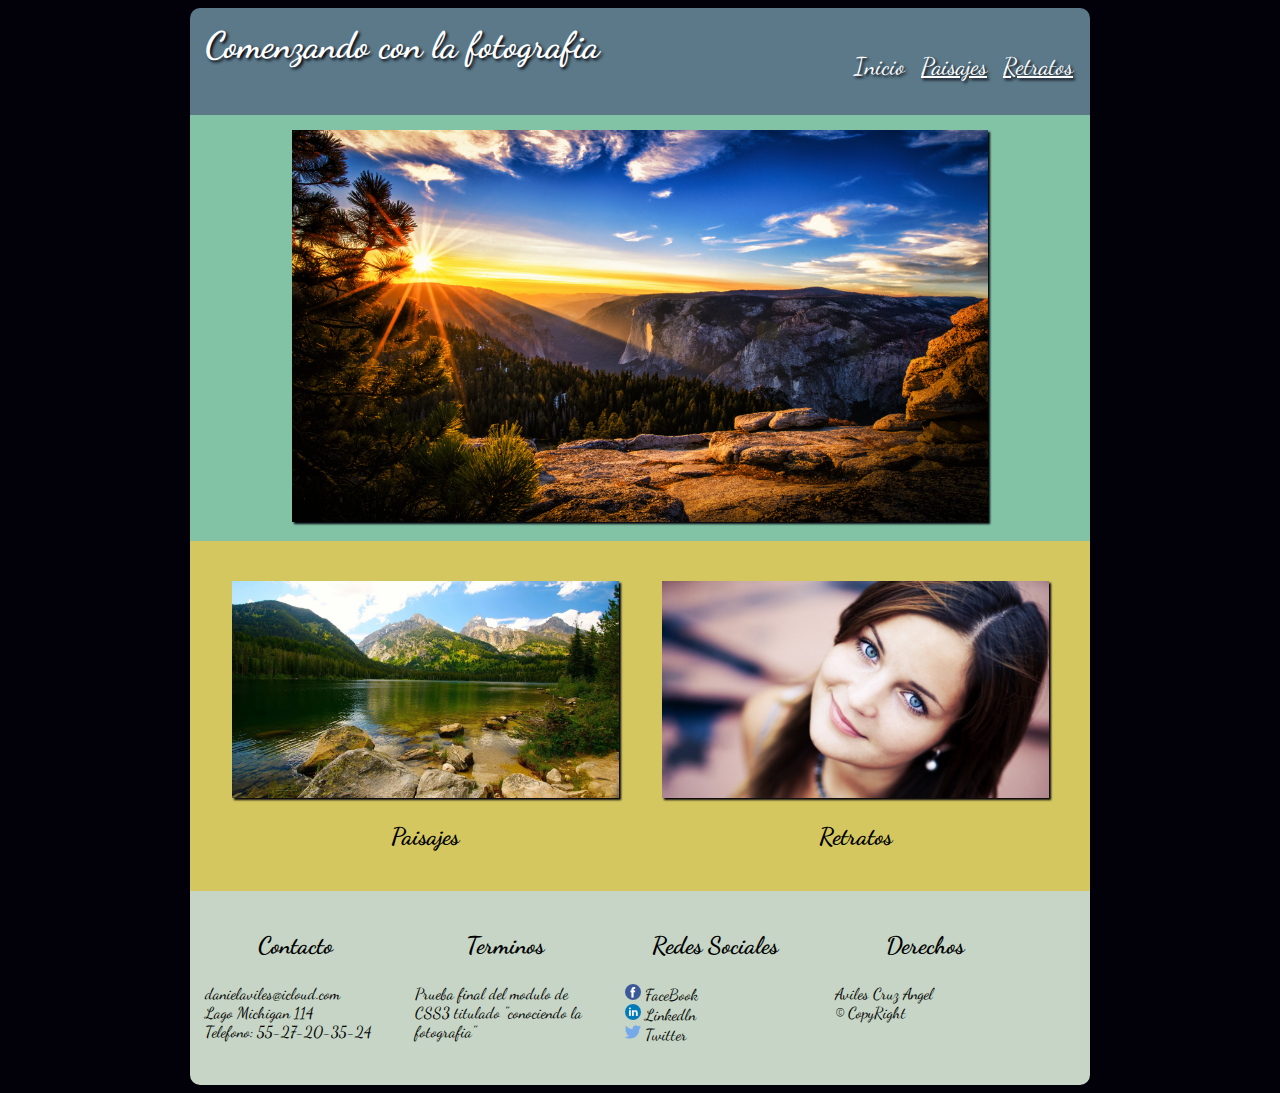
<file: CSS/index.html>
<!DOCTYPE html>
<html>
<head>
    <meta charset="UTF-8">
    <meta name="viewport" content="width=device-width, initial-scale=1.0">
    <link href="css/style.css" rel="stylesheet" type="text/css"/>
    <link href="css/screen.css" rel="stylesheet" type="text/css" media="screen"/>
    <title>Comenzando con la fotografia</title>
</head>
<body>
    <div id="contenido">
        <header>
            <h1>Comenzando con la fotografia</h1>
            <nav id="menu">
                <ul>
                    <a href="index.html"><li>Inicio</li></a> 
                    <a href="paisajes.html"><li id="menuStyle">Paisajes</li></a>
                    <a href="retratos.html"><li id="menuStyle">Retratos</li></a>
                </ul>
            <nav>
        </header>
        <section>
            <img src="img/portada.jpg"/>
        </section>
        <article>
            <div class="col1">
                <a href="paisajes.html"><img class="imgI" src="img/paisajes.jpg" /></a>
                <h2>Paisajes</h2>
            </div>
            <div class="col2">
                <a href="retratos.html"><img class="imgD" src="img/retratos.jpg" /></a>
                <h2>Retratos</h2>
            </div>
        </article>
        <footer>
                <div class="c1">
                     <h3>Contacto</h3>
                     <p> danielaviles@icloud.com</br>
                         Lago Michigan 114</br>
                         Telefono: 55-27-20-35-24</p>
                   </div>
                   <div class="c2">
                     <h3>Terminos</h3>
                     <p>Prueba final del modulo de CSS3 titulado "conociendo la fotografia"</p>
                   </div>
                   <div class="c3">
                     <h3>Redes Sociales</h3>
                     <p>
                        <img src="img/003-facebook.png"/> FaceBook</br>
                        <img src="img/001-linkedin.png"/> Linkedln</br>
                        <img src="img/002-gorjeo.png"/> Twitter
                     </p>
                   </div>
                   <div class="c4">
                     <h3>Derechos</h3>
                     <p>
                     Aviles Cruz Angel</br>
                     &copy; CopyRight
                     </p>
                   </div>
             </footer>
    </div>
</body>
</html>
</file>
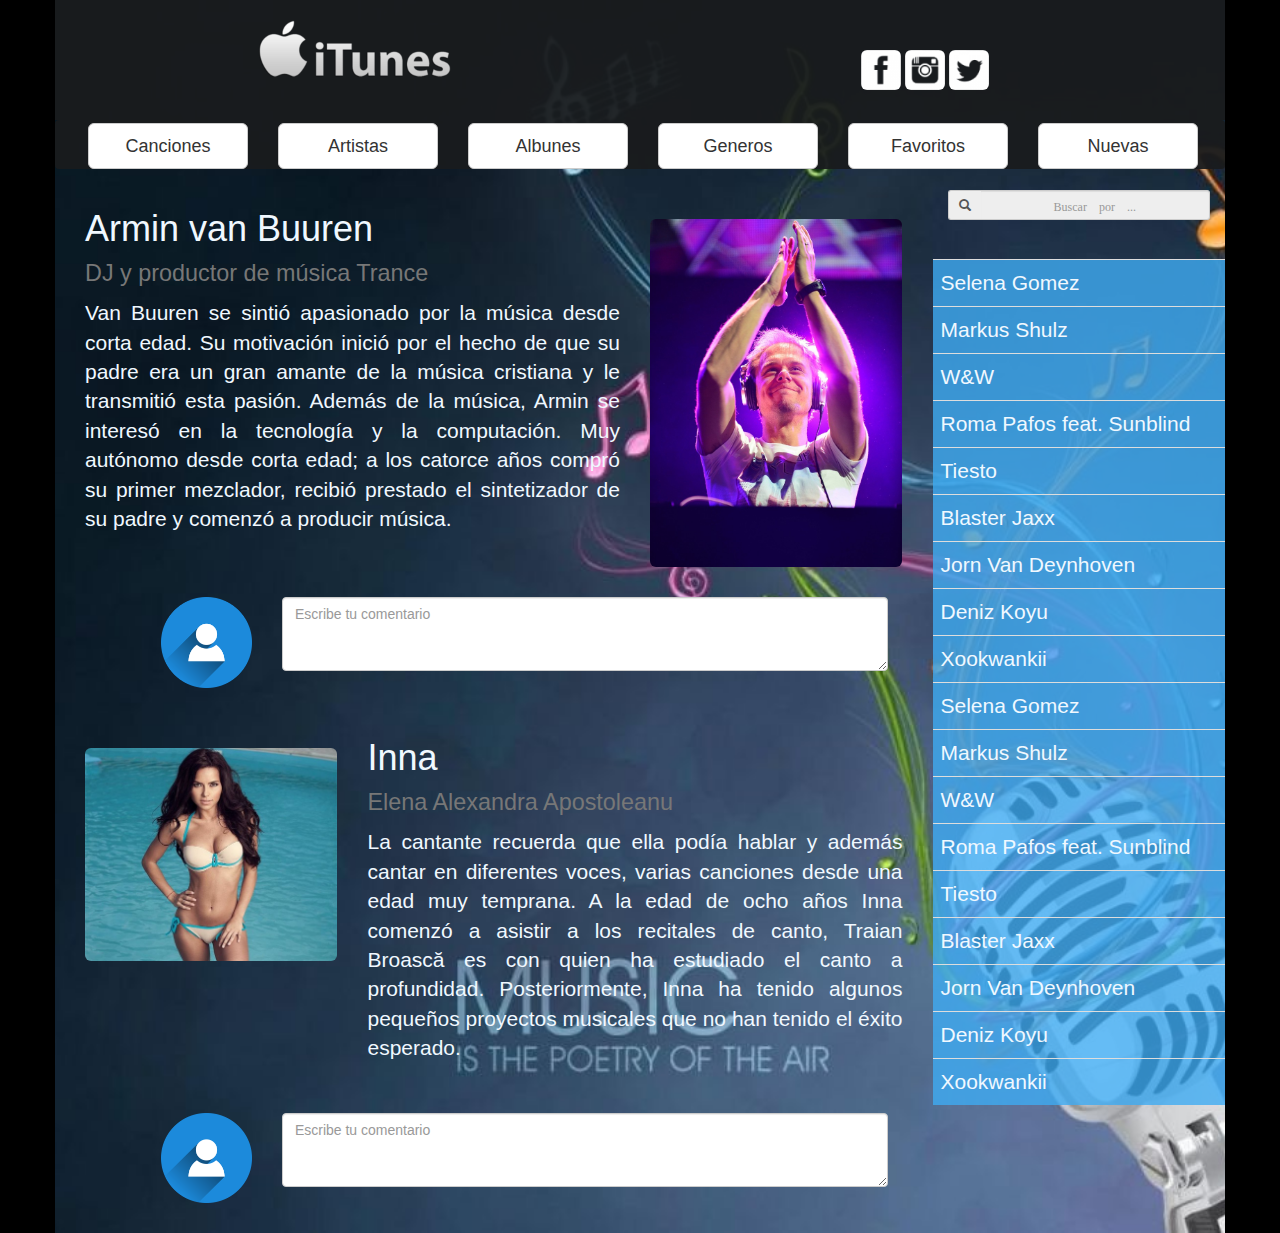
<file: Frameworks y librerias CSS/Blog Musica/index.html>
<!DOCTYPE html>
<html>
  <head>
    <meta charset='utf-8'>
    <meta name='viewport' content='width=device-width initial-scale=1'>
    <meta name='mobile-web-app-capable' content='yes'>
    <link rel='stylesheet' href='css/bootstrap.min.css'>
    <link rel='stylesheet' href='css/estilos.css'>
    <script src='js/bootstrap.min.js'></script>
    <title>Blog Musical</title>
  </head>
<body>
    <div class="container">
        <div class="row">
            <header class='col-xs-12 col-sm-12 col-md-12 col-lg-12'>
                <div class='col-xs-12 col-sm-12 col-md-4 col-lg-6 text-center'>
                    <img class='logo-img' src='img/logo.png'/>
                </div>
                <div class='col-xs-12 col-sm-12 col-md-8 col-lg-6 text-center'> 
                    <div class='redes-sociales'>
                        <img class='img-rounded img-social' src='img/fb.png'/>
                        <img class='img-rounded img-social' src='img/ig.png'/>
                        <img class='img-rounded img-social' src='img/tt.png'/>
                    </div>
                </div> 
            </header>
        </div>
        <div class="row">
          <nav class='col-xs-12 col-sm-12 col-md-12 col-lg-12 navbar navbar-inverse text-center'>
              <div class="col-xs-12 col-sm-6 col-md-2 col-lg-2"><button type="button" class="btn btn-default btn-lg btn-block">Canciones</button></div>
              <div class="col-xs-12 col-sm-6 col-md-2 col-lg-2"><button type="button" class="btn btn-default btn-lg btn-block">Artistas</button></div>
              <div class="col-xs-12 col-sm-6 col-md-2 col-lg-2"><button type="button" class="btn btn-default btn-lg btn-block">Albunes</button></div>
              <div class="col-xs-12 col-sm-6 col-md-2 col-lg-2"><button type="button" class="btn btn-default btn-lg btn-block">Generos</button></div>
              <div class="col-xs-12 col-sm-6 col-md-2 col-lg-2"><button type="button" class="btn btn-default btn-lg btn-block">Favoritos</button></div>
              <div class="col-xs-12 col-sm-6 col-md-2 col-lg-2"><button type="button" class="btn btn-default btn-lg btn-block">Nuevas</button></div>
          </nav>  
        </div>
        <div class="row">
            <div class="col-xs-12 col-sm-12 col-md-9 col-lg-9 ">
                    <div class="col-xs-12 col-sm-12 col-md-9 col-lg-8 ">
                            <h1>Armin van Buuren<br><small> DJ y productor de música Trance</small></h1>
                            <p class="lead text-justify">
                                    Van Buuren se sintió apasionado por la música desde corta edad. 
                                    Su motivación inició por el hecho de que su padre era un gran 
                                    amante de la música cristiana y le transmitió esta pasión. 
                                    Además de la música, Armin se interesó en la tecnología y la computación. 
                                    Muy autónomo desde corta edad; a los catorce años compró su primer 
                                    mezclador, recibió prestado el sintetizador de su padre y comenzó 
                                    a producir música.</p>
                    </div>
                    <div class="col-xs-12 col-sm-12 col-md-3 col-lg-4 ">
                            <img id="foto" src="img/armin.jpg" width="100%" alt="foto armin" class="img-rounded"/>
                    </div>
                    <div class="row">
                        <form action="" class="row col-sm-12">
                                <div class="col-xs-3 col-sm-3 col-md-3 col-lg-3 text-right">
                                        <img src="img/person.png" width="50%" alt="foto person"/>
                                </div>
                                <div class="col-xs-9 col-sm-9 col-md-9 col-lg-9 ">
                                        <textarea class="form-control" rows="3" placeholder="Escribe tu comentario"></textarea>
                                </div>
                        </form>
                    </div>
                    <div class="col-xs-12 col-sm-12 col-md-9 col-lg-8 col-lg-push-4 col-md-push-3">
                            <h1>Inna<br><small> Elena Alexandra Apostoleanu</small></h1>
                            <p class="lead text-justify">
                                    La cantante recuerda que ella podía hablar y 
                                    además cantar en diferentes voces, varias canciones 
                                    desde una edad muy temprana. A la edad de ocho años 
                                    Inna comenzó a asistir a los recitales de canto, 
                                    Traian Broască es con quien ha estudiado el canto a 
                                    profundidad. Posteriormente, Inna ha tenido algunos 
                                    pequeños proyectos musicales que no han tenido el éxito esperado.</p>
                    </div>
                    <div class="col-xs-12 col-sm-12 col-md-3 col-lg-4 col-lg-pull-8 col-md-pull-9">
                            <img id="foto" src="img/inna.jpg" width="100%" alt="foto inna" class="img-rounded"/>
                    </div>

                    <div class="row">
                        <form action="" class="row col-sm-12">
                                <div class="col-xs-3 col-sm-3 col-md-3 col-lg-3 text-right">
                                        <img src="img/person.png" width="50%" alt="foto person"/>
                                </div>
                                <div class="col-xs-9 col-sm-9 col-md-9 col-lg-9 ">
                                        <textarea class="form-control" rows="3" placeholder="Escribe tu comentario"></textarea>
                                </div>
                        </form>
                    </div>
                    
            </div>
            <div class="col-xs-12 col-sm-6 col-md-3 col-lg-3">
                    <div class="input-group input-group-sm hidden-xs hidden-sm">
                            <span class="input-group-addon glyphicon glyphicon-search"></span>
                            <input type="text" class="form-control input-group-addon glyphicon glyphicon-search" placeholder="Buscar por ..." >
                          </div>
                          <br><br>
                          <div class="row hidden-xs hidden-sm">
                                <table class="table table-hover">
                                        <tr><td>Selena Gomez</td></tr>
                                        <tr><td>Markus Shulz</td></tr>
                                        <tr><td>W&W</td></tr>
                                        <tr><td>Roma Pafos feat. Sunblind</td></tr>
                                        <tr><td>Tiesto</td></tr>
                                        <tr><td>Blaster Jaxx</td></tr>
                                        <tr><td>Jorn Van Deynhoven</td></tr>
                                        <tr><td>Deniz Koyu</td></tr>
                                        <tr><td>Xookwankii</td></tr>
                                        <tr><td>Selena Gomez</td></tr>
                                        <tr><td>Markus Shulz</td></tr>
                                        <tr><td>W&W</td></tr>
                                        <tr><td>Roma Pafos feat. Sunblind</td></tr>
                                        <tr><td>Tiesto</td></tr>
                                        <tr><td>Blaster Jaxx</td></tr>
                                        <tr><td>Jorn Van Deynhoven</td></tr>
                                        <tr><td>Deniz Koyu</td></tr>
                                        <tr><td>Xookwankii</td></tr>
                                    
                                      </table>
                          </div>
            </div>
            
        </div>
    <!--
        <nav class='navbar navbar-inverse navbar-fixed-top affix-top'>
        </nav> -->
    </div>
</body>
</html>
</file>
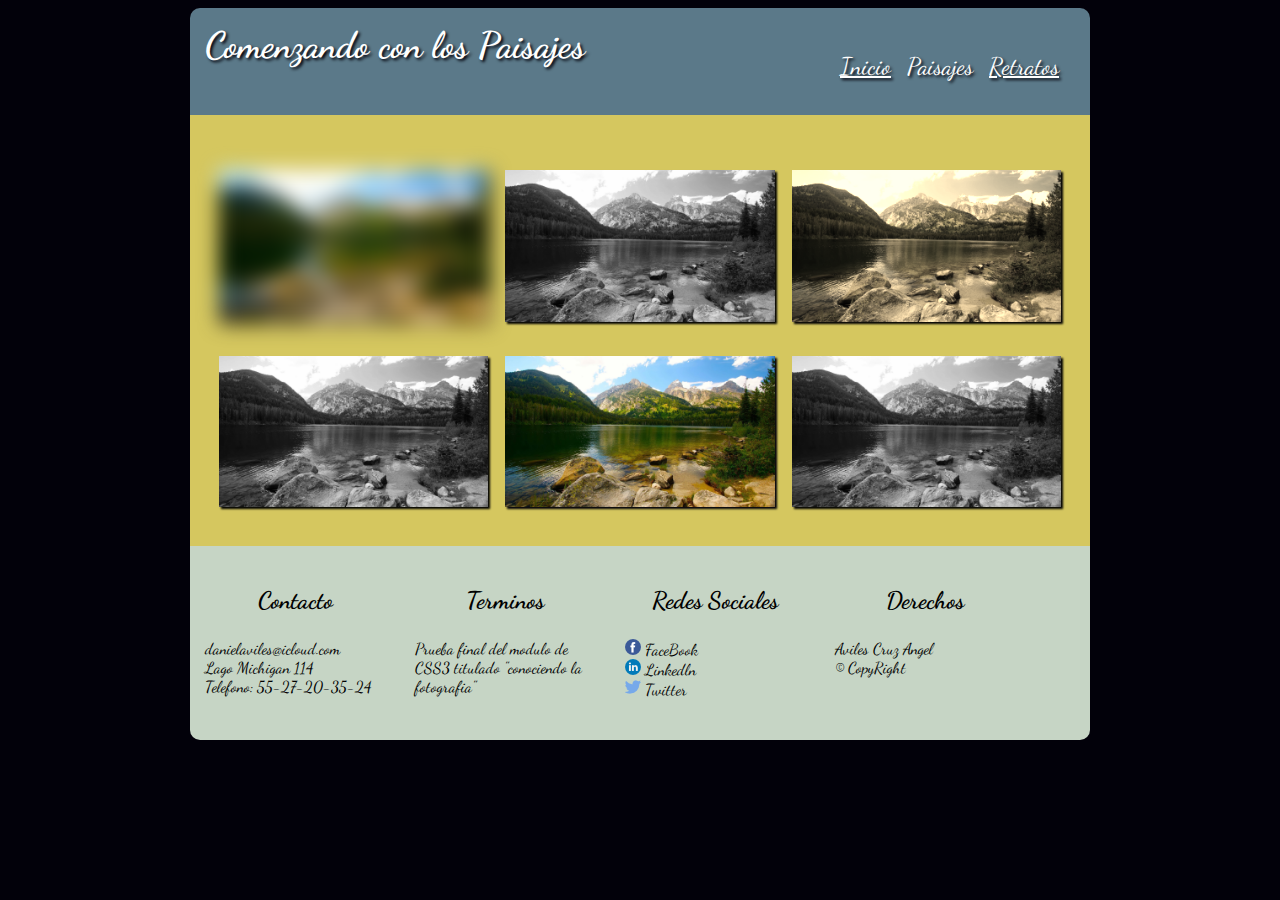
<file: CSS/paisajes.html>
<!DOCTYPE html>
<html lang="en">
    <head>
        <meta charset="UTF-8">
        <meta name="viewport" content="width=device-width, initial-scale=1.0">
        <link href="css/style.css" rel="stylesheet" type="text/css"/>
        <link href="css/screen.css" rel="stylesheet" type="text/css" media="screen"/>
        <title>Comenzando con la fotografia</title>
    </head>
<body>
    <div id="contenido">
        <header>
            <h1>Comenzando con los Paisajes</h1>
            <nav id="menu">
                <ul>
                    <a href="index.html"><li id="menuStyle"> Inicio</li></a> 
                    <a href="paisajes.html"><li>Paisajes</li></a>
                    <a href="retratos.html"><li id="menuStyle">Retratos</li></a>
                </ul>
            <nav>
        </header>
        <article id="articulo">
            <div class="content-1">
                <img class="imgGaleria" src="img/paisajes.jpg" />               
            </div>
            <div class="content-2">
                <img class="imgGaleria" src="img/paisajes.jpg" />
            </div>
            <div class="content-3">
                <img class="imgGaleria" src="img/paisajes.jpg" />
            </div>
            <div class="content-4">
                <img class="imgGaleria" src="img/paisajes.jpg" />
            </div>
            <div class="content-5">
                <img class="imgGaleria" src="img/paisajes.jpg" />
            </div>
            <div class="content-6">
                <img class="imgGaleria" src="img/paisajes.jpg" />
            </div>
        </article>
        <footer>
                <div class="c1">
                     <h3>Contacto</h3>
                     <p> danielaviles@icloud.com</br>
                         Lago Michigan 114</br>
                         Telefono: 55-27-20-35-24</p>
                   </div>
                   <div class="c2">
                     <h3>Terminos</h3>
                     <p>Prueba final del modulo de CSS3 titulado "conociendo la fotografia"</p>
                   </div>
                   <div class="c3">
                     <h3>Redes Sociales</h3>
                     <p>
                        <img src="img/003-facebook.png"/> FaceBook</br>
                        <img src="img/001-linkedin.png"/> Linkedln</br>
                        <img src="img/002-gorjeo.png"/> Twitter
                     </p>
                   </div>
                   <div class="c4">
                     <h3>Derechos</h3>
                     <p>
                     Aviles Cruz Angel</br>
                     &copy; CopyRight
                     </p>
                   </div>
             </footer>
    </div>
</body>
</html>
</file>
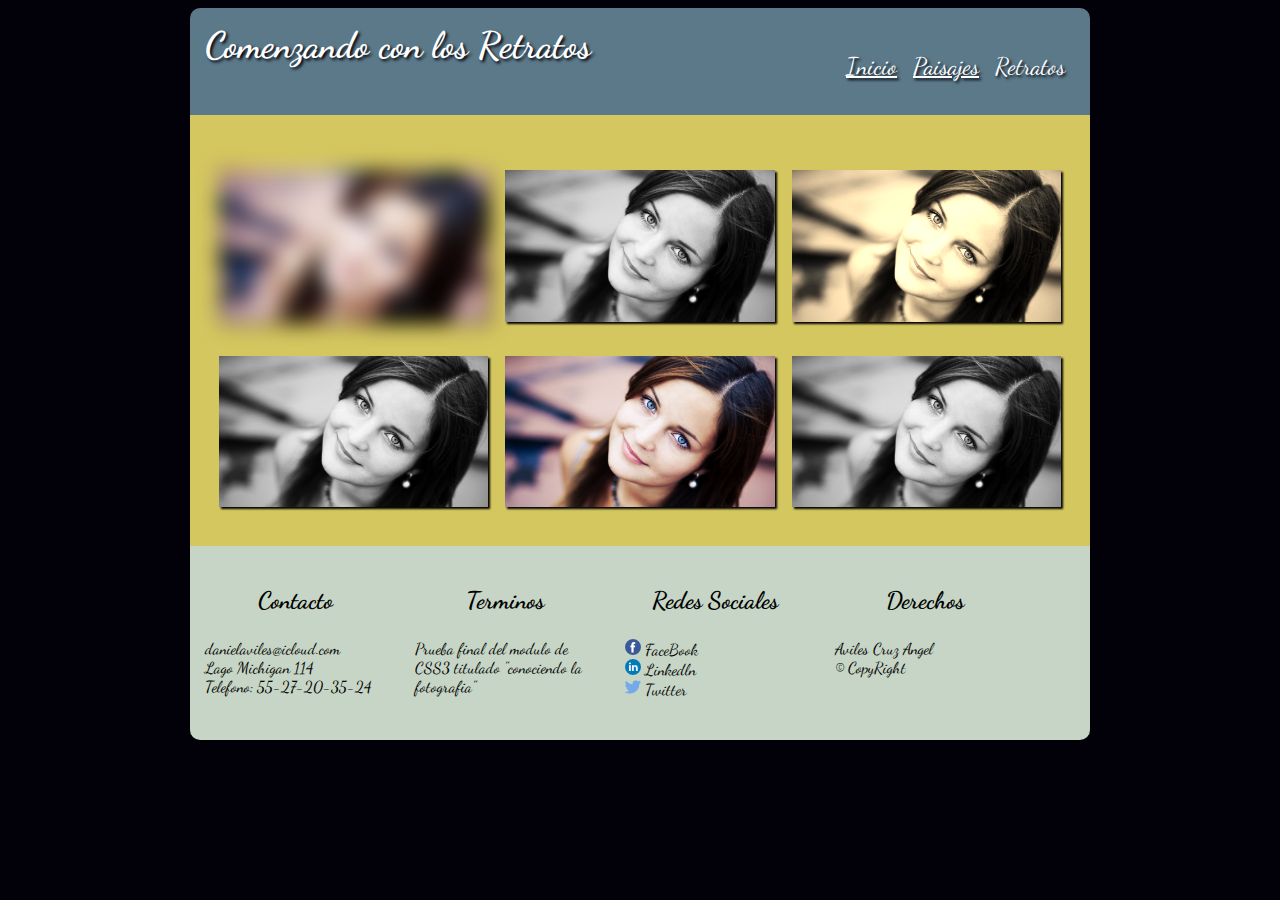
<file: CSS/retratos.html>
<!DOCTYPE html>
<html lang="en">
    <head>
        <meta charset="UTF-8">
        <meta name="viewport" content="width=device-width, initial-scale=1.0">
        <link href="css/style.css" rel="stylesheet" type="text/css"/>
        <link href="css/screen.css" rel="stylesheet" type="text/css" media="screen"/>
        <title>Comenzando con la fotografia</title>
    </head>
<body>
    <div id="contenido">
        <header>
            <h1>Comenzando con los Retratos</h1>
            <nav id="menu">
                <ul>
                    <a href="index.html"><li id="menuStyle"> Inicio</li></a> 
                    <a href="paisajes.html"><li id="menuStyle">Paisajes</li></a>
                    <a href="retratos.html"><li>Retratos</li></a>
                </ul>
            <nav>
        </header>
        <article id="articulo">
            <div class="content-1">
                <img class="imgGaleria" src="img/retratos.jpg" />               
            </div>
            <div class="content-2">
                <img class="imgGaleria" src="img/retratos.jpg" />
            </div>
            <div class="content-3">
                <img class="imgGaleria" src="img/retratos.jpg" />
            </div>
            <div class="content-4">
                <img class="imgGaleria" src="img/retratos.jpg" />
            </div>
            <div class="content-5">
                <img class="imgGaleria" src="img/retratos.jpg" />
            </div>
            <div class="content-6">
                <img class="imgGaleria" src="img/retratos.jpg" />
            </div>
        </article>
        <footer>
                <div class="c1">
                     <h3>Contacto</h3>
                     <p> danielaviles@icloud.com</br>
                         Lago Michigan 114</br>
                         Telefono: 55-27-20-35-24</p>
                   </div>
                   <div class="c2">
                     <h3>Terminos</h3>
                     <p>Prueba final del modulo de CSS3 titulado "conociendo la fotografia"</p>
                   </div>
                   <div class="c3">
                     <h3>Redes Sociales</h3>
                     <p>
                        <img src="img/003-facebook.png"/> FaceBook</br>
                        <img src="img/001-linkedin.png"/> Linkedln</br>
                        <img src="img/002-gorjeo.png"/> Twitter
                     </p>
                   </div>
                   <div class="c4">
                     <h3>Derechos</h3>
                     <p>
                     Aviles Cruz Angel</br>
                     &copy; CopyRight
                     </p>
                   </div>
             </footer>
    </div>
</body>
</html>
</file>
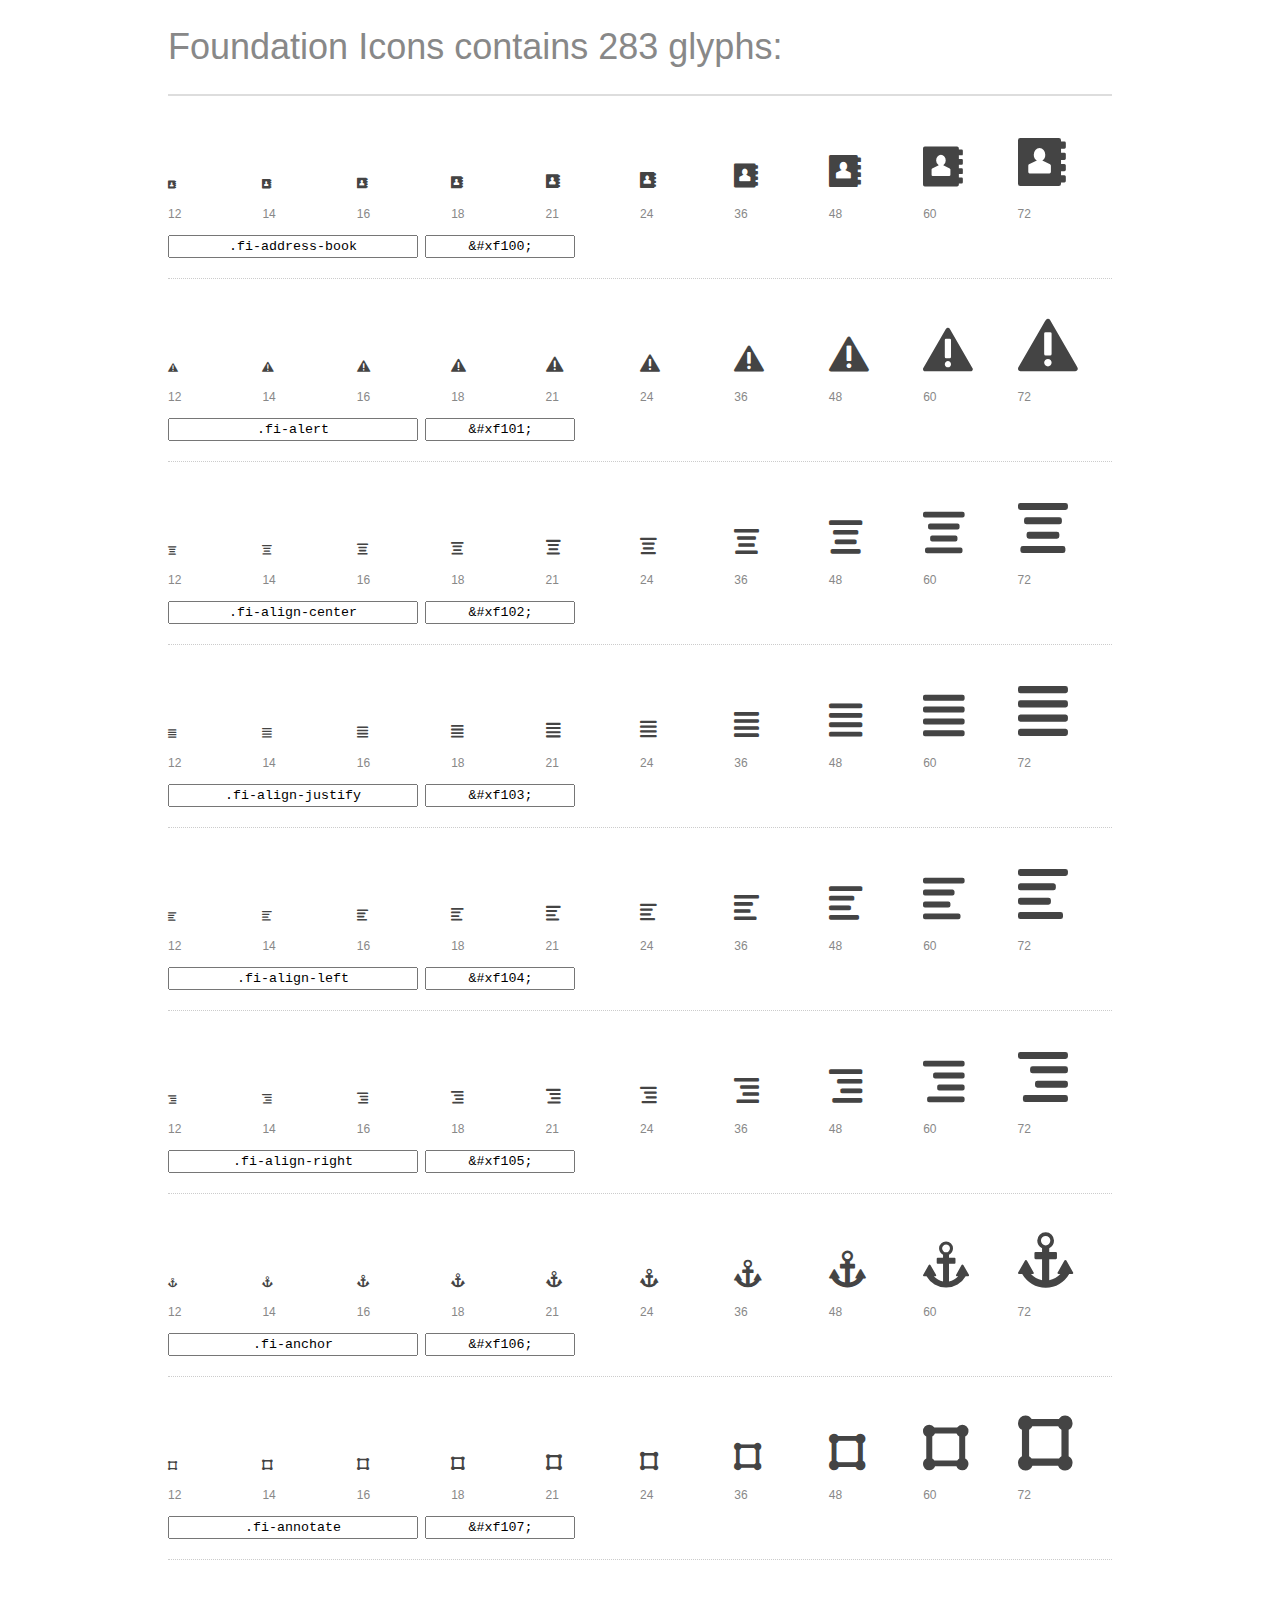
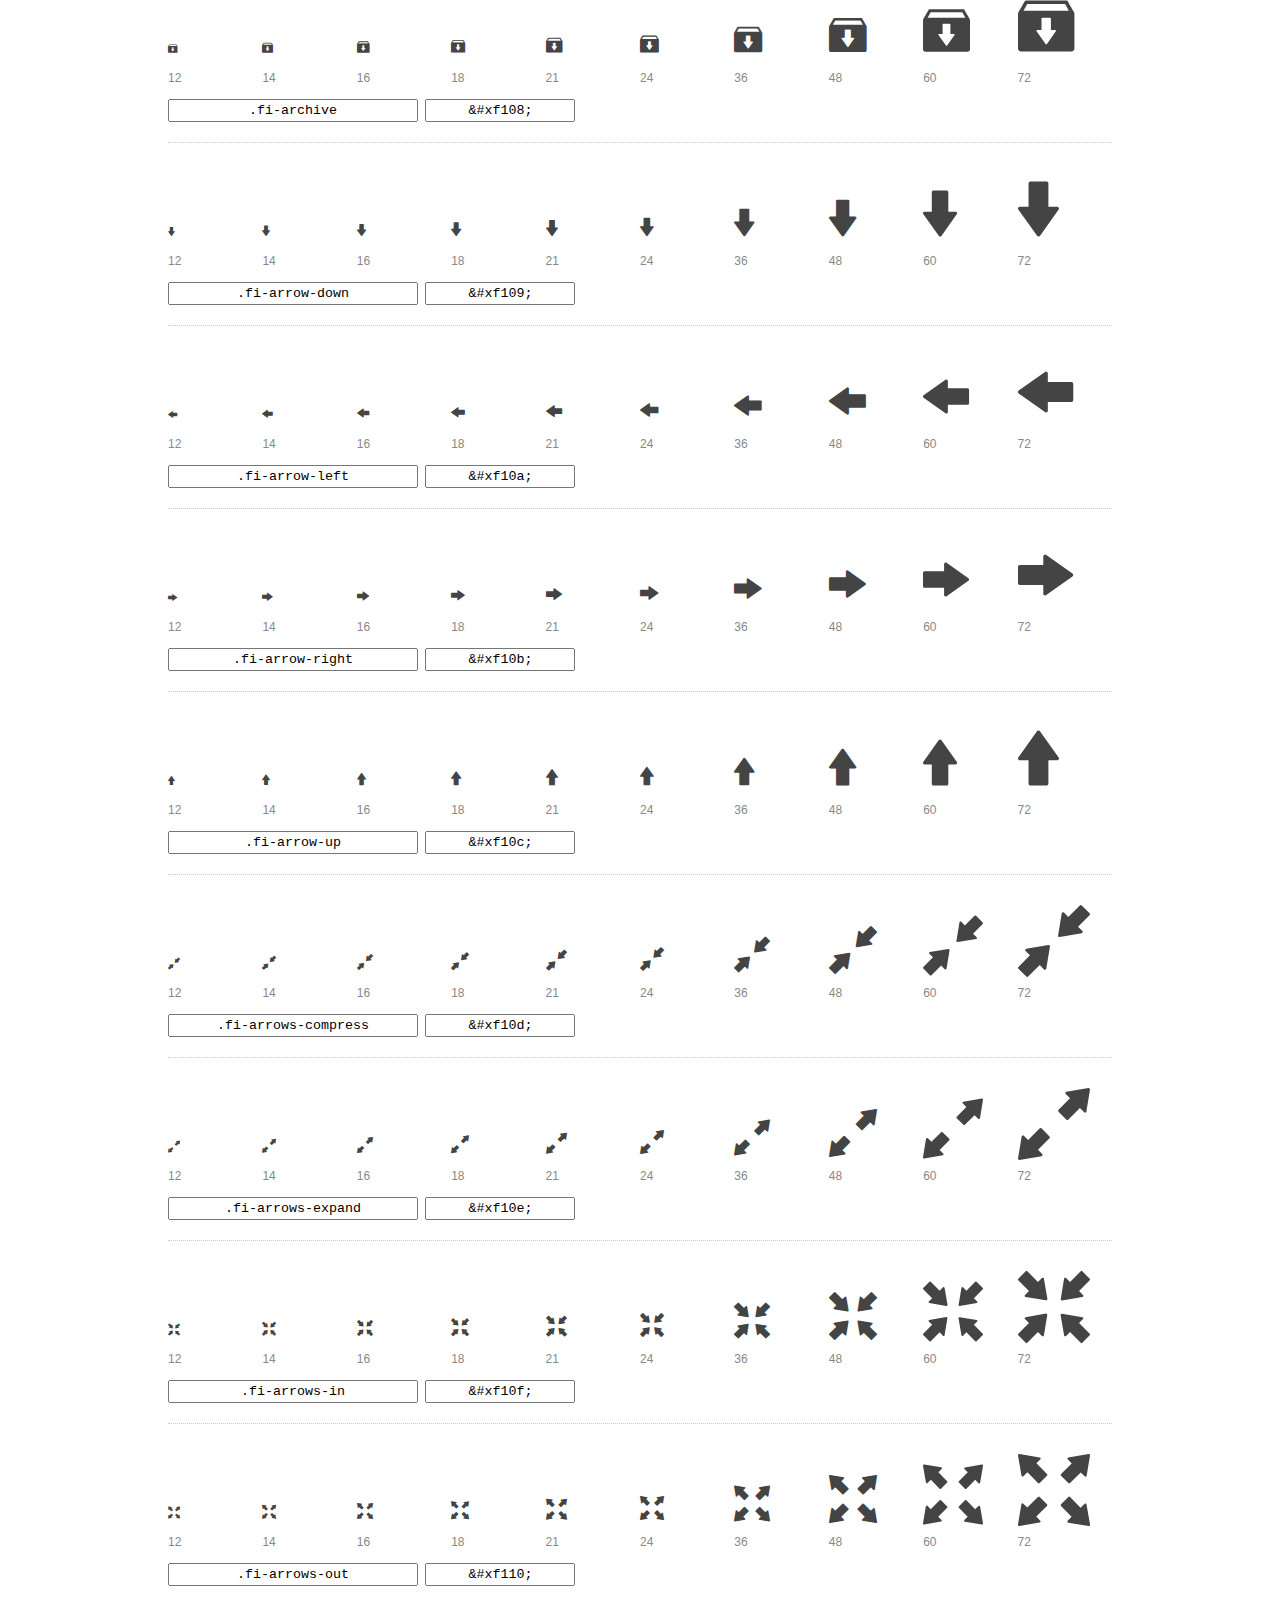
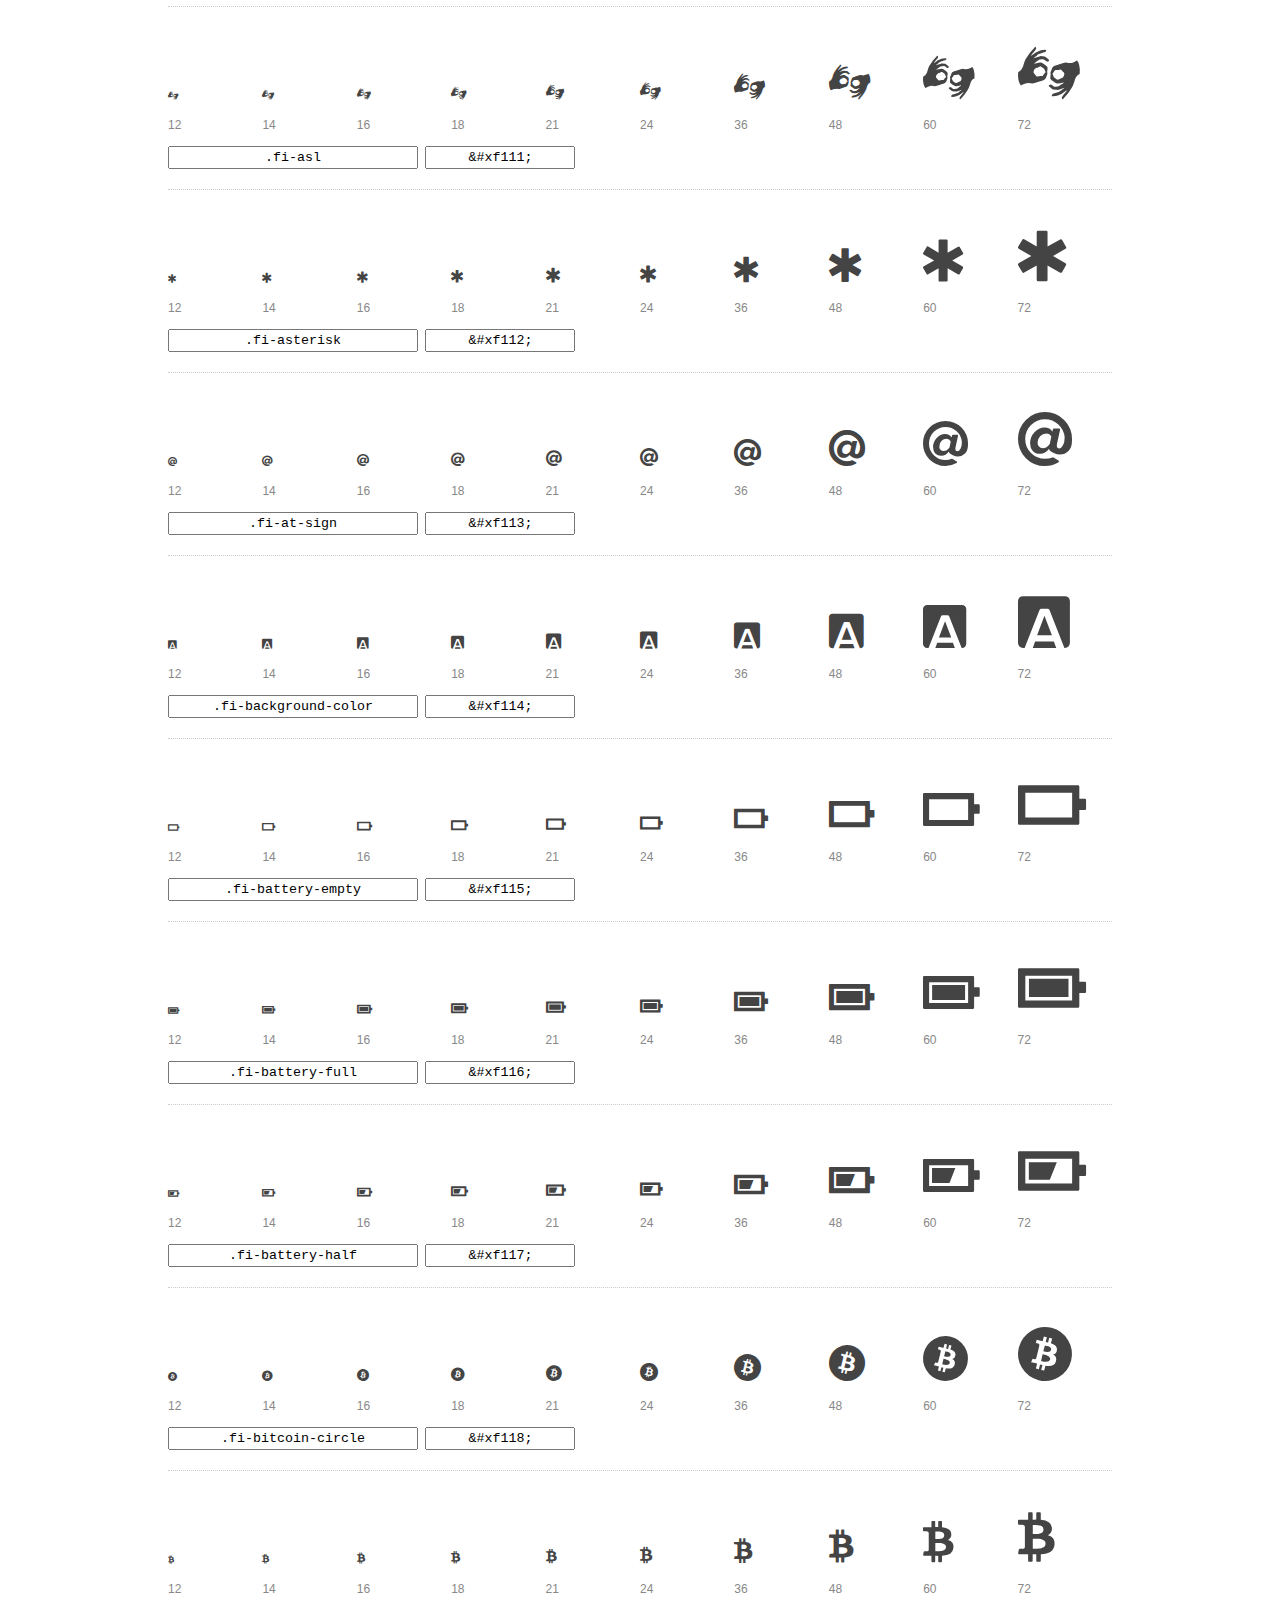
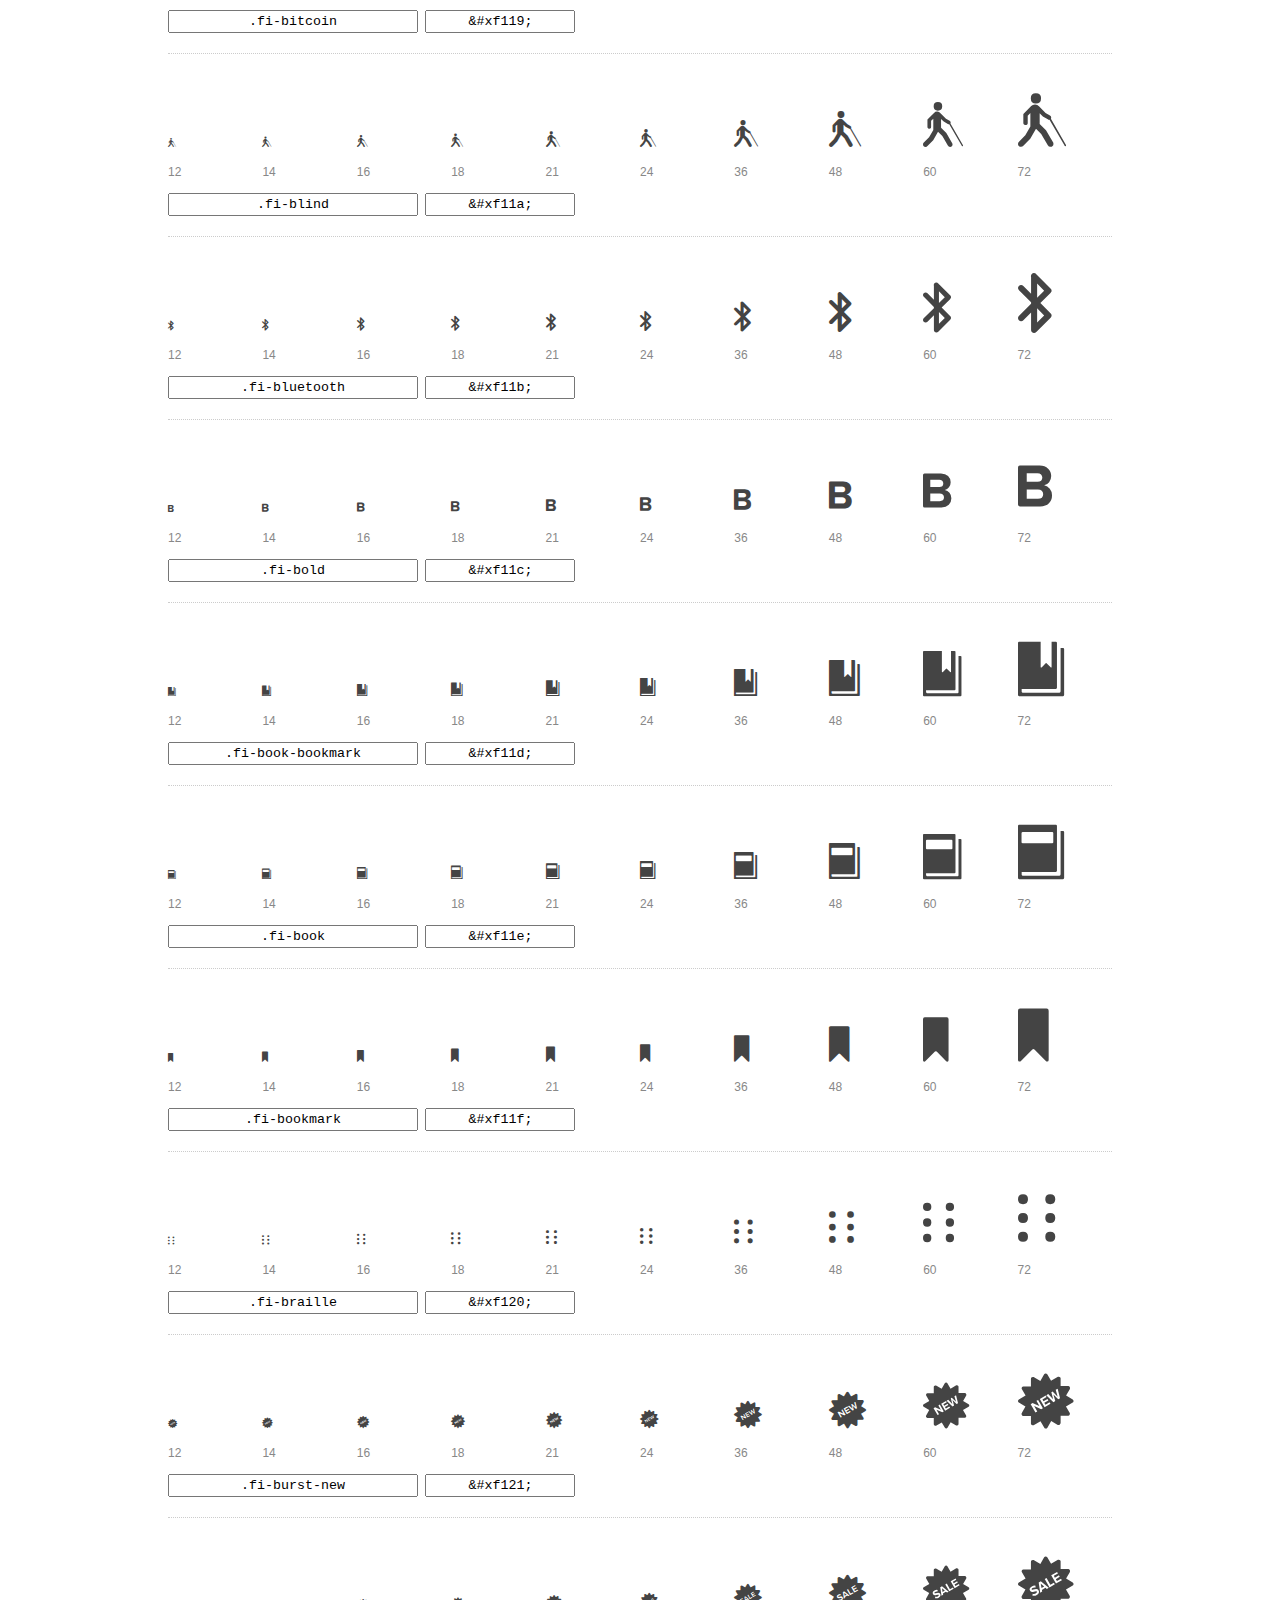
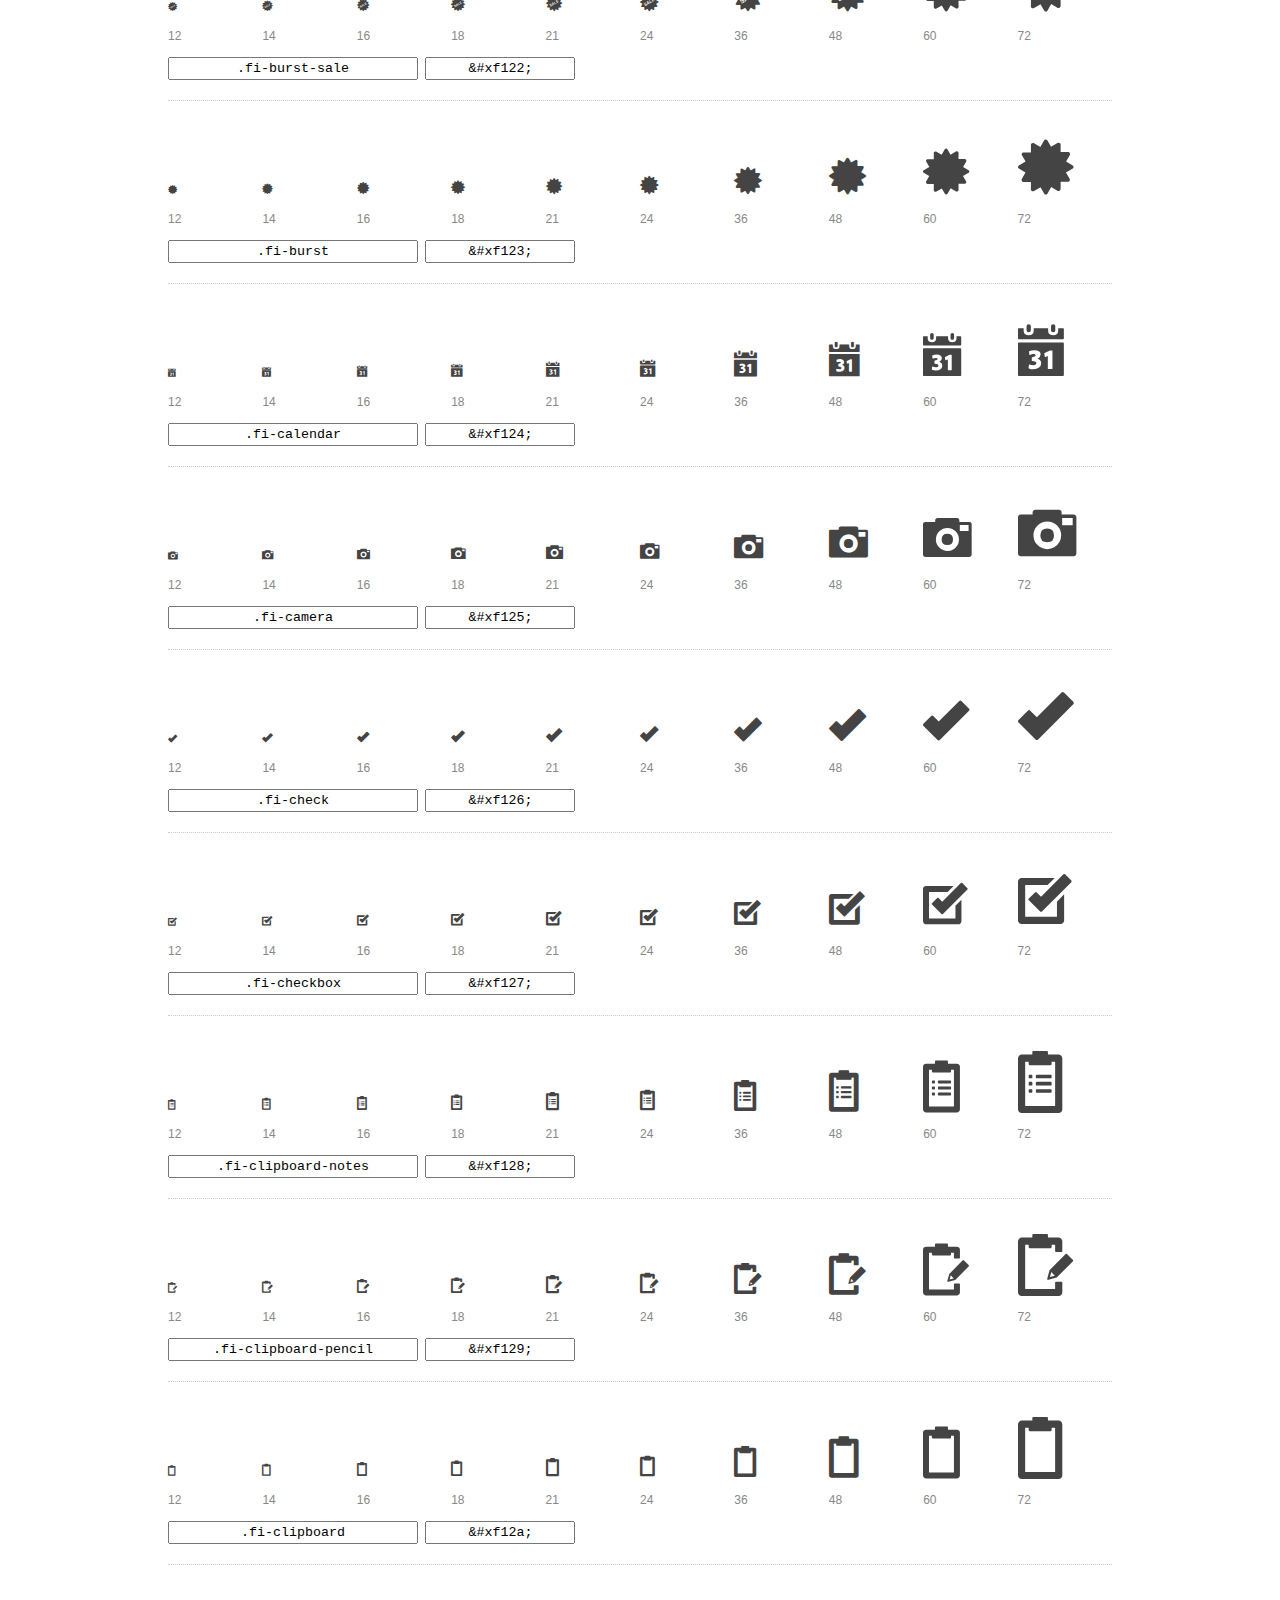
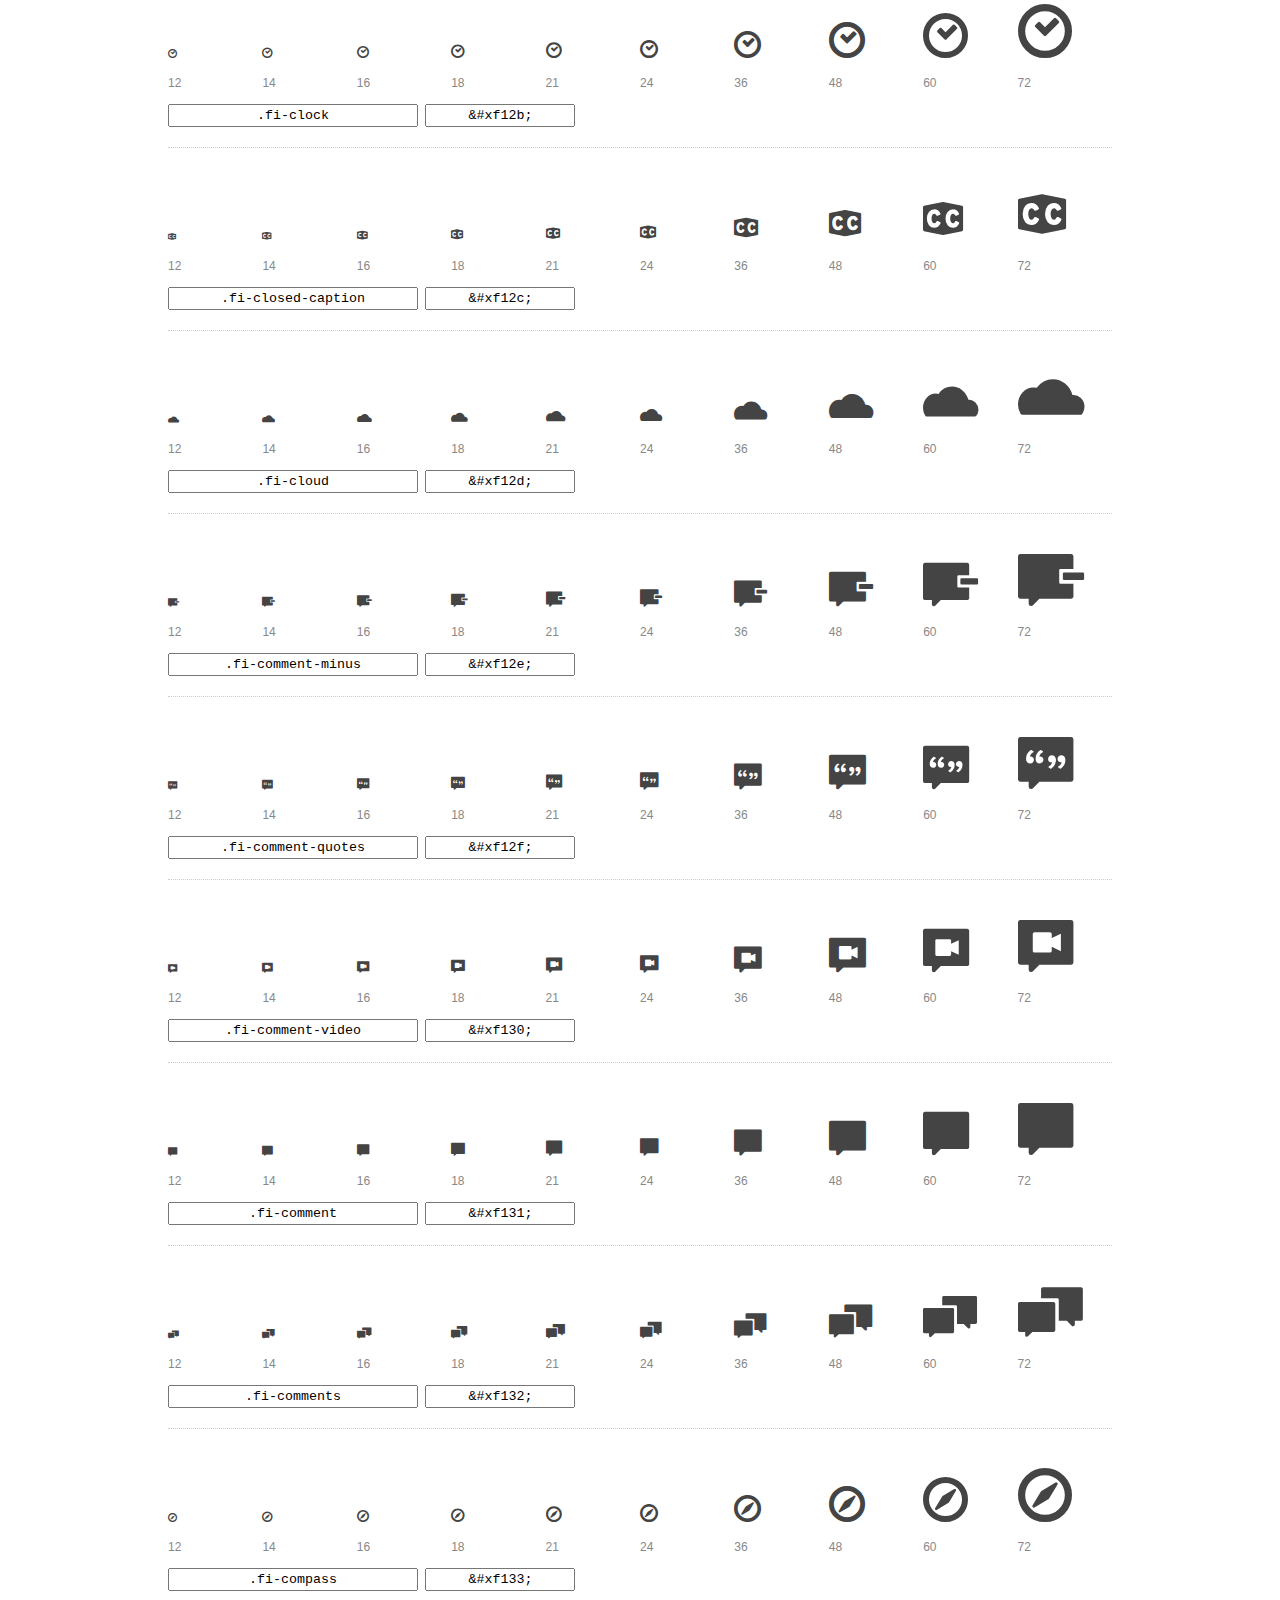
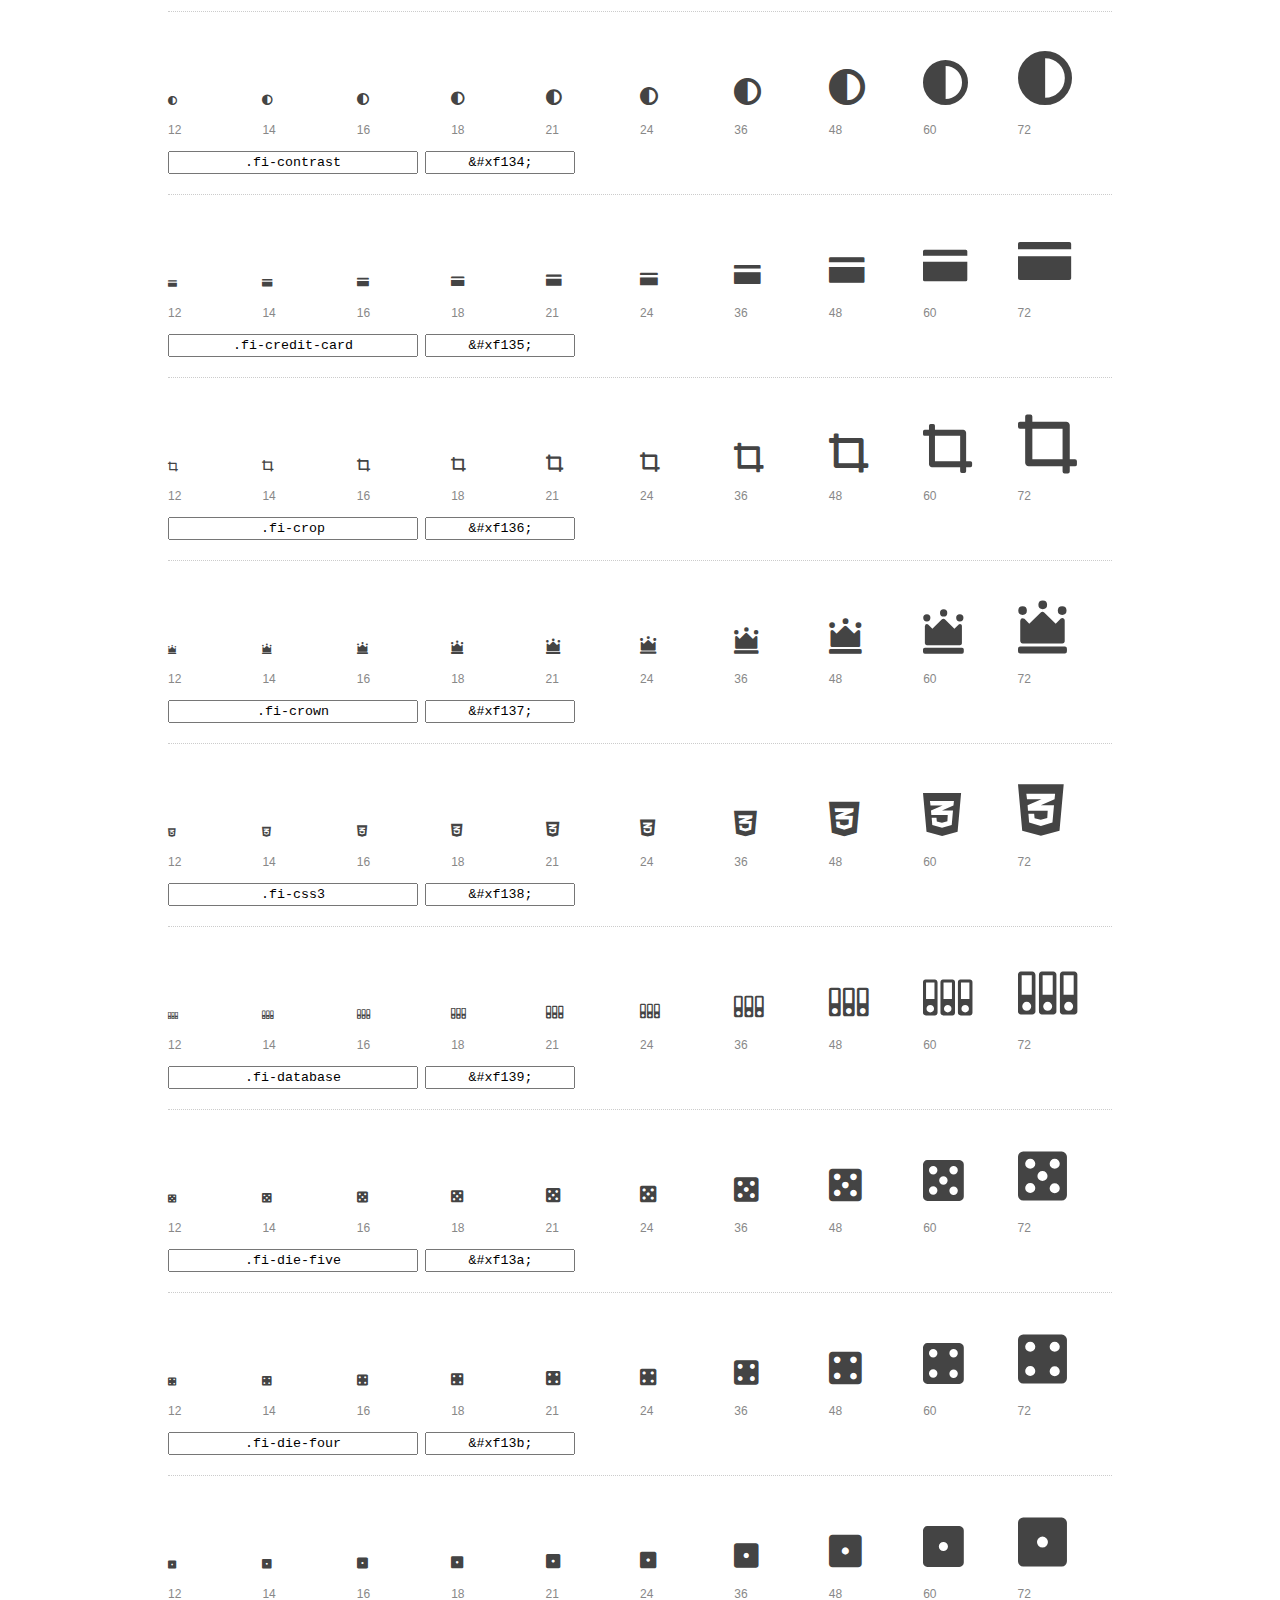
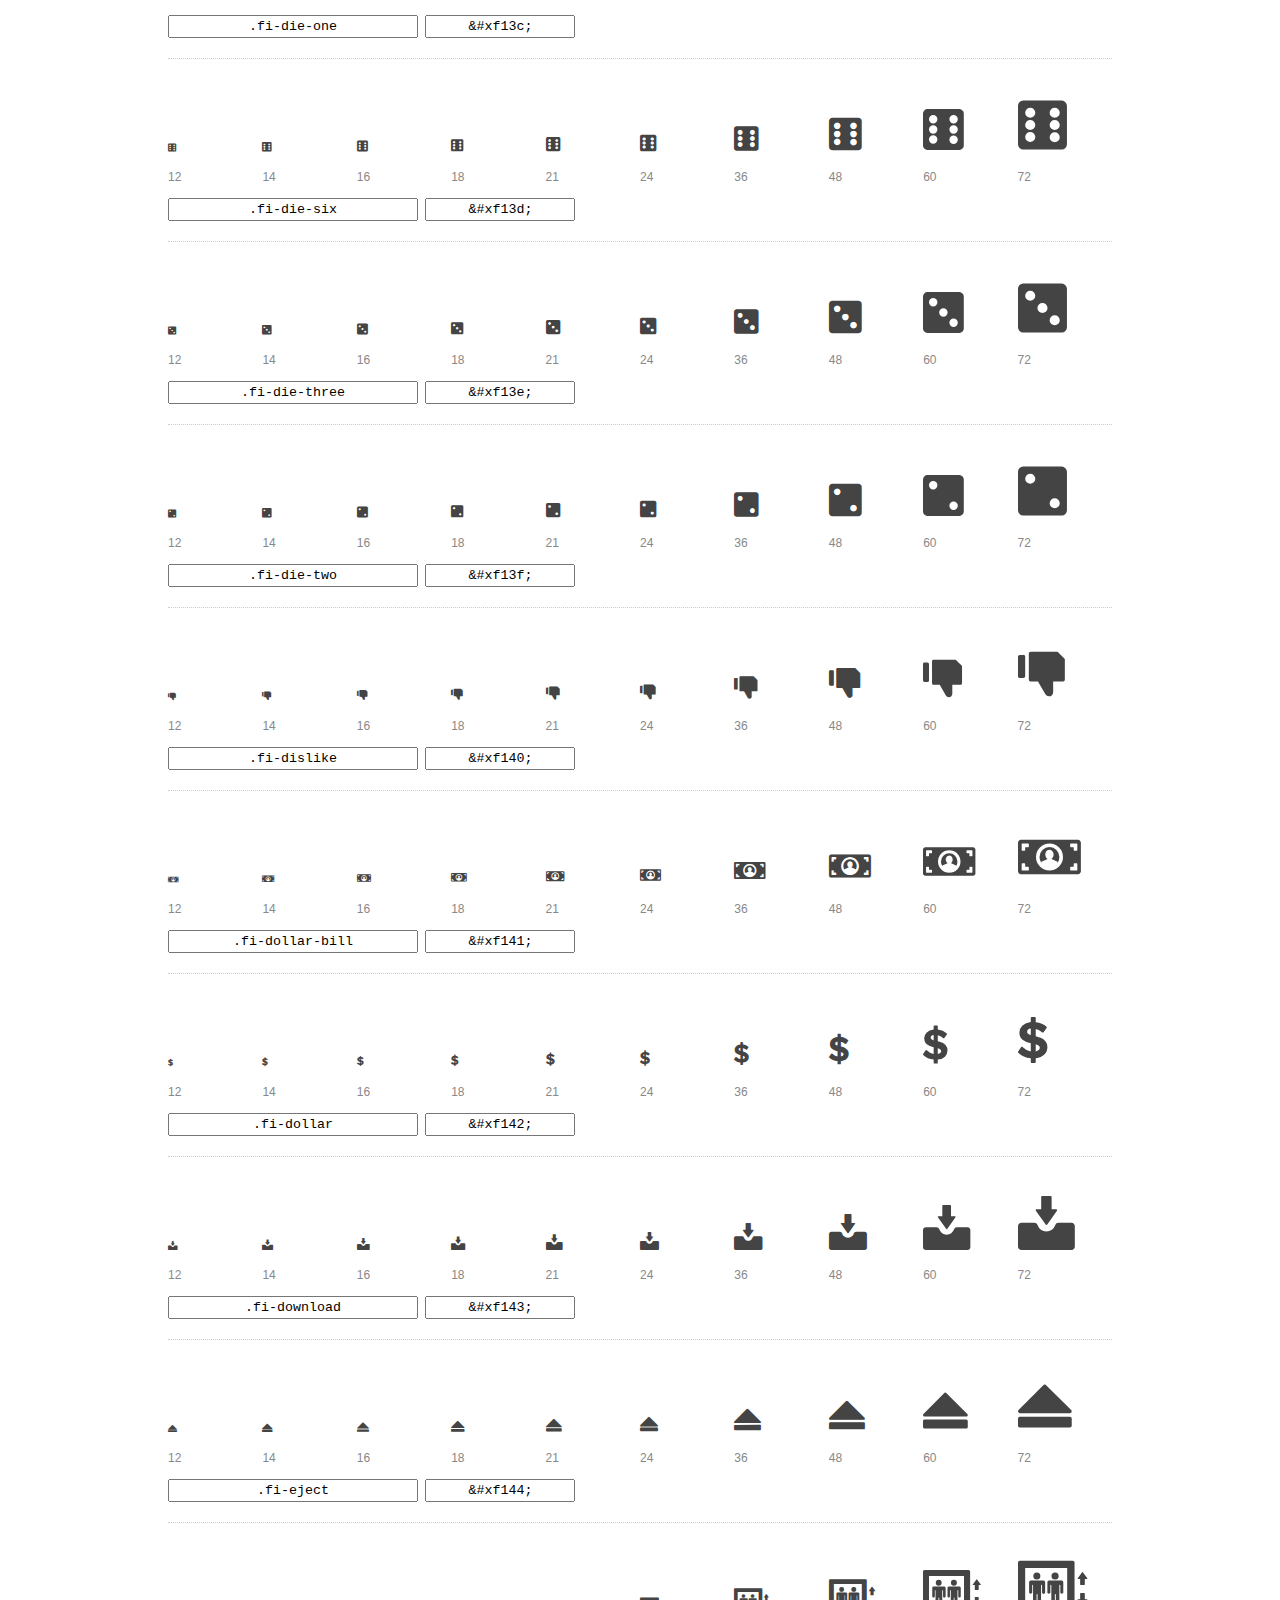
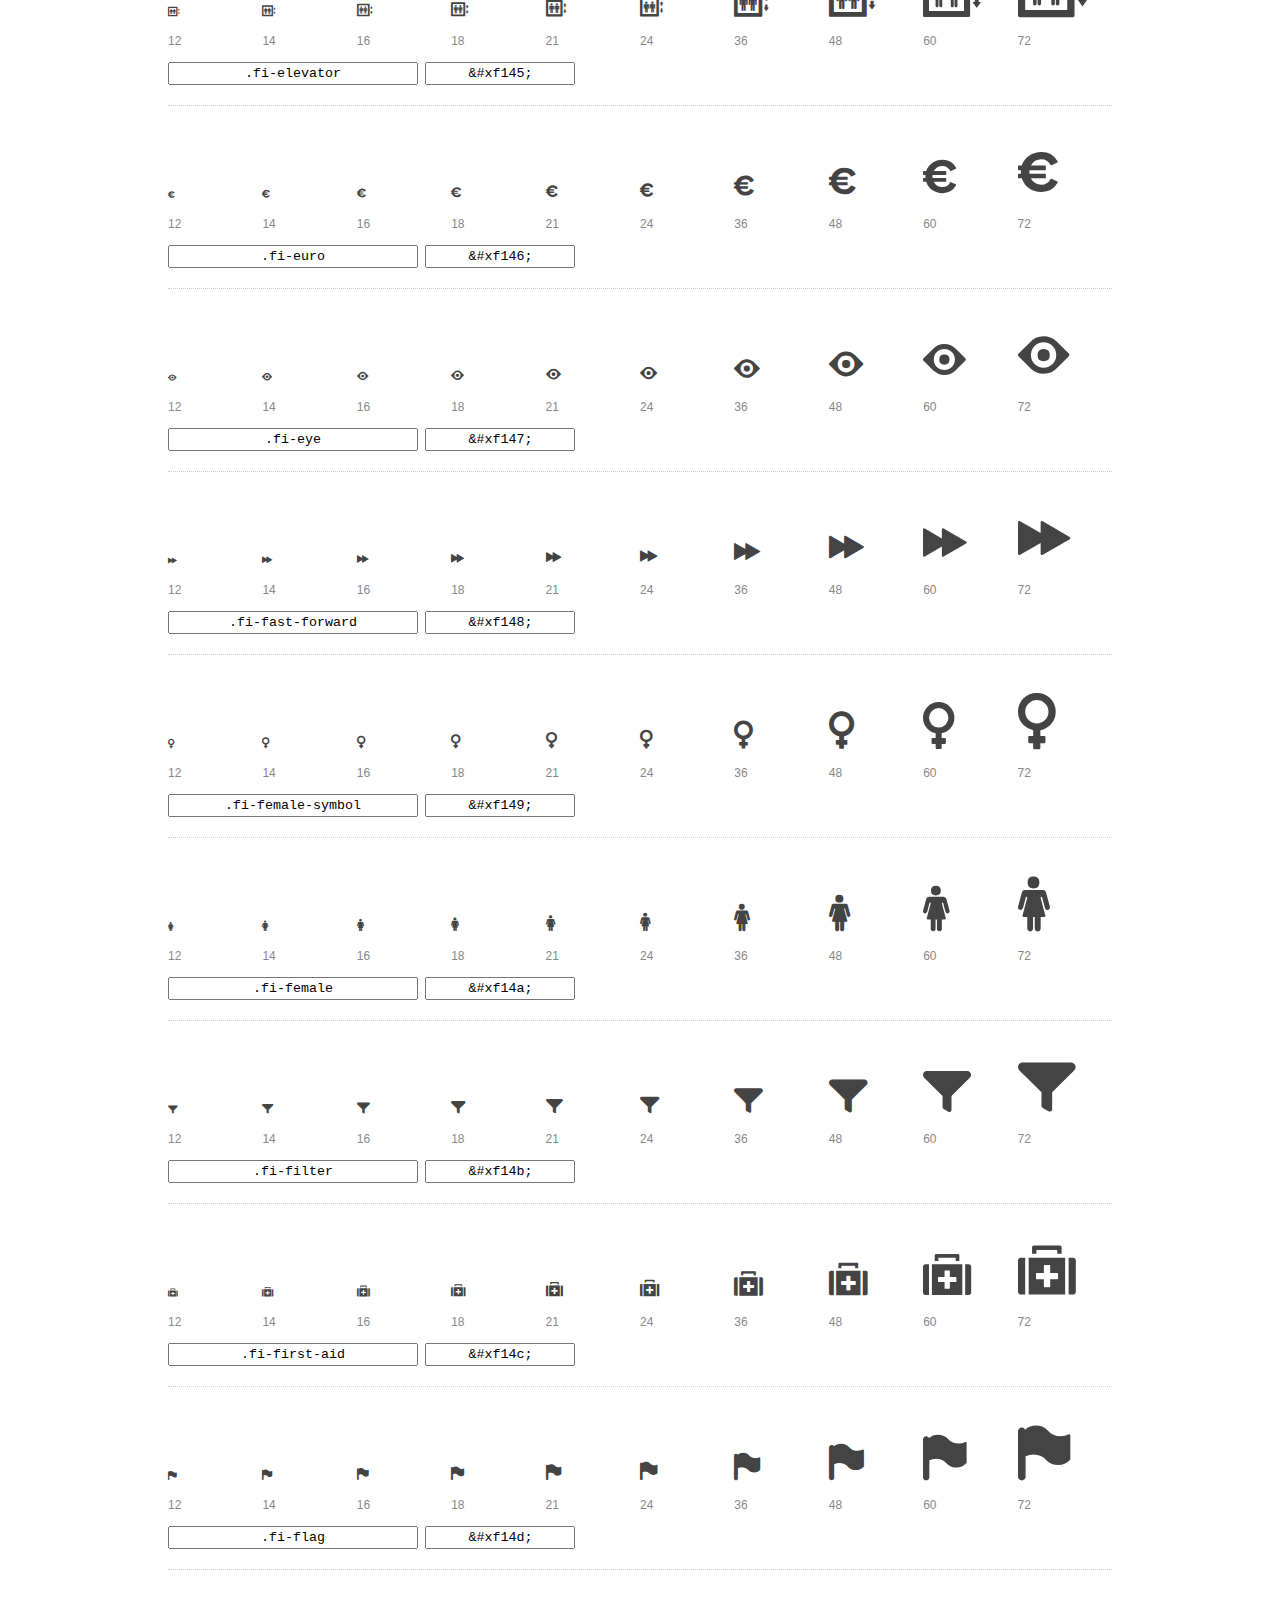
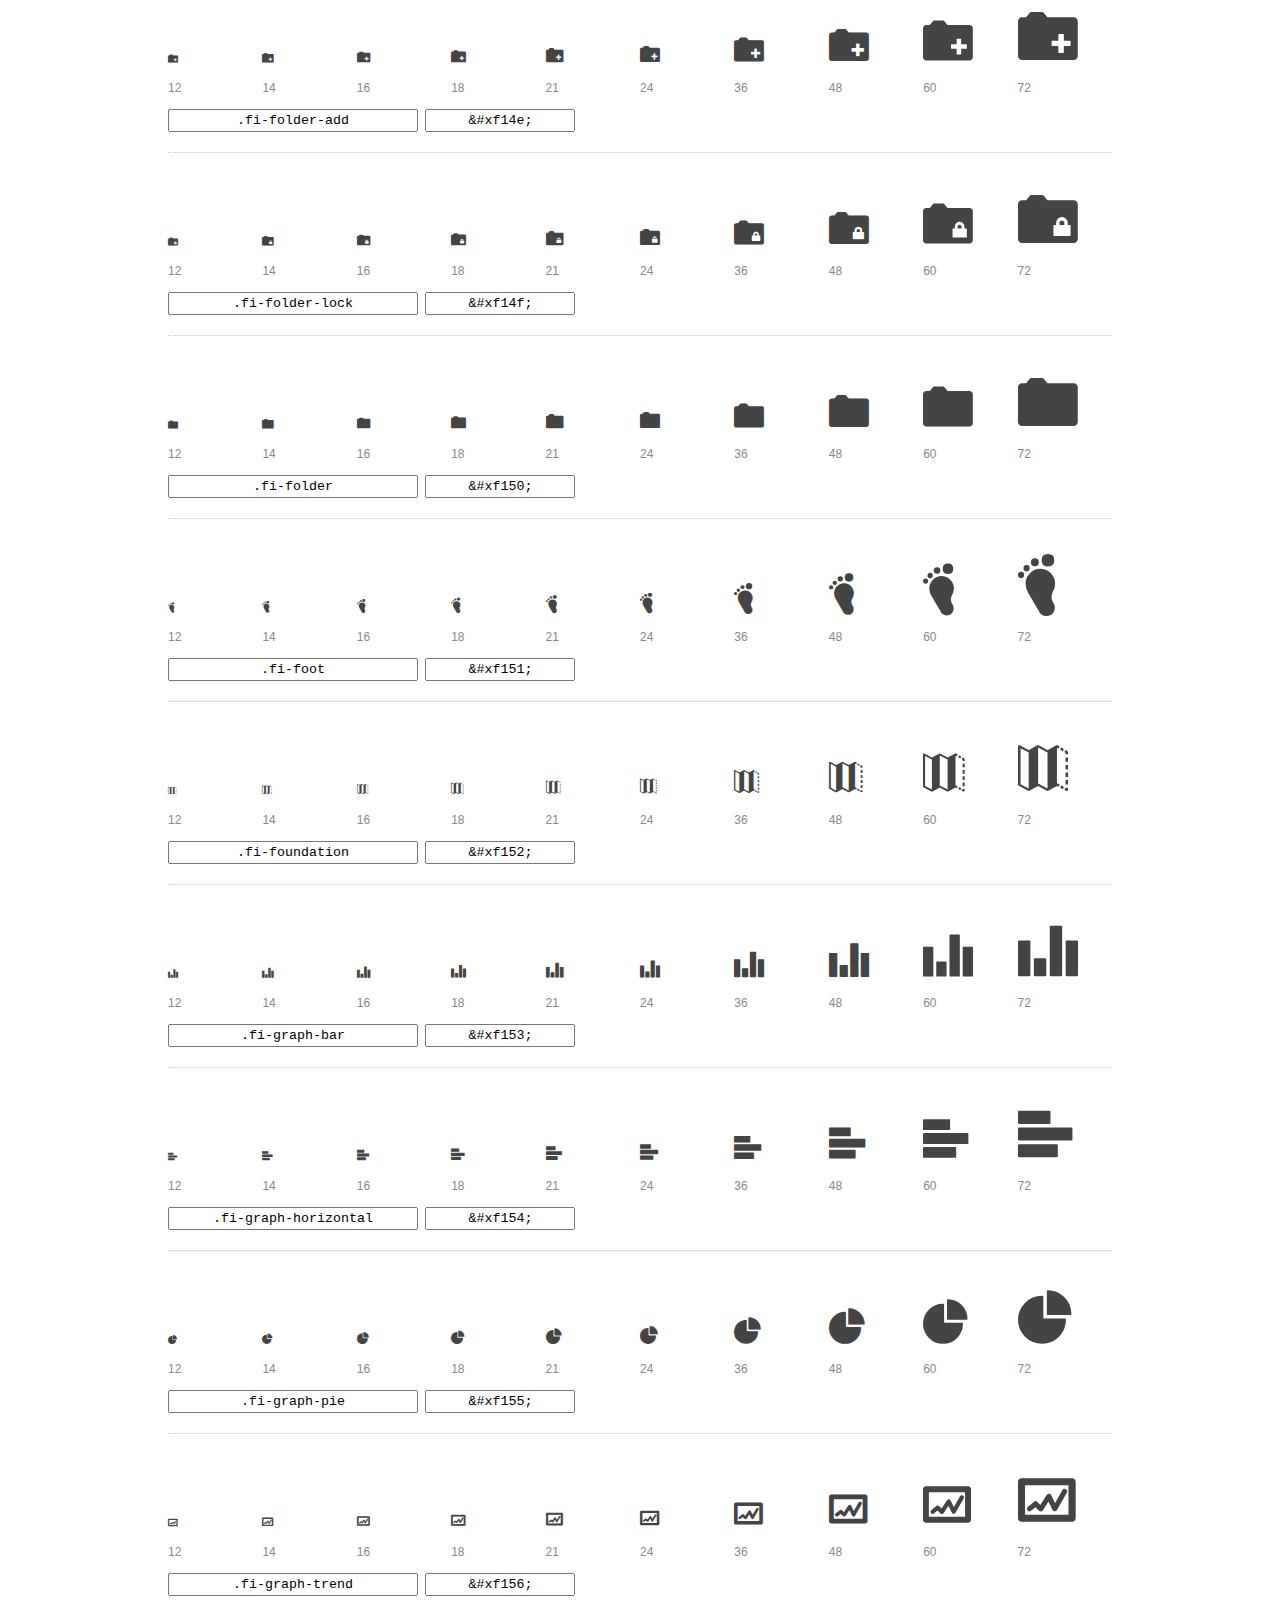
<file: Frameworks y librerias CSS/Gastronomia/foundation-icons/preview.html>
<!DOCTYPE html>
<html>
  <head>
    <title>Foundation Icons glyphs preview</title>
    <link rel="stylesheet" href="foundation-icons.css" />

    <style>
      * {
        -moz-box-sizing: border-box;
        -webkit-box-sizing: border-box;
        box-sizing: border-box;
        margin: 0;
        padding: 0;
      }

      body {
        background: #fff;
        color: #444;
        font: 16px/1.5 "Helvetica Neue", Helvetica, Arial, sans-serif;
      }

      a, 
      a:visited {
        color: #888;
        text-decoration: underline;
      }
      a:hover, 
      a:focus { color: #000; }

      h1 {
        border-bottom: 2px solid #ddd;
        color: #888;
        font-size: 36px;
        font-weight: 300;
        margin-bottom: 20px;
        padding: 20px 0;
      }

      .container {
        margin: 0 auto;
        min-width: 880px;
        padding: 0 40px;
        width: 80%;
      }

      .glyph {
        border-bottom: 1px dotted #ccc;
        padding: 10px 0 20px;
        margin-bottom: 20px;
      }

      .preview-glyphs { vertical-align: bottom; } 

      .preview-scale { 
        color: #888;
        font-size: 12px; 
        margin-top: 5px;
      }

      .step {
        display: inline-block;
        line-height: 1;
        width: 10%;
      }

      
      .size-12 { font-size: 12px; }
      
      .size-14 { font-size: 14px; }
      
      .size-16 { font-size: 16px; }
      
      .size-18 { font-size: 18px; }
      
      .size-21 { font-size: 21px; }
      
      .size-24 { font-size: 24px; }
      
      .size-36 { font-size: 36px; }
      
      .size-48 { font-size: 48px; }
      
      .size-60 { font-size: 60px; }
      
      .size-72 { font-size: 72px; }
      

      .usage { margin-top: 10px; }

      .usage input {
        font-family: monospace;
        margin-right: 3px;
        padding: 2px 5px;
        text-align: center;
      }

      .usage .point { width: 150px; }

      .usage .class { width: 250px; }

      .footer {
        color: #888;
        font-size: 12px;
        padding: 20px 0;
      }
    </style>

    <!--[if lte IE 8]><script src="http://html5shiv.googlecode.com/svn/trunk/html5.js"></script><![endif]-->
  </head>

  <body>
    <div class="container">
      <h1>Foundation Icons contains 283 glyphs:</h1> 

      
      <div class="glyph">
        <div class="preview-glyphs">
          <i class="step fi-address-book size-12"></i><i class="step fi-address-book size-14"></i><i class="step fi-address-book size-16"></i><i class="step fi-address-book size-18"></i><i class="step fi-address-book size-21"></i><i class="step fi-address-book size-24"></i><i class="step fi-address-book size-36"></i><i class="step fi-address-book size-48"></i><i class="step fi-address-book size-60"></i><i class="step fi-address-book size-72"></i>
        </div>
        <div class="preview-scale">
          <span class="step">12</span><span class="step">14</span><span class="step">16</span><span class="step">18</span><span class="step">21</span><span class="step">24</span><span class="step">36</span><span class="step">48</span><span class="step">60</span><span class="step">72</span> 
        </div>
        <div class="usage">
          <input class="class" type="text" readonly="readonly" onClick="this.select();" value=".fi-address-book" />
          <input class="point" type="text" readonly="readonly" onClick="this.select();" value="&amp;#xf100;" />
        </div>
      </div>
      
      <div class="glyph">
        <div class="preview-glyphs">
          <i class="step fi-alert size-12"></i><i class="step fi-alert size-14"></i><i class="step fi-alert size-16"></i><i class="step fi-alert size-18"></i><i class="step fi-alert size-21"></i><i class="step fi-alert size-24"></i><i class="step fi-alert size-36"></i><i class="step fi-alert size-48"></i><i class="step fi-alert size-60"></i><i class="step fi-alert size-72"></i>
        </div>
        <div class="preview-scale">
          <span class="step">12</span><span class="step">14</span><span class="step">16</span><span class="step">18</span><span class="step">21</span><span class="step">24</span><span class="step">36</span><span class="step">48</span><span class="step">60</span><span class="step">72</span> 
        </div>
        <div class="usage">
          <input class="class" type="text" readonly="readonly" onClick="this.select();" value=".fi-alert" />
          <input class="point" type="text" readonly="readonly" onClick="this.select();" value="&amp;#xf101;" />
        </div>
      </div>
      
      <div class="glyph">
        <div class="preview-glyphs">
          <i class="step fi-align-center size-12"></i><i class="step fi-align-center size-14"></i><i class="step fi-align-center size-16"></i><i class="step fi-align-center size-18"></i><i class="step fi-align-center size-21"></i><i class="step fi-align-center size-24"></i><i class="step fi-align-center size-36"></i><i class="step fi-align-center size-48"></i><i class="step fi-align-center size-60"></i><i class="step fi-align-center size-72"></i>
        </div>
        <div class="preview-scale">
          <span class="step">12</span><span class="step">14</span><span class="step">16</span><span class="step">18</span><span class="step">21</span><span class="step">24</span><span class="step">36</span><span class="step">48</span><span class="step">60</span><span class="step">72</span> 
        </div>
        <div class="usage">
          <input class="class" type="text" readonly="readonly" onClick="this.select();" value=".fi-align-center" />
          <input class="point" type="text" readonly="readonly" onClick="this.select();" value="&amp;#xf102;" />
        </div>
      </div>
      
      <div class="glyph">
        <div class="preview-glyphs">
          <i class="step fi-align-justify size-12"></i><i class="step fi-align-justify size-14"></i><i class="step fi-align-justify size-16"></i><i class="step fi-align-justify size-18"></i><i class="step fi-align-justify size-21"></i><i class="step fi-align-justify size-24"></i><i class="step fi-align-justify size-36"></i><i class="step fi-align-justify size-48"></i><i class="step fi-align-justify size-60"></i><i class="step fi-align-justify size-72"></i>
        </div>
        <div class="preview-scale">
          <span class="step">12</span><span class="step">14</span><span class="step">16</span><span class="step">18</span><span class="step">21</span><span class="step">24</span><span class="step">36</span><span class="step">48</span><span class="step">60</span><span class="step">72</span> 
        </div>
        <div class="usage">
          <input class="class" type="text" readonly="readonly" onClick="this.select();" value=".fi-align-justify" />
          <input class="point" type="text" readonly="readonly" onClick="this.select();" value="&amp;#xf103;" />
        </div>
      </div>
      
      <div class="glyph">
        <div class="preview-glyphs">
          <i class="step fi-align-left size-12"></i><i class="step fi-align-left size-14"></i><i class="step fi-align-left size-16"></i><i class="step fi-align-left size-18"></i><i class="step fi-align-left size-21"></i><i class="step fi-align-left size-24"></i><i class="step fi-align-left size-36"></i><i class="step fi-align-left size-48"></i><i class="step fi-align-left size-60"></i><i class="step fi-align-left size-72"></i>
        </div>
        <div class="preview-scale">
          <span class="step">12</span><span class="step">14</span><span class="step">16</span><span class="step">18</span><span class="step">21</span><span class="step">24</span><span class="step">36</span><span class="step">48</span><span class="step">60</span><span class="step">72</span> 
        </div>
        <div class="usage">
          <input class="class" type="text" readonly="readonly" onClick="this.select();" value=".fi-align-left" />
          <input class="point" type="text" readonly="readonly" onClick="this.select();" value="&amp;#xf104;" />
        </div>
      </div>
      
      <div class="glyph">
        <div class="preview-glyphs">
          <i class="step fi-align-right size-12"></i><i class="step fi-align-right size-14"></i><i class="step fi-align-right size-16"></i><i class="step fi-align-right size-18"></i><i class="step fi-align-right size-21"></i><i class="step fi-align-right size-24"></i><i class="step fi-align-right size-36"></i><i class="step fi-align-right size-48"></i><i class="step fi-align-right size-60"></i><i class="step fi-align-right size-72"></i>
        </div>
        <div class="preview-scale">
          <span class="step">12</span><span class="step">14</span><span class="step">16</span><span class="step">18</span><span class="step">21</span><span class="step">24</span><span class="step">36</span><span class="step">48</span><span class="step">60</span><span class="step">72</span> 
        </div>
        <div class="usage">
          <input class="class" type="text" readonly="readonly" onClick="this.select();" value=".fi-align-right" />
          <input class="point" type="text" readonly="readonly" onClick="this.select();" value="&amp;#xf105;" />
        </div>
      </div>
      
      <div class="glyph">
        <div class="preview-glyphs">
          <i class="step fi-anchor size-12"></i><i class="step fi-anchor size-14"></i><i class="step fi-anchor size-16"></i><i class="step fi-anchor size-18"></i><i class="step fi-anchor size-21"></i><i class="step fi-anchor size-24"></i><i class="step fi-anchor size-36"></i><i class="step fi-anchor size-48"></i><i class="step fi-anchor size-60"></i><i class="step fi-anchor size-72"></i>
        </div>
        <div class="preview-scale">
          <span class="step">12</span><span class="step">14</span><span class="step">16</span><span class="step">18</span><span class="step">21</span><span class="step">24</span><span class="step">36</span><span class="step">48</span><span class="step">60</span><span class="step">72</span> 
        </div>
        <div class="usage">
          <input class="class" type="text" readonly="readonly" onClick="this.select();" value=".fi-anchor" />
          <input class="point" type="text" readonly="readonly" onClick="this.select();" value="&amp;#xf106;" />
        </div>
      </div>
      
      <div class="glyph">
        <div class="preview-glyphs">
          <i class="step fi-annotate size-12"></i><i class="step fi-annotate size-14"></i><i class="step fi-annotate size-16"></i><i class="step fi-annotate size-18"></i><i class="step fi-annotate size-21"></i><i class="step fi-annotate size-24"></i><i class="step fi-annotate size-36"></i><i class="step fi-annotate size-48"></i><i class="step fi-annotate size-60"></i><i class="step fi-annotate size-72"></i>
        </div>
        <div class="preview-scale">
          <span class="step">12</span><span class="step">14</span><span class="step">16</span><span class="step">18</span><span class="step">21</span><span class="step">24</span><span class="step">36</span><span class="step">48</span><span class="step">60</span><span class="step">72</span> 
        </div>
        <div class="usage">
          <input class="class" type="text" readonly="readonly" onClick="this.select();" value=".fi-annotate" />
          <input class="point" type="text" readonly="readonly" onClick="this.select();" value="&amp;#xf107;" />
        </div>
      </div>
      
      <div class="glyph">
        <div class="preview-glyphs">
          <i class="step fi-archive size-12"></i><i class="step fi-archive size-14"></i><i class="step fi-archive size-16"></i><i class="step fi-archive size-18"></i><i class="step fi-archive size-21"></i><i class="step fi-archive size-24"></i><i class="step fi-archive size-36"></i><i class="step fi-archive size-48"></i><i class="step fi-archive size-60"></i><i class="step fi-archive size-72"></i>
        </div>
        <div class="preview-scale">
          <span class="step">12</span><span class="step">14</span><span class="step">16</span><span class="step">18</span><span class="step">21</span><span class="step">24</span><span class="step">36</span><span class="step">48</span><span class="step">60</span><span class="step">72</span> 
        </div>
        <div class="usage">
          <input class="class" type="text" readonly="readonly" onClick="this.select();" value=".fi-archive" />
          <input class="point" type="text" readonly="readonly" onClick="this.select();" value="&amp;#xf108;" />
        </div>
      </div>
      
      <div class="glyph">
        <div class="preview-glyphs">
          <i class="step fi-arrow-down size-12"></i><i class="step fi-arrow-down size-14"></i><i class="step fi-arrow-down size-16"></i><i class="step fi-arrow-down size-18"></i><i class="step fi-arrow-down size-21"></i><i class="step fi-arrow-down size-24"></i><i class="step fi-arrow-down size-36"></i><i class="step fi-arrow-down size-48"></i><i class="step fi-arrow-down size-60"></i><i class="step fi-arrow-down size-72"></i>
        </div>
        <div class="preview-scale">
          <span class="step">12</span><span class="step">14</span><span class="step">16</span><span class="step">18</span><span class="step">21</span><span class="step">24</span><span class="step">36</span><span class="step">48</span><span class="step">60</span><span class="step">72</span> 
        </div>
        <div class="usage">
          <input class="class" type="text" readonly="readonly" onClick="this.select();" value=".fi-arrow-down" />
          <input class="point" type="text" readonly="readonly" onClick="this.select();" value="&amp;#xf109;" />
        </div>
      </div>
      
      <div class="glyph">
        <div class="preview-glyphs">
          <i class="step fi-arrow-left size-12"></i><i class="step fi-arrow-left size-14"></i><i class="step fi-arrow-left size-16"></i><i class="step fi-arrow-left size-18"></i><i class="step fi-arrow-left size-21"></i><i class="step fi-arrow-left size-24"></i><i class="step fi-arrow-left size-36"></i><i class="step fi-arrow-left size-48"></i><i class="step fi-arrow-left size-60"></i><i class="step fi-arrow-left size-72"></i>
        </div>
        <div class="preview-scale">
          <span class="step">12</span><span class="step">14</span><span class="step">16</span><span class="step">18</span><span class="step">21</span><span class="step">24</span><span class="step">36</span><span class="step">48</span><span class="step">60</span><span class="step">72</span> 
        </div>
        <div class="usage">
          <input class="class" type="text" readonly="readonly" onClick="this.select();" value=".fi-arrow-left" />
          <input class="point" type="text" readonly="readonly" onClick="this.select();" value="&amp;#xf10a;" />
        </div>
      </div>
      
      <div class="glyph">
        <div class="preview-glyphs">
          <i class="step fi-arrow-right size-12"></i><i class="step fi-arrow-right size-14"></i><i class="step fi-arrow-right size-16"></i><i class="step fi-arrow-right size-18"></i><i class="step fi-arrow-right size-21"></i><i class="step fi-arrow-right size-24"></i><i class="step fi-arrow-right size-36"></i><i class="step fi-arrow-right size-48"></i><i class="step fi-arrow-right size-60"></i><i class="step fi-arrow-right size-72"></i>
        </div>
        <div class="preview-scale">
          <span class="step">12</span><span class="step">14</span><span class="step">16</span><span class="step">18</span><span class="step">21</span><span class="step">24</span><span class="step">36</span><span class="step">48</span><span class="step">60</span><span class="step">72</span> 
        </div>
        <div class="usage">
          <input class="class" type="text" readonly="readonly" onClick="this.select();" value=".fi-arrow-right" />
          <input class="point" type="text" readonly="readonly" onClick="this.select();" value="&amp;#xf10b;" />
        </div>
      </div>
      
      <div class="glyph">
        <div class="preview-glyphs">
          <i class="step fi-arrow-up size-12"></i><i class="step fi-arrow-up size-14"></i><i class="step fi-arrow-up size-16"></i><i class="step fi-arrow-up size-18"></i><i class="step fi-arrow-up size-21"></i><i class="step fi-arrow-up size-24"></i><i class="step fi-arrow-up size-36"></i><i class="step fi-arrow-up size-48"></i><i class="step fi-arrow-up size-60"></i><i class="step fi-arrow-up size-72"></i>
        </div>
        <div class="preview-scale">
          <span class="step">12</span><span class="step">14</span><span class="step">16</span><span class="step">18</span><span class="step">21</span><span class="step">24</span><span class="step">36</span><span class="step">48</span><span class="step">60</span><span class="step">72</span> 
        </div>
        <div class="usage">
          <input class="class" type="text" readonly="readonly" onClick="this.select();" value=".fi-arrow-up" />
          <input class="point" type="text" readonly="readonly" onClick="this.select();" value="&amp;#xf10c;" />
        </div>
      </div>
      
      <div class="glyph">
        <div class="preview-glyphs">
          <i class="step fi-arrows-compress size-12"></i><i class="step fi-arrows-compress size-14"></i><i class="step fi-arrows-compress size-16"></i><i class="step fi-arrows-compress size-18"></i><i class="step fi-arrows-compress size-21"></i><i class="step fi-arrows-compress size-24"></i><i class="step fi-arrows-compress size-36"></i><i class="step fi-arrows-compress size-48"></i><i class="step fi-arrows-compress size-60"></i><i class="step fi-arrows-compress size-72"></i>
        </div>
        <div class="preview-scale">
          <span class="step">12</span><span class="step">14</span><span class="step">16</span><span class="step">18</span><span class="step">21</span><span class="step">24</span><span class="step">36</span><span class="step">48</span><span class="step">60</span><span class="step">72</span> 
        </div>
        <div class="usage">
          <input class="class" type="text" readonly="readonly" onClick="this.select();" value=".fi-arrows-compress" />
          <input class="point" type="text" readonly="readonly" onClick="this.select();" value="&amp;#xf10d;" />
        </div>
      </div>
      
      <div class="glyph">
        <div class="preview-glyphs">
          <i class="step fi-arrows-expand size-12"></i><i class="step fi-arrows-expand size-14"></i><i class="step fi-arrows-expand size-16"></i><i class="step fi-arrows-expand size-18"></i><i class="step fi-arrows-expand size-21"></i><i class="step fi-arrows-expand size-24"></i><i class="step fi-arrows-expand size-36"></i><i class="step fi-arrows-expand size-48"></i><i class="step fi-arrows-expand size-60"></i><i class="step fi-arrows-expand size-72"></i>
        </div>
        <div class="preview-scale">
          <span class="step">12</span><span class="step">14</span><span class="step">16</span><span class="step">18</span><span class="step">21</span><span class="step">24</span><span class="step">36</span><span class="step">48</span><span class="step">60</span><span class="step">72</span> 
        </div>
        <div class="usage">
          <input class="class" type="text" readonly="readonly" onClick="this.select();" value=".fi-arrows-expand" />
          <input class="point" type="text" readonly="readonly" onClick="this.select();" value="&amp;#xf10e;" />
        </div>
      </div>
      
      <div class="glyph">
        <div class="preview-glyphs">
          <i class="step fi-arrows-in size-12"></i><i class="step fi-arrows-in size-14"></i><i class="step fi-arrows-in size-16"></i><i class="step fi-arrows-in size-18"></i><i class="step fi-arrows-in size-21"></i><i class="step fi-arrows-in size-24"></i><i class="step fi-arrows-in size-36"></i><i class="step fi-arrows-in size-48"></i><i class="step fi-arrows-in size-60"></i><i class="step fi-arrows-in size-72"></i>
        </div>
        <div class="preview-scale">
          <span class="step">12</span><span class="step">14</span><span class="step">16</span><span class="step">18</span><span class="step">21</span><span class="step">24</span><span class="step">36</span><span class="step">48</span><span class="step">60</span><span class="step">72</span> 
        </div>
        <div class="usage">
          <input class="class" type="text" readonly="readonly" onClick="this.select();" value=".fi-arrows-in" />
          <input class="point" type="text" readonly="readonly" onClick="this.select();" value="&amp;#xf10f;" />
        </div>
      </div>
      
      <div class="glyph">
        <div class="preview-glyphs">
          <i class="step fi-arrows-out size-12"></i><i class="step fi-arrows-out size-14"></i><i class="step fi-arrows-out size-16"></i><i class="step fi-arrows-out size-18"></i><i class="step fi-arrows-out size-21"></i><i class="step fi-arrows-out size-24"></i><i class="step fi-arrows-out size-36"></i><i class="step fi-arrows-out size-48"></i><i class="step fi-arrows-out size-60"></i><i class="step fi-arrows-out size-72"></i>
        </div>
        <div class="preview-scale">
          <span class="step">12</span><span class="step">14</span><span class="step">16</span><span class="step">18</span><span class="step">21</span><span class="step">24</span><span class="step">36</span><span class="step">48</span><span class="step">60</span><span class="step">72</span> 
        </div>
        <div class="usage">
          <input class="class" type="text" readonly="readonly" onClick="this.select();" value=".fi-arrows-out" />
          <input class="point" type="text" readonly="readonly" onClick="this.select();" value="&amp;#xf110;" />
        </div>
      </div>
      
      <div class="glyph">
        <div class="preview-glyphs">
          <i class="step fi-asl size-12"></i><i class="step fi-asl size-14"></i><i class="step fi-asl size-16"></i><i class="step fi-asl size-18"></i><i class="step fi-asl size-21"></i><i class="step fi-asl size-24"></i><i class="step fi-asl size-36"></i><i class="step fi-asl size-48"></i><i class="step fi-asl size-60"></i><i class="step fi-asl size-72"></i>
        </div>
        <div class="preview-scale">
          <span class="step">12</span><span class="step">14</span><span class="step">16</span><span class="step">18</span><span class="step">21</span><span class="step">24</span><span class="step">36</span><span class="step">48</span><span class="step">60</span><span class="step">72</span> 
        </div>
        <div class="usage">
          <input class="class" type="text" readonly="readonly" onClick="this.select();" value=".fi-asl" />
          <input class="point" type="text" readonly="readonly" onClick="this.select();" value="&amp;#xf111;" />
        </div>
      </div>
      
      <div class="glyph">
        <div class="preview-glyphs">
          <i class="step fi-asterisk size-12"></i><i class="step fi-asterisk size-14"></i><i class="step fi-asterisk size-16"></i><i class="step fi-asterisk size-18"></i><i class="step fi-asterisk size-21"></i><i class="step fi-asterisk size-24"></i><i class="step fi-asterisk size-36"></i><i class="step fi-asterisk size-48"></i><i class="step fi-asterisk size-60"></i><i class="step fi-asterisk size-72"></i>
        </div>
        <div class="preview-scale">
          <span class="step">12</span><span class="step">14</span><span class="step">16</span><span class="step">18</span><span class="step">21</span><span class="step">24</span><span class="step">36</span><span class="step">48</span><span class="step">60</span><span class="step">72</span> 
        </div>
        <div class="usage">
          <input class="class" type="text" readonly="readonly" onClick="this.select();" value=".fi-asterisk" />
          <input class="point" type="text" readonly="readonly" onClick="this.select();" value="&amp;#xf112;" />
        </div>
      </div>
      
      <div class="glyph">
        <div class="preview-glyphs">
          <i class="step fi-at-sign size-12"></i><i class="step fi-at-sign size-14"></i><i class="step fi-at-sign size-16"></i><i class="step fi-at-sign size-18"></i><i class="step fi-at-sign size-21"></i><i class="step fi-at-sign size-24"></i><i class="step fi-at-sign size-36"></i><i class="step fi-at-sign size-48"></i><i class="step fi-at-sign size-60"></i><i class="step fi-at-sign size-72"></i>
        </div>
        <div class="preview-scale">
          <span class="step">12</span><span class="step">14</span><span class="step">16</span><span class="step">18</span><span class="step">21</span><span class="step">24</span><span class="step">36</span><span class="step">48</span><span class="step">60</span><span class="step">72</span> 
        </div>
        <div class="usage">
          <input class="class" type="text" readonly="readonly" onClick="this.select();" value=".fi-at-sign" />
          <input class="point" type="text" readonly="readonly" onClick="this.select();" value="&amp;#xf113;" />
        </div>
      </div>
      
      <div class="glyph">
        <div class="preview-glyphs">
          <i class="step fi-background-color size-12"></i><i class="step fi-background-color size-14"></i><i class="step fi-background-color size-16"></i><i class="step fi-background-color size-18"></i><i class="step fi-background-color size-21"></i><i class="step fi-background-color size-24"></i><i class="step fi-background-color size-36"></i><i class="step fi-background-color size-48"></i><i class="step fi-background-color size-60"></i><i class="step fi-background-color size-72"></i>
        </div>
        <div class="preview-scale">
          <span class="step">12</span><span class="step">14</span><span class="step">16</span><span class="step">18</span><span class="step">21</span><span class="step">24</span><span class="step">36</span><span class="step">48</span><span class="step">60</span><span class="step">72</span> 
        </div>
        <div class="usage">
          <input class="class" type="text" readonly="readonly" onClick="this.select();" value=".fi-background-color" />
          <input class="point" type="text" readonly="readonly" onClick="this.select();" value="&amp;#xf114;" />
        </div>
      </div>
      
      <div class="glyph">
        <div class="preview-glyphs">
          <i class="step fi-battery-empty size-12"></i><i class="step fi-battery-empty size-14"></i><i class="step fi-battery-empty size-16"></i><i class="step fi-battery-empty size-18"></i><i class="step fi-battery-empty size-21"></i><i class="step fi-battery-empty size-24"></i><i class="step fi-battery-empty size-36"></i><i class="step fi-battery-empty size-48"></i><i class="step fi-battery-empty size-60"></i><i class="step fi-battery-empty size-72"></i>
        </div>
        <div class="preview-scale">
          <span class="step">12</span><span class="step">14</span><span class="step">16</span><span class="step">18</span><span class="step">21</span><span class="step">24</span><span class="step">36</span><span class="step">48</span><span class="step">60</span><span class="step">72</span> 
        </div>
        <div class="usage">
          <input class="class" type="text" readonly="readonly" onClick="this.select();" value=".fi-battery-empty" />
          <input class="point" type="text" readonly="readonly" onClick="this.select();" value="&amp;#xf115;" />
        </div>
      </div>
      
      <div class="glyph">
        <div class="preview-glyphs">
          <i class="step fi-battery-full size-12"></i><i class="step fi-battery-full size-14"></i><i class="step fi-battery-full size-16"></i><i class="step fi-battery-full size-18"></i><i class="step fi-battery-full size-21"></i><i class="step fi-battery-full size-24"></i><i class="step fi-battery-full size-36"></i><i class="step fi-battery-full size-48"></i><i class="step fi-battery-full size-60"></i><i class="step fi-battery-full size-72"></i>
        </div>
        <div class="preview-scale">
          <span class="step">12</span><span class="step">14</span><span class="step">16</span><span class="step">18</span><span class="step">21</span><span class="step">24</span><span class="step">36</span><span class="step">48</span><span class="step">60</span><span class="step">72</span> 
        </div>
        <div class="usage">
          <input class="class" type="text" readonly="readonly" onClick="this.select();" value=".fi-battery-full" />
          <input class="point" type="text" readonly="readonly" onClick="this.select();" value="&amp;#xf116;" />
        </div>
      </div>
      
      <div class="glyph">
        <div class="preview-glyphs">
          <i class="step fi-battery-half size-12"></i><i class="step fi-battery-half size-14"></i><i class="step fi-battery-half size-16"></i><i class="step fi-battery-half size-18"></i><i class="step fi-battery-half size-21"></i><i class="step fi-battery-half size-24"></i><i class="step fi-battery-half size-36"></i><i class="step fi-battery-half size-48"></i><i class="step fi-battery-half size-60"></i><i class="step fi-battery-half size-72"></i>
        </div>
        <div class="preview-scale">
          <span class="step">12</span><span class="step">14</span><span class="step">16</span><span class="step">18</span><span class="step">21</span><span class="step">24</span><span class="step">36</span><span class="step">48</span><span class="step">60</span><span class="step">72</span> 
        </div>
        <div class="usage">
          <input class="class" type="text" readonly="readonly" onClick="this.select();" value=".fi-battery-half" />
          <input class="point" type="text" readonly="readonly" onClick="this.select();" value="&amp;#xf117;" />
        </div>
      </div>
      
      <div class="glyph">
        <div class="preview-glyphs">
          <i class="step fi-bitcoin-circle size-12"></i><i class="step fi-bitcoin-circle size-14"></i><i class="step fi-bitcoin-circle size-16"></i><i class="step fi-bitcoin-circle size-18"></i><i class="step fi-bitcoin-circle size-21"></i><i class="step fi-bitcoin-circle size-24"></i><i class="step fi-bitcoin-circle size-36"></i><i class="step fi-bitcoin-circle size-48"></i><i class="step fi-bitcoin-circle size-60"></i><i class="step fi-bitcoin-circle size-72"></i>
        </div>
        <div class="preview-scale">
          <span class="step">12</span><span class="step">14</span><span class="step">16</span><span class="step">18</span><span class="step">21</span><span class="step">24</span><span class="step">36</span><span class="step">48</span><span class="step">60</span><span class="step">72</span> 
        </div>
        <div class="usage">
          <input class="class" type="text" readonly="readonly" onClick="this.select();" value=".fi-bitcoin-circle" />
          <input class="point" type="text" readonly="readonly" onClick="this.select();" value="&amp;#xf118;" />
        </div>
      </div>
      
      <div class="glyph">
        <div class="preview-glyphs">
          <i class="step fi-bitcoin size-12"></i><i class="step fi-bitcoin size-14"></i><i class="step fi-bitcoin size-16"></i><i class="step fi-bitcoin size-18"></i><i class="step fi-bitcoin size-21"></i><i class="step fi-bitcoin size-24"></i><i class="step fi-bitcoin size-36"></i><i class="step fi-bitcoin size-48"></i><i class="step fi-bitcoin size-60"></i><i class="step fi-bitcoin size-72"></i>
        </div>
        <div class="preview-scale">
          <span class="step">12</span><span class="step">14</span><span class="step">16</span><span class="step">18</span><span class="step">21</span><span class="step">24</span><span class="step">36</span><span class="step">48</span><span class="step">60</span><span class="step">72</span> 
        </div>
        <div class="usage">
          <input class="class" type="text" readonly="readonly" onClick="this.select();" value=".fi-bitcoin" />
          <input class="point" type="text" readonly="readonly" onClick="this.select();" value="&amp;#xf119;" />
        </div>
      </div>
      
      <div class="glyph">
        <div class="preview-glyphs">
          <i class="step fi-blind size-12"></i><i class="step fi-blind size-14"></i><i class="step fi-blind size-16"></i><i class="step fi-blind size-18"></i><i class="step fi-blind size-21"></i><i class="step fi-blind size-24"></i><i class="step fi-blind size-36"></i><i class="step fi-blind size-48"></i><i class="step fi-blind size-60"></i><i class="step fi-blind size-72"></i>
        </div>
        <div class="preview-scale">
          <span class="step">12</span><span class="step">14</span><span class="step">16</span><span class="step">18</span><span class="step">21</span><span class="step">24</span><span class="step">36</span><span class="step">48</span><span class="step">60</span><span class="step">72</span> 
        </div>
        <div class="usage">
          <input class="class" type="text" readonly="readonly" onClick="this.select();" value=".fi-blind" />
          <input class="point" type="text" readonly="readonly" onClick="this.select();" value="&amp;#xf11a;" />
        </div>
      </div>
      
      <div class="glyph">
        <div class="preview-glyphs">
          <i class="step fi-bluetooth size-12"></i><i class="step fi-bluetooth size-14"></i><i class="step fi-bluetooth size-16"></i><i class="step fi-bluetooth size-18"></i><i class="step fi-bluetooth size-21"></i><i class="step fi-bluetooth size-24"></i><i class="step fi-bluetooth size-36"></i><i class="step fi-bluetooth size-48"></i><i class="step fi-bluetooth size-60"></i><i class="step fi-bluetooth size-72"></i>
        </div>
        <div class="preview-scale">
          <span class="step">12</span><span class="step">14</span><span class="step">16</span><span class="step">18</span><span class="step">21</span><span class="step">24</span><span class="step">36</span><span class="step">48</span><span class="step">60</span><span class="step">72</span> 
        </div>
        <div class="usage">
          <input class="class" type="text" readonly="readonly" onClick="this.select();" value=".fi-bluetooth" />
          <input class="point" type="text" readonly="readonly" onClick="this.select();" value="&amp;#xf11b;" />
        </div>
      </div>
      
      <div class="glyph">
        <div class="preview-glyphs">
          <i class="step fi-bold size-12"></i><i class="step fi-bold size-14"></i><i class="step fi-bold size-16"></i><i class="step fi-bold size-18"></i><i class="step fi-bold size-21"></i><i class="step fi-bold size-24"></i><i class="step fi-bold size-36"></i><i class="step fi-bold size-48"></i><i class="step fi-bold size-60"></i><i class="step fi-bold size-72"></i>
        </div>
        <div class="preview-scale">
          <span class="step">12</span><span class="step">14</span><span class="step">16</span><span class="step">18</span><span class="step">21</span><span class="step">24</span><span class="step">36</span><span class="step">48</span><span class="step">60</span><span class="step">72</span> 
        </div>
        <div class="usage">
          <input class="class" type="text" readonly="readonly" onClick="this.select();" value=".fi-bold" />
          <input class="point" type="text" readonly="readonly" onClick="this.select();" value="&amp;#xf11c;" />
        </div>
      </div>
      
      <div class="glyph">
        <div class="preview-glyphs">
          <i class="step fi-book-bookmark size-12"></i><i class="step fi-book-bookmark size-14"></i><i class="step fi-book-bookmark size-16"></i><i class="step fi-book-bookmark size-18"></i><i class="step fi-book-bookmark size-21"></i><i class="step fi-book-bookmark size-24"></i><i class="step fi-book-bookmark size-36"></i><i class="step fi-book-bookmark size-48"></i><i class="step fi-book-bookmark size-60"></i><i class="step fi-book-bookmark size-72"></i>
        </div>
        <div class="preview-scale">
          <span class="step">12</span><span class="step">14</span><span class="step">16</span><span class="step">18</span><span class="step">21</span><span class="step">24</span><span class="step">36</span><span class="step">48</span><span class="step">60</span><span class="step">72</span> 
        </div>
        <div class="usage">
          <input class="class" type="text" readonly="readonly" onClick="this.select();" value=".fi-book-bookmark" />
          <input class="point" type="text" readonly="readonly" onClick="this.select();" value="&amp;#xf11d;" />
        </div>
      </div>
      
      <div class="glyph">
        <div class="preview-glyphs">
          <i class="step fi-book size-12"></i><i class="step fi-book size-14"></i><i class="step fi-book size-16"></i><i class="step fi-book size-18"></i><i class="step fi-book size-21"></i><i class="step fi-book size-24"></i><i class="step fi-book size-36"></i><i class="step fi-book size-48"></i><i class="step fi-book size-60"></i><i class="step fi-book size-72"></i>
        </div>
        <div class="preview-scale">
          <span class="step">12</span><span class="step">14</span><span class="step">16</span><span class="step">18</span><span class="step">21</span><span class="step">24</span><span class="step">36</span><span class="step">48</span><span class="step">60</span><span class="step">72</span> 
        </div>
        <div class="usage">
          <input class="class" type="text" readonly="readonly" onClick="this.select();" value=".fi-book" />
          <input class="point" type="text" readonly="readonly" onClick="this.select();" value="&amp;#xf11e;" />
        </div>
      </div>
      
      <div class="glyph">
        <div class="preview-glyphs">
          <i class="step fi-bookmark size-12"></i><i class="step fi-bookmark size-14"></i><i class="step fi-bookmark size-16"></i><i class="step fi-bookmark size-18"></i><i class="step fi-bookmark size-21"></i><i class="step fi-bookmark size-24"></i><i class="step fi-bookmark size-36"></i><i class="step fi-bookmark size-48"></i><i class="step fi-bookmark size-60"></i><i class="step fi-bookmark size-72"></i>
        </div>
        <div class="preview-scale">
          <span class="step">12</span><span class="step">14</span><span class="step">16</span><span class="step">18</span><span class="step">21</span><span class="step">24</span><span class="step">36</span><span class="step">48</span><span class="step">60</span><span class="step">72</span> 
        </div>
        <div class="usage">
          <input class="class" type="text" readonly="readonly" onClick="this.select();" value=".fi-bookmark" />
          <input class="point" type="text" readonly="readonly" onClick="this.select();" value="&amp;#xf11f;" />
        </div>
      </div>
      
      <div class="glyph">
        <div class="preview-glyphs">
          <i class="step fi-braille size-12"></i><i class="step fi-braille size-14"></i><i class="step fi-braille size-16"></i><i class="step fi-braille size-18"></i><i class="step fi-braille size-21"></i><i class="step fi-braille size-24"></i><i class="step fi-braille size-36"></i><i class="step fi-braille size-48"></i><i class="step fi-braille size-60"></i><i class="step fi-braille size-72"></i>
        </div>
        <div class="preview-scale">
          <span class="step">12</span><span class="step">14</span><span class="step">16</span><span class="step">18</span><span class="step">21</span><span class="step">24</span><span class="step">36</span><span class="step">48</span><span class="step">60</span><span class="step">72</span> 
        </div>
        <div class="usage">
          <input class="class" type="text" readonly="readonly" onClick="this.select();" value=".fi-braille" />
          <input class="point" type="text" readonly="readonly" onClick="this.select();" value="&amp;#xf120;" />
        </div>
      </div>
      
      <div class="glyph">
        <div class="preview-glyphs">
          <i class="step fi-burst-new size-12"></i><i class="step fi-burst-new size-14"></i><i class="step fi-burst-new size-16"></i><i class="step fi-burst-new size-18"></i><i class="step fi-burst-new size-21"></i><i class="step fi-burst-new size-24"></i><i class="step fi-burst-new size-36"></i><i class="step fi-burst-new size-48"></i><i class="step fi-burst-new size-60"></i><i class="step fi-burst-new size-72"></i>
        </div>
        <div class="preview-scale">
          <span class="step">12</span><span class="step">14</span><span class="step">16</span><span class="step">18</span><span class="step">21</span><span class="step">24</span><span class="step">36</span><span class="step">48</span><span class="step">60</span><span class="step">72</span> 
        </div>
        <div class="usage">
          <input class="class" type="text" readonly="readonly" onClick="this.select();" value=".fi-burst-new" />
          <input class="point" type="text" readonly="readonly" onClick="this.select();" value="&amp;#xf121;" />
        </div>
      </div>
      
      <div class="glyph">
        <div class="preview-glyphs">
          <i class="step fi-burst-sale size-12"></i><i class="step fi-burst-sale size-14"></i><i class="step fi-burst-sale size-16"></i><i class="step fi-burst-sale size-18"></i><i class="step fi-burst-sale size-21"></i><i class="step fi-burst-sale size-24"></i><i class="step fi-burst-sale size-36"></i><i class="step fi-burst-sale size-48"></i><i class="step fi-burst-sale size-60"></i><i class="step fi-burst-sale size-72"></i>
        </div>
        <div class="preview-scale">
          <span class="step">12</span><span class="step">14</span><span class="step">16</span><span class="step">18</span><span class="step">21</span><span class="step">24</span><span class="step">36</span><span class="step">48</span><span class="step">60</span><span class="step">72</span> 
        </div>
        <div class="usage">
          <input class="class" type="text" readonly="readonly" onClick="this.select();" value=".fi-burst-sale" />
          <input class="point" type="text" readonly="readonly" onClick="this.select();" value="&amp;#xf122;" />
        </div>
      </div>
      
      <div class="glyph">
        <div class="preview-glyphs">
          <i class="step fi-burst size-12"></i><i class="step fi-burst size-14"></i><i class="step fi-burst size-16"></i><i class="step fi-burst size-18"></i><i class="step fi-burst size-21"></i><i class="step fi-burst size-24"></i><i class="step fi-burst size-36"></i><i class="step fi-burst size-48"></i><i class="step fi-burst size-60"></i><i class="step fi-burst size-72"></i>
        </div>
        <div class="preview-scale">
          <span class="step">12</span><span class="step">14</span><span class="step">16</span><span class="step">18</span><span class="step">21</span><span class="step">24</span><span class="step">36</span><span class="step">48</span><span class="step">60</span><span class="step">72</span> 
        </div>
        <div class="usage">
          <input class="class" type="text" readonly="readonly" onClick="this.select();" value=".fi-burst" />
          <input class="point" type="text" readonly="readonly" onClick="this.select();" value="&amp;#xf123;" />
        </div>
      </div>
      
      <div class="glyph">
        <div class="preview-glyphs">
          <i class="step fi-calendar size-12"></i><i class="step fi-calendar size-14"></i><i class="step fi-calendar size-16"></i><i class="step fi-calendar size-18"></i><i class="step fi-calendar size-21"></i><i class="step fi-calendar size-24"></i><i class="step fi-calendar size-36"></i><i class="step fi-calendar size-48"></i><i class="step fi-calendar size-60"></i><i class="step fi-calendar size-72"></i>
        </div>
        <div class="preview-scale">
          <span class="step">12</span><span class="step">14</span><span class="step">16</span><span class="step">18</span><span class="step">21</span><span class="step">24</span><span class="step">36</span><span class="step">48</span><span class="step">60</span><span class="step">72</span> 
        </div>
        <div class="usage">
          <input class="class" type="text" readonly="readonly" onClick="this.select();" value=".fi-calendar" />
          <input class="point" type="text" readonly="readonly" onClick="this.select();" value="&amp;#xf124;" />
        </div>
      </div>
      
      <div class="glyph">
        <div class="preview-glyphs">
          <i class="step fi-camera size-12"></i><i class="step fi-camera size-14"></i><i class="step fi-camera size-16"></i><i class="step fi-camera size-18"></i><i class="step fi-camera size-21"></i><i class="step fi-camera size-24"></i><i class="step fi-camera size-36"></i><i class="step fi-camera size-48"></i><i class="step fi-camera size-60"></i><i class="step fi-camera size-72"></i>
        </div>
        <div class="preview-scale">
          <span class="step">12</span><span class="step">14</span><span class="step">16</span><span class="step">18</span><span class="step">21</span><span class="step">24</span><span class="step">36</span><span class="step">48</span><span class="step">60</span><span class="step">72</span> 
        </div>
        <div class="usage">
          <input class="class" type="text" readonly="readonly" onClick="this.select();" value=".fi-camera" />
          <input class="point" type="text" readonly="readonly" onClick="this.select();" value="&amp;#xf125;" />
        </div>
      </div>
      
      <div class="glyph">
        <div class="preview-glyphs">
          <i class="step fi-check size-12"></i><i class="step fi-check size-14"></i><i class="step fi-check size-16"></i><i class="step fi-check size-18"></i><i class="step fi-check size-21"></i><i class="step fi-check size-24"></i><i class="step fi-check size-36"></i><i class="step fi-check size-48"></i><i class="step fi-check size-60"></i><i class="step fi-check size-72"></i>
        </div>
        <div class="preview-scale">
          <span class="step">12</span><span class="step">14</span><span class="step">16</span><span class="step">18</span><span class="step">21</span><span class="step">24</span><span class="step">36</span><span class="step">48</span><span class="step">60</span><span class="step">72</span> 
        </div>
        <div class="usage">
          <input class="class" type="text" readonly="readonly" onClick="this.select();" value=".fi-check" />
          <input class="point" type="text" readonly="readonly" onClick="this.select();" value="&amp;#xf126;" />
        </div>
      </div>
      
      <div class="glyph">
        <div class="preview-glyphs">
          <i class="step fi-checkbox size-12"></i><i class="step fi-checkbox size-14"></i><i class="step fi-checkbox size-16"></i><i class="step fi-checkbox size-18"></i><i class="step fi-checkbox size-21"></i><i class="step fi-checkbox size-24"></i><i class="step fi-checkbox size-36"></i><i class="step fi-checkbox size-48"></i><i class="step fi-checkbox size-60"></i><i class="step fi-checkbox size-72"></i>
        </div>
        <div class="preview-scale">
          <span class="step">12</span><span class="step">14</span><span class="step">16</span><span class="step">18</span><span class="step">21</span><span class="step">24</span><span class="step">36</span><span class="step">48</span><span class="step">60</span><span class="step">72</span> 
        </div>
        <div class="usage">
          <input class="class" type="text" readonly="readonly" onClick="this.select();" value=".fi-checkbox" />
          <input class="point" type="text" readonly="readonly" onClick="this.select();" value="&amp;#xf127;" />
        </div>
      </div>
      
      <div class="glyph">
        <div class="preview-glyphs">
          <i class="step fi-clipboard-notes size-12"></i><i class="step fi-clipboard-notes size-14"></i><i class="step fi-clipboard-notes size-16"></i><i class="step fi-clipboard-notes size-18"></i><i class="step fi-clipboard-notes size-21"></i><i class="step fi-clipboard-notes size-24"></i><i class="step fi-clipboard-notes size-36"></i><i class="step fi-clipboard-notes size-48"></i><i class="step fi-clipboard-notes size-60"></i><i class="step fi-clipboard-notes size-72"></i>
        </div>
        <div class="preview-scale">
          <span class="step">12</span><span class="step">14</span><span class="step">16</span><span class="step">18</span><span class="step">21</span><span class="step">24</span><span class="step">36</span><span class="step">48</span><span class="step">60</span><span class="step">72</span> 
        </div>
        <div class="usage">
          <input class="class" type="text" readonly="readonly" onClick="this.select();" value=".fi-clipboard-notes" />
          <input class="point" type="text" readonly="readonly" onClick="this.select();" value="&amp;#xf128;" />
        </div>
      </div>
      
      <div class="glyph">
        <div class="preview-glyphs">
          <i class="step fi-clipboard-pencil size-12"></i><i class="step fi-clipboard-pencil size-14"></i><i class="step fi-clipboard-pencil size-16"></i><i class="step fi-clipboard-pencil size-18"></i><i class="step fi-clipboard-pencil size-21"></i><i class="step fi-clipboard-pencil size-24"></i><i class="step fi-clipboard-pencil size-36"></i><i class="step fi-clipboard-pencil size-48"></i><i class="step fi-clipboard-pencil size-60"></i><i class="step fi-clipboard-pencil size-72"></i>
        </div>
        <div class="preview-scale">
          <span class="step">12</span><span class="step">14</span><span class="step">16</span><span class="step">18</span><span class="step">21</span><span class="step">24</span><span class="step">36</span><span class="step">48</span><span class="step">60</span><span class="step">72</span> 
        </div>
        <div class="usage">
          <input class="class" type="text" readonly="readonly" onClick="this.select();" value=".fi-clipboard-pencil" />
          <input class="point" type="text" readonly="readonly" onClick="this.select();" value="&amp;#xf129;" />
        </div>
      </div>
      
      <div class="glyph">
        <div class="preview-glyphs">
          <i class="step fi-clipboard size-12"></i><i class="step fi-clipboard size-14"></i><i class="step fi-clipboard size-16"></i><i class="step fi-clipboard size-18"></i><i class="step fi-clipboard size-21"></i><i class="step fi-clipboard size-24"></i><i class="step fi-clipboard size-36"></i><i class="step fi-clipboard size-48"></i><i class="step fi-clipboard size-60"></i><i class="step fi-clipboard size-72"></i>
        </div>
        <div class="preview-scale">
          <span class="step">12</span><span class="step">14</span><span class="step">16</span><span class="step">18</span><span class="step">21</span><span class="step">24</span><span class="step">36</span><span class="step">48</span><span class="step">60</span><span class="step">72</span> 
        </div>
        <div class="usage">
          <input class="class" type="text" readonly="readonly" onClick="this.select();" value=".fi-clipboard" />
          <input class="point" type="text" readonly="readonly" onClick="this.select();" value="&amp;#xf12a;" />
        </div>
      </div>
      
      <div class="glyph">
        <div class="preview-glyphs">
          <i class="step fi-clock size-12"></i><i class="step fi-clock size-14"></i><i class="step fi-clock size-16"></i><i class="step fi-clock size-18"></i><i class="step fi-clock size-21"></i><i class="step fi-clock size-24"></i><i class="step fi-clock size-36"></i><i class="step fi-clock size-48"></i><i class="step fi-clock size-60"></i><i class="step fi-clock size-72"></i>
        </div>
        <div class="preview-scale">
          <span class="step">12</span><span class="step">14</span><span class="step">16</span><span class="step">18</span><span class="step">21</span><span class="step">24</span><span class="step">36</span><span class="step">48</span><span class="step">60</span><span class="step">72</span> 
        </div>
        <div class="usage">
          <input class="class" type="text" readonly="readonly" onClick="this.select();" value=".fi-clock" />
          <input class="point" type="text" readonly="readonly" onClick="this.select();" value="&amp;#xf12b;" />
        </div>
      </div>
      
      <div class="glyph">
        <div class="preview-glyphs">
          <i class="step fi-closed-caption size-12"></i><i class="step fi-closed-caption size-14"></i><i class="step fi-closed-caption size-16"></i><i class="step fi-closed-caption size-18"></i><i class="step fi-closed-caption size-21"></i><i class="step fi-closed-caption size-24"></i><i class="step fi-closed-caption size-36"></i><i class="step fi-closed-caption size-48"></i><i class="step fi-closed-caption size-60"></i><i class="step fi-closed-caption size-72"></i>
        </div>
        <div class="preview-scale">
          <span class="step">12</span><span class="step">14</span><span class="step">16</span><span class="step">18</span><span class="step">21</span><span class="step">24</span><span class="step">36</span><span class="step">48</span><span class="step">60</span><span class="step">72</span> 
        </div>
        <div class="usage">
          <input class="class" type="text" readonly="readonly" onClick="this.select();" value=".fi-closed-caption" />
          <input class="point" type="text" readonly="readonly" onClick="this.select();" value="&amp;#xf12c;" />
        </div>
      </div>
      
      <div class="glyph">
        <div class="preview-glyphs">
          <i class="step fi-cloud size-12"></i><i class="step fi-cloud size-14"></i><i class="step fi-cloud size-16"></i><i class="step fi-cloud size-18"></i><i class="step fi-cloud size-21"></i><i class="step fi-cloud size-24"></i><i class="step fi-cloud size-36"></i><i class="step fi-cloud size-48"></i><i class="step fi-cloud size-60"></i><i class="step fi-cloud size-72"></i>
        </div>
        <div class="preview-scale">
          <span class="step">12</span><span class="step">14</span><span class="step">16</span><span class="step">18</span><span class="step">21</span><span class="step">24</span><span class="step">36</span><span class="step">48</span><span class="step">60</span><span class="step">72</span> 
        </div>
        <div class="usage">
          <input class="class" type="text" readonly="readonly" onClick="this.select();" value=".fi-cloud" />
          <input class="point" type="text" readonly="readonly" onClick="this.select();" value="&amp;#xf12d;" />
        </div>
      </div>
      
      <div class="glyph">
        <div class="preview-glyphs">
          <i class="step fi-comment-minus size-12"></i><i class="step fi-comment-minus size-14"></i><i class="step fi-comment-minus size-16"></i><i class="step fi-comment-minus size-18"></i><i class="step fi-comment-minus size-21"></i><i class="step fi-comment-minus size-24"></i><i class="step fi-comment-minus size-36"></i><i class="step fi-comment-minus size-48"></i><i class="step fi-comment-minus size-60"></i><i class="step fi-comment-minus size-72"></i>
        </div>
        <div class="preview-scale">
          <span class="step">12</span><span class="step">14</span><span class="step">16</span><span class="step">18</span><span class="step">21</span><span class="step">24</span><span class="step">36</span><span class="step">48</span><span class="step">60</span><span class="step">72</span> 
        </div>
        <div class="usage">
          <input class="class" type="text" readonly="readonly" onClick="this.select();" value=".fi-comment-minus" />
          <input class="point" type="text" readonly="readonly" onClick="this.select();" value="&amp;#xf12e;" />
        </div>
      </div>
      
      <div class="glyph">
        <div class="preview-glyphs">
          <i class="step fi-comment-quotes size-12"></i><i class="step fi-comment-quotes size-14"></i><i class="step fi-comment-quotes size-16"></i><i class="step fi-comment-quotes size-18"></i><i class="step fi-comment-quotes size-21"></i><i class="step fi-comment-quotes size-24"></i><i class="step fi-comment-quotes size-36"></i><i class="step fi-comment-quotes size-48"></i><i class="step fi-comment-quotes size-60"></i><i class="step fi-comment-quotes size-72"></i>
        </div>
        <div class="preview-scale">
          <span class="step">12</span><span class="step">14</span><span class="step">16</span><span class="step">18</span><span class="step">21</span><span class="step">24</span><span class="step">36</span><span class="step">48</span><span class="step">60</span><span class="step">72</span> 
        </div>
        <div class="usage">
          <input class="class" type="text" readonly="readonly" onClick="this.select();" value=".fi-comment-quotes" />
          <input class="point" type="text" readonly="readonly" onClick="this.select();" value="&amp;#xf12f;" />
        </div>
      </div>
      
      <div class="glyph">
        <div class="preview-glyphs">
          <i class="step fi-comment-video size-12"></i><i class="step fi-comment-video size-14"></i><i class="step fi-comment-video size-16"></i><i class="step fi-comment-video size-18"></i><i class="step fi-comment-video size-21"></i><i class="step fi-comment-video size-24"></i><i class="step fi-comment-video size-36"></i><i class="step fi-comment-video size-48"></i><i class="step fi-comment-video size-60"></i><i class="step fi-comment-video size-72"></i>
        </div>
        <div class="preview-scale">
          <span class="step">12</span><span class="step">14</span><span class="step">16</span><span class="step">18</span><span class="step">21</span><span class="step">24</span><span class="step">36</span><span class="step">48</span><span class="step">60</span><span class="step">72</span> 
        </div>
        <div class="usage">
          <input class="class" type="text" readonly="readonly" onClick="this.select();" value=".fi-comment-video" />
          <input class="point" type="text" readonly="readonly" onClick="this.select();" value="&amp;#xf130;" />
        </div>
      </div>
      
      <div class="glyph">
        <div class="preview-glyphs">
          <i class="step fi-comment size-12"></i><i class="step fi-comment size-14"></i><i class="step fi-comment size-16"></i><i class="step fi-comment size-18"></i><i class="step fi-comment size-21"></i><i class="step fi-comment size-24"></i><i class="step fi-comment size-36"></i><i class="step fi-comment size-48"></i><i class="step fi-comment size-60"></i><i class="step fi-comment size-72"></i>
        </div>
        <div class="preview-scale">
          <span class="step">12</span><span class="step">14</span><span class="step">16</span><span class="step">18</span><span class="step">21</span><span class="step">24</span><span class="step">36</span><span class="step">48</span><span class="step">60</span><span class="step">72</span> 
        </div>
        <div class="usage">
          <input class="class" type="text" readonly="readonly" onClick="this.select();" value=".fi-comment" />
          <input class="point" type="text" readonly="readonly" onClick="this.select();" value="&amp;#xf131;" />
        </div>
      </div>
      
      <div class="glyph">
        <div class="preview-glyphs">
          <i class="step fi-comments size-12"></i><i class="step fi-comments size-14"></i><i class="step fi-comments size-16"></i><i class="step fi-comments size-18"></i><i class="step fi-comments size-21"></i><i class="step fi-comments size-24"></i><i class="step fi-comments size-36"></i><i class="step fi-comments size-48"></i><i class="step fi-comments size-60"></i><i class="step fi-comments size-72"></i>
        </div>
        <div class="preview-scale">
          <span class="step">12</span><span class="step">14</span><span class="step">16</span><span class="step">18</span><span class="step">21</span><span class="step">24</span><span class="step">36</span><span class="step">48</span><span class="step">60</span><span class="step">72</span> 
        </div>
        <div class="usage">
          <input class="class" type="text" readonly="readonly" onClick="this.select();" value=".fi-comments" />
          <input class="point" type="text" readonly="readonly" onClick="this.select();" value="&amp;#xf132;" />
        </div>
      </div>
      
      <div class="glyph">
        <div class="preview-glyphs">
          <i class="step fi-compass size-12"></i><i class="step fi-compass size-14"></i><i class="step fi-compass size-16"></i><i class="step fi-compass size-18"></i><i class="step fi-compass size-21"></i><i class="step fi-compass size-24"></i><i class="step fi-compass size-36"></i><i class="step fi-compass size-48"></i><i class="step fi-compass size-60"></i><i class="step fi-compass size-72"></i>
        </div>
        <div class="preview-scale">
          <span class="step">12</span><span class="step">14</span><span class="step">16</span><span class="step">18</span><span class="step">21</span><span class="step">24</span><span class="step">36</span><span class="step">48</span><span class="step">60</span><span class="step">72</span> 
        </div>
        <div class="usage">
          <input class="class" type="text" readonly="readonly" onClick="this.select();" value=".fi-compass" />
          <input class="point" type="text" readonly="readonly" onClick="this.select();" value="&amp;#xf133;" />
        </div>
      </div>
      
      <div class="glyph">
        <div class="preview-glyphs">
          <i class="step fi-contrast size-12"></i><i class="step fi-contrast size-14"></i><i class="step fi-contrast size-16"></i><i class="step fi-contrast size-18"></i><i class="step fi-contrast size-21"></i><i class="step fi-contrast size-24"></i><i class="step fi-contrast size-36"></i><i class="step fi-contrast size-48"></i><i class="step fi-contrast size-60"></i><i class="step fi-contrast size-72"></i>
        </div>
        <div class="preview-scale">
          <span class="step">12</span><span class="step">14</span><span class="step">16</span><span class="step">18</span><span class="step">21</span><span class="step">24</span><span class="step">36</span><span class="step">48</span><span class="step">60</span><span class="step">72</span> 
        </div>
        <div class="usage">
          <input class="class" type="text" readonly="readonly" onClick="this.select();" value=".fi-contrast" />
          <input class="point" type="text" readonly="readonly" onClick="this.select();" value="&amp;#xf134;" />
        </div>
      </div>
      
      <div class="glyph">
        <div class="preview-glyphs">
          <i class="step fi-credit-card size-12"></i><i class="step fi-credit-card size-14"></i><i class="step fi-credit-card size-16"></i><i class="step fi-credit-card size-18"></i><i class="step fi-credit-card size-21"></i><i class="step fi-credit-card size-24"></i><i class="step fi-credit-card size-36"></i><i class="step fi-credit-card size-48"></i><i class="step fi-credit-card size-60"></i><i class="step fi-credit-card size-72"></i>
        </div>
        <div class="preview-scale">
          <span class="step">12</span><span class="step">14</span><span class="step">16</span><span class="step">18</span><span class="step">21</span><span class="step">24</span><span class="step">36</span><span class="step">48</span><span class="step">60</span><span class="step">72</span> 
        </div>
        <div class="usage">
          <input class="class" type="text" readonly="readonly" onClick="this.select();" value=".fi-credit-card" />
          <input class="point" type="text" readonly="readonly" onClick="this.select();" value="&amp;#xf135;" />
        </div>
      </div>
      
      <div class="glyph">
        <div class="preview-glyphs">
          <i class="step fi-crop size-12"></i><i class="step fi-crop size-14"></i><i class="step fi-crop size-16"></i><i class="step fi-crop size-18"></i><i class="step fi-crop size-21"></i><i class="step fi-crop size-24"></i><i class="step fi-crop size-36"></i><i class="step fi-crop size-48"></i><i class="step fi-crop size-60"></i><i class="step fi-crop size-72"></i>
        </div>
        <div class="preview-scale">
          <span class="step">12</span><span class="step">14</span><span class="step">16</span><span class="step">18</span><span class="step">21</span><span class="step">24</span><span class="step">36</span><span class="step">48</span><span class="step">60</span><span class="step">72</span> 
        </div>
        <div class="usage">
          <input class="class" type="text" readonly="readonly" onClick="this.select();" value=".fi-crop" />
          <input class="point" type="text" readonly="readonly" onClick="this.select();" value="&amp;#xf136;" />
        </div>
      </div>
      
      <div class="glyph">
        <div class="preview-glyphs">
          <i class="step fi-crown size-12"></i><i class="step fi-crown size-14"></i><i class="step fi-crown size-16"></i><i class="step fi-crown size-18"></i><i class="step fi-crown size-21"></i><i class="step fi-crown size-24"></i><i class="step fi-crown size-36"></i><i class="step fi-crown size-48"></i><i class="step fi-crown size-60"></i><i class="step fi-crown size-72"></i>
        </div>
        <div class="preview-scale">
          <span class="step">12</span><span class="step">14</span><span class="step">16</span><span class="step">18</span><span class="step">21</span><span class="step">24</span><span class="step">36</span><span class="step">48</span><span class="step">60</span><span class="step">72</span> 
        </div>
        <div class="usage">
          <input class="class" type="text" readonly="readonly" onClick="this.select();" value=".fi-crown" />
          <input class="point" type="text" readonly="readonly" onClick="this.select();" value="&amp;#xf137;" />
        </div>
      </div>
      
      <div class="glyph">
        <div class="preview-glyphs">
          <i class="step fi-css3 size-12"></i><i class="step fi-css3 size-14"></i><i class="step fi-css3 size-16"></i><i class="step fi-css3 size-18"></i><i class="step fi-css3 size-21"></i><i class="step fi-css3 size-24"></i><i class="step fi-css3 size-36"></i><i class="step fi-css3 size-48"></i><i class="step fi-css3 size-60"></i><i class="step fi-css3 size-72"></i>
        </div>
        <div class="preview-scale">
          <span class="step">12</span><span class="step">14</span><span class="step">16</span><span class="step">18</span><span class="step">21</span><span class="step">24</span><span class="step">36</span><span class="step">48</span><span class="step">60</span><span class="step">72</span> 
        </div>
        <div class="usage">
          <input class="class" type="text" readonly="readonly" onClick="this.select();" value=".fi-css3" />
          <input class="point" type="text" readonly="readonly" onClick="this.select();" value="&amp;#xf138;" />
        </div>
      </div>
      
      <div class="glyph">
        <div class="preview-glyphs">
          <i class="step fi-database size-12"></i><i class="step fi-database size-14"></i><i class="step fi-database size-16"></i><i class="step fi-database size-18"></i><i class="step fi-database size-21"></i><i class="step fi-database size-24"></i><i class="step fi-database size-36"></i><i class="step fi-database size-48"></i><i class="step fi-database size-60"></i><i class="step fi-database size-72"></i>
        </div>
        <div class="preview-scale">
          <span class="step">12</span><span class="step">14</span><span class="step">16</span><span class="step">18</span><span class="step">21</span><span class="step">24</span><span class="step">36</span><span class="step">48</span><span class="step">60</span><span class="step">72</span> 
        </div>
        <div class="usage">
          <input class="class" type="text" readonly="readonly" onClick="this.select();" value=".fi-database" />
          <input class="point" type="text" readonly="readonly" onClick="this.select();" value="&amp;#xf139;" />
        </div>
      </div>
      
      <div class="glyph">
        <div class="preview-glyphs">
          <i class="step fi-die-five size-12"></i><i class="step fi-die-five size-14"></i><i class="step fi-die-five size-16"></i><i class="step fi-die-five size-18"></i><i class="step fi-die-five size-21"></i><i class="step fi-die-five size-24"></i><i class="step fi-die-five size-36"></i><i class="step fi-die-five size-48"></i><i class="step fi-die-five size-60"></i><i class="step fi-die-five size-72"></i>
        </div>
        <div class="preview-scale">
          <span class="step">12</span><span class="step">14</span><span class="step">16</span><span class="step">18</span><span class="step">21</span><span class="step">24</span><span class="step">36</span><span class="step">48</span><span class="step">60</span><span class="step">72</span> 
        </div>
        <div class="usage">
          <input class="class" type="text" readonly="readonly" onClick="this.select();" value=".fi-die-five" />
          <input class="point" type="text" readonly="readonly" onClick="this.select();" value="&amp;#xf13a;" />
        </div>
      </div>
      
      <div class="glyph">
        <div class="preview-glyphs">
          <i class="step fi-die-four size-12"></i><i class="step fi-die-four size-14"></i><i class="step fi-die-four size-16"></i><i class="step fi-die-four size-18"></i><i class="step fi-die-four size-21"></i><i class="step fi-die-four size-24"></i><i class="step fi-die-four size-36"></i><i class="step fi-die-four size-48"></i><i class="step fi-die-four size-60"></i><i class="step fi-die-four size-72"></i>
        </div>
        <div class="preview-scale">
          <span class="step">12</span><span class="step">14</span><span class="step">16</span><span class="step">18</span><span class="step">21</span><span class="step">24</span><span class="step">36</span><span class="step">48</span><span class="step">60</span><span class="step">72</span> 
        </div>
        <div class="usage">
          <input class="class" type="text" readonly="readonly" onClick="this.select();" value=".fi-die-four" />
          <input class="point" type="text" readonly="readonly" onClick="this.select();" value="&amp;#xf13b;" />
        </div>
      </div>
      
      <div class="glyph">
        <div class="preview-glyphs">
          <i class="step fi-die-one size-12"></i><i class="step fi-die-one size-14"></i><i class="step fi-die-one size-16"></i><i class="step fi-die-one size-18"></i><i class="step fi-die-one size-21"></i><i class="step fi-die-one size-24"></i><i class="step fi-die-one size-36"></i><i class="step fi-die-one size-48"></i><i class="step fi-die-one size-60"></i><i class="step fi-die-one size-72"></i>
        </div>
        <div class="preview-scale">
          <span class="step">12</span><span class="step">14</span><span class="step">16</span><span class="step">18</span><span class="step">21</span><span class="step">24</span><span class="step">36</span><span class="step">48</span><span class="step">60</span><span class="step">72</span> 
        </div>
        <div class="usage">
          <input class="class" type="text" readonly="readonly" onClick="this.select();" value=".fi-die-one" />
          <input class="point" type="text" readonly="readonly" onClick="this.select();" value="&amp;#xf13c;" />
        </div>
      </div>
      
      <div class="glyph">
        <div class="preview-glyphs">
          <i class="step fi-die-six size-12"></i><i class="step fi-die-six size-14"></i><i class="step fi-die-six size-16"></i><i class="step fi-die-six size-18"></i><i class="step fi-die-six size-21"></i><i class="step fi-die-six size-24"></i><i class="step fi-die-six size-36"></i><i class="step fi-die-six size-48"></i><i class="step fi-die-six size-60"></i><i class="step fi-die-six size-72"></i>
        </div>
        <div class="preview-scale">
          <span class="step">12</span><span class="step">14</span><span class="step">16</span><span class="step">18</span><span class="step">21</span><span class="step">24</span><span class="step">36</span><span class="step">48</span><span class="step">60</span><span class="step">72</span> 
        </div>
        <div class="usage">
          <input class="class" type="text" readonly="readonly" onClick="this.select();" value=".fi-die-six" />
          <input class="point" type="text" readonly="readonly" onClick="this.select();" value="&amp;#xf13d;" />
        </div>
      </div>
      
      <div class="glyph">
        <div class="preview-glyphs">
          <i class="step fi-die-three size-12"></i><i class="step fi-die-three size-14"></i><i class="step fi-die-three size-16"></i><i class="step fi-die-three size-18"></i><i class="step fi-die-three size-21"></i><i class="step fi-die-three size-24"></i><i class="step fi-die-three size-36"></i><i class="step fi-die-three size-48"></i><i class="step fi-die-three size-60"></i><i class="step fi-die-three size-72"></i>
        </div>
        <div class="preview-scale">
          <span class="step">12</span><span class="step">14</span><span class="step">16</span><span class="step">18</span><span class="step">21</span><span class="step">24</span><span class="step">36</span><span class="step">48</span><span class="step">60</span><span class="step">72</span> 
        </div>
        <div class="usage">
          <input class="class" type="text" readonly="readonly" onClick="this.select();" value=".fi-die-three" />
          <input class="point" type="text" readonly="readonly" onClick="this.select();" value="&amp;#xf13e;" />
        </div>
      </div>
      
      <div class="glyph">
        <div class="preview-glyphs">
          <i class="step fi-die-two size-12"></i><i class="step fi-die-two size-14"></i><i class="step fi-die-two size-16"></i><i class="step fi-die-two size-18"></i><i class="step fi-die-two size-21"></i><i class="step fi-die-two size-24"></i><i class="step fi-die-two size-36"></i><i class="step fi-die-two size-48"></i><i class="step fi-die-two size-60"></i><i class="step fi-die-two size-72"></i>
        </div>
        <div class="preview-scale">
          <span class="step">12</span><span class="step">14</span><span class="step">16</span><span class="step">18</span><span class="step">21</span><span class="step">24</span><span class="step">36</span><span class="step">48</span><span class="step">60</span><span class="step">72</span> 
        </div>
        <div class="usage">
          <input class="class" type="text" readonly="readonly" onClick="this.select();" value=".fi-die-two" />
          <input class="point" type="text" readonly="readonly" onClick="this.select();" value="&amp;#xf13f;" />
        </div>
      </div>
      
      <div class="glyph">
        <div class="preview-glyphs">
          <i class="step fi-dislike size-12"></i><i class="step fi-dislike size-14"></i><i class="step fi-dislike size-16"></i><i class="step fi-dislike size-18"></i><i class="step fi-dislike size-21"></i><i class="step fi-dislike size-24"></i><i class="step fi-dislike size-36"></i><i class="step fi-dislike size-48"></i><i class="step fi-dislike size-60"></i><i class="step fi-dislike size-72"></i>
        </div>
        <div class="preview-scale">
          <span class="step">12</span><span class="step">14</span><span class="step">16</span><span class="step">18</span><span class="step">21</span><span class="step">24</span><span class="step">36</span><span class="step">48</span><span class="step">60</span><span class="step">72</span> 
        </div>
        <div class="usage">
          <input class="class" type="text" readonly="readonly" onClick="this.select();" value=".fi-dislike" />
          <input class="point" type="text" readonly="readonly" onClick="this.select();" value="&amp;#xf140;" />
        </div>
      </div>
      
      <div class="glyph">
        <div class="preview-glyphs">
          <i class="step fi-dollar-bill size-12"></i><i class="step fi-dollar-bill size-14"></i><i class="step fi-dollar-bill size-16"></i><i class="step fi-dollar-bill size-18"></i><i class="step fi-dollar-bill size-21"></i><i class="step fi-dollar-bill size-24"></i><i class="step fi-dollar-bill size-36"></i><i class="step fi-dollar-bill size-48"></i><i class="step fi-dollar-bill size-60"></i><i class="step fi-dollar-bill size-72"></i>
        </div>
        <div class="preview-scale">
          <span class="step">12</span><span class="step">14</span><span class="step">16</span><span class="step">18</span><span class="step">21</span><span class="step">24</span><span class="step">36</span><span class="step">48</span><span class="step">60</span><span class="step">72</span> 
        </div>
        <div class="usage">
          <input class="class" type="text" readonly="readonly" onClick="this.select();" value=".fi-dollar-bill" />
          <input class="point" type="text" readonly="readonly" onClick="this.select();" value="&amp;#xf141;" />
        </div>
      </div>
      
      <div class="glyph">
        <div class="preview-glyphs">
          <i class="step fi-dollar size-12"></i><i class="step fi-dollar size-14"></i><i class="step fi-dollar size-16"></i><i class="step fi-dollar size-18"></i><i class="step fi-dollar size-21"></i><i class="step fi-dollar size-24"></i><i class="step fi-dollar size-36"></i><i class="step fi-dollar size-48"></i><i class="step fi-dollar size-60"></i><i class="step fi-dollar size-72"></i>
        </div>
        <div class="preview-scale">
          <span class="step">12</span><span class="step">14</span><span class="step">16</span><span class="step">18</span><span class="step">21</span><span class="step">24</span><span class="step">36</span><span class="step">48</span><span class="step">60</span><span class="step">72</span> 
        </div>
        <div class="usage">
          <input class="class" type="text" readonly="readonly" onClick="this.select();" value=".fi-dollar" />
          <input class="point" type="text" readonly="readonly" onClick="this.select();" value="&amp;#xf142;" />
        </div>
      </div>
      
      <div class="glyph">
        <div class="preview-glyphs">
          <i class="step fi-download size-12"></i><i class="step fi-download size-14"></i><i class="step fi-download size-16"></i><i class="step fi-download size-18"></i><i class="step fi-download size-21"></i><i class="step fi-download size-24"></i><i class="step fi-download size-36"></i><i class="step fi-download size-48"></i><i class="step fi-download size-60"></i><i class="step fi-download size-72"></i>
        </div>
        <div class="preview-scale">
          <span class="step">12</span><span class="step">14</span><span class="step">16</span><span class="step">18</span><span class="step">21</span><span class="step">24</span><span class="step">36</span><span class="step">48</span><span class="step">60</span><span class="step">72</span> 
        </div>
        <div class="usage">
          <input class="class" type="text" readonly="readonly" onClick="this.select();" value=".fi-download" />
          <input class="point" type="text" readonly="readonly" onClick="this.select();" value="&amp;#xf143;" />
        </div>
      </div>
      
      <div class="glyph">
        <div class="preview-glyphs">
          <i class="step fi-eject size-12"></i><i class="step fi-eject size-14"></i><i class="step fi-eject size-16"></i><i class="step fi-eject size-18"></i><i class="step fi-eject size-21"></i><i class="step fi-eject size-24"></i><i class="step fi-eject size-36"></i><i class="step fi-eject size-48"></i><i class="step fi-eject size-60"></i><i class="step fi-eject size-72"></i>
        </div>
        <div class="preview-scale">
          <span class="step">12</span><span class="step">14</span><span class="step">16</span><span class="step">18</span><span class="step">21</span><span class="step">24</span><span class="step">36</span><span class="step">48</span><span class="step">60</span><span class="step">72</span> 
        </div>
        <div class="usage">
          <input class="class" type="text" readonly="readonly" onClick="this.select();" value=".fi-eject" />
          <input class="point" type="text" readonly="readonly" onClick="this.select();" value="&amp;#xf144;" />
        </div>
      </div>
      
      <div class="glyph">
        <div class="preview-glyphs">
          <i class="step fi-elevator size-12"></i><i class="step fi-elevator size-14"></i><i class="step fi-elevator size-16"></i><i class="step fi-elevator size-18"></i><i class="step fi-elevator size-21"></i><i class="step fi-elevator size-24"></i><i class="step fi-elevator size-36"></i><i class="step fi-elevator size-48"></i><i class="step fi-elevator size-60"></i><i class="step fi-elevator size-72"></i>
        </div>
        <div class="preview-scale">
          <span class="step">12</span><span class="step">14</span><span class="step">16</span><span class="step">18</span><span class="step">21</span><span class="step">24</span><span class="step">36</span><span class="step">48</span><span class="step">60</span><span class="step">72</span> 
        </div>
        <div class="usage">
          <input class="class" type="text" readonly="readonly" onClick="this.select();" value=".fi-elevator" />
          <input class="point" type="text" readonly="readonly" onClick="this.select();" value="&amp;#xf145;" />
        </div>
      </div>
      
      <div class="glyph">
        <div class="preview-glyphs">
          <i class="step fi-euro size-12"></i><i class="step fi-euro size-14"></i><i class="step fi-euro size-16"></i><i class="step fi-euro size-18"></i><i class="step fi-euro size-21"></i><i class="step fi-euro size-24"></i><i class="step fi-euro size-36"></i><i class="step fi-euro size-48"></i><i class="step fi-euro size-60"></i><i class="step fi-euro size-72"></i>
        </div>
        <div class="preview-scale">
          <span class="step">12</span><span class="step">14</span><span class="step">16</span><span class="step">18</span><span class="step">21</span><span class="step">24</span><span class="step">36</span><span class="step">48</span><span class="step">60</span><span class="step">72</span> 
        </div>
        <div class="usage">
          <input class="class" type="text" readonly="readonly" onClick="this.select();" value=".fi-euro" />
          <input class="point" type="text" readonly="readonly" onClick="this.select();" value="&amp;#xf146;" />
        </div>
      </div>
      
      <div class="glyph">
        <div class="preview-glyphs">
          <i class="step fi-eye size-12"></i><i class="step fi-eye size-14"></i><i class="step fi-eye size-16"></i><i class="step fi-eye size-18"></i><i class="step fi-eye size-21"></i><i class="step fi-eye size-24"></i><i class="step fi-eye size-36"></i><i class="step fi-eye size-48"></i><i class="step fi-eye size-60"></i><i class="step fi-eye size-72"></i>
        </div>
        <div class="preview-scale">
          <span class="step">12</span><span class="step">14</span><span class="step">16</span><span class="step">18</span><span class="step">21</span><span class="step">24</span><span class="step">36</span><span class="step">48</span><span class="step">60</span><span class="step">72</span> 
        </div>
        <div class="usage">
          <input class="class" type="text" readonly="readonly" onClick="this.select();" value=".fi-eye" />
          <input class="point" type="text" readonly="readonly" onClick="this.select();" value="&amp;#xf147;" />
        </div>
      </div>
      
      <div class="glyph">
        <div class="preview-glyphs">
          <i class="step fi-fast-forward size-12"></i><i class="step fi-fast-forward size-14"></i><i class="step fi-fast-forward size-16"></i><i class="step fi-fast-forward size-18"></i><i class="step fi-fast-forward size-21"></i><i class="step fi-fast-forward size-24"></i><i class="step fi-fast-forward size-36"></i><i class="step fi-fast-forward size-48"></i><i class="step fi-fast-forward size-60"></i><i class="step fi-fast-forward size-72"></i>
        </div>
        <div class="preview-scale">
          <span class="step">12</span><span class="step">14</span><span class="step">16</span><span class="step">18</span><span class="step">21</span><span class="step">24</span><span class="step">36</span><span class="step">48</span><span class="step">60</span><span class="step">72</span> 
        </div>
        <div class="usage">
          <input class="class" type="text" readonly="readonly" onClick="this.select();" value=".fi-fast-forward" />
          <input class="point" type="text" readonly="readonly" onClick="this.select();" value="&amp;#xf148;" />
        </div>
      </div>
      
      <div class="glyph">
        <div class="preview-glyphs">
          <i class="step fi-female-symbol size-12"></i><i class="step fi-female-symbol size-14"></i><i class="step fi-female-symbol size-16"></i><i class="step fi-female-symbol size-18"></i><i class="step fi-female-symbol size-21"></i><i class="step fi-female-symbol size-24"></i><i class="step fi-female-symbol size-36"></i><i class="step fi-female-symbol size-48"></i><i class="step fi-female-symbol size-60"></i><i class="step fi-female-symbol size-72"></i>
        </div>
        <div class="preview-scale">
          <span class="step">12</span><span class="step">14</span><span class="step">16</span><span class="step">18</span><span class="step">21</span><span class="step">24</span><span class="step">36</span><span class="step">48</span><span class="step">60</span><span class="step">72</span> 
        </div>
        <div class="usage">
          <input class="class" type="text" readonly="readonly" onClick="this.select();" value=".fi-female-symbol" />
          <input class="point" type="text" readonly="readonly" onClick="this.select();" value="&amp;#xf149;" />
        </div>
      </div>
      
      <div class="glyph">
        <div class="preview-glyphs">
          <i class="step fi-female size-12"></i><i class="step fi-female size-14"></i><i class="step fi-female size-16"></i><i class="step fi-female size-18"></i><i class="step fi-female size-21"></i><i class="step fi-female size-24"></i><i class="step fi-female size-36"></i><i class="step fi-female size-48"></i><i class="step fi-female size-60"></i><i class="step fi-female size-72"></i>
        </div>
        <div class="preview-scale">
          <span class="step">12</span><span class="step">14</span><span class="step">16</span><span class="step">18</span><span class="step">21</span><span class="step">24</span><span class="step">36</span><span class="step">48</span><span class="step">60</span><span class="step">72</span> 
        </div>
        <div class="usage">
          <input class="class" type="text" readonly="readonly" onClick="this.select();" value=".fi-female" />
          <input class="point" type="text" readonly="readonly" onClick="this.select();" value="&amp;#xf14a;" />
        </div>
      </div>
      
      <div class="glyph">
        <div class="preview-glyphs">
          <i class="step fi-filter size-12"></i><i class="step fi-filter size-14"></i><i class="step fi-filter size-16"></i><i class="step fi-filter size-18"></i><i class="step fi-filter size-21"></i><i class="step fi-filter size-24"></i><i class="step fi-filter size-36"></i><i class="step fi-filter size-48"></i><i class="step fi-filter size-60"></i><i class="step fi-filter size-72"></i>
        </div>
        <div class="preview-scale">
          <span class="step">12</span><span class="step">14</span><span class="step">16</span><span class="step">18</span><span class="step">21</span><span class="step">24</span><span class="step">36</span><span class="step">48</span><span class="step">60</span><span class="step">72</span> 
        </div>
        <div class="usage">
          <input class="class" type="text" readonly="readonly" onClick="this.select();" value=".fi-filter" />
          <input class="point" type="text" readonly="readonly" onClick="this.select();" value="&amp;#xf14b;" />
        </div>
      </div>
      
      <div class="glyph">
        <div class="preview-glyphs">
          <i class="step fi-first-aid size-12"></i><i class="step fi-first-aid size-14"></i><i class="step fi-first-aid size-16"></i><i class="step fi-first-aid size-18"></i><i class="step fi-first-aid size-21"></i><i class="step fi-first-aid size-24"></i><i class="step fi-first-aid size-36"></i><i class="step fi-first-aid size-48"></i><i class="step fi-first-aid size-60"></i><i class="step fi-first-aid size-72"></i>
        </div>
        <div class="preview-scale">
          <span class="step">12</span><span class="step">14</span><span class="step">16</span><span class="step">18</span><span class="step">21</span><span class="step">24</span><span class="step">36</span><span class="step">48</span><span class="step">60</span><span class="step">72</span> 
        </div>
        <div class="usage">
          <input class="class" type="text" readonly="readonly" onClick="this.select();" value=".fi-first-aid" />
          <input class="point" type="text" readonly="readonly" onClick="this.select();" value="&amp;#xf14c;" />
        </div>
      </div>
      
      <div class="glyph">
        <div class="preview-glyphs">
          <i class="step fi-flag size-12"></i><i class="step fi-flag size-14"></i><i class="step fi-flag size-16"></i><i class="step fi-flag size-18"></i><i class="step fi-flag size-21"></i><i class="step fi-flag size-24"></i><i class="step fi-flag size-36"></i><i class="step fi-flag size-48"></i><i class="step fi-flag size-60"></i><i class="step fi-flag size-72"></i>
        </div>
        <div class="preview-scale">
          <span class="step">12</span><span class="step">14</span><span class="step">16</span><span class="step">18</span><span class="step">21</span><span class="step">24</span><span class="step">36</span><span class="step">48</span><span class="step">60</span><span class="step">72</span> 
        </div>
        <div class="usage">
          <input class="class" type="text" readonly="readonly" onClick="this.select();" value=".fi-flag" />
          <input class="point" type="text" readonly="readonly" onClick="this.select();" value="&amp;#xf14d;" />
        </div>
      </div>
      
      <div class="glyph">
        <div class="preview-glyphs">
          <i class="step fi-folder-add size-12"></i><i class="step fi-folder-add size-14"></i><i class="step fi-folder-add size-16"></i><i class="step fi-folder-add size-18"></i><i class="step fi-folder-add size-21"></i><i class="step fi-folder-add size-24"></i><i class="step fi-folder-add size-36"></i><i class="step fi-folder-add size-48"></i><i class="step fi-folder-add size-60"></i><i class="step fi-folder-add size-72"></i>
        </div>
        <div class="preview-scale">
          <span class="step">12</span><span class="step">14</span><span class="step">16</span><span class="step">18</span><span class="step">21</span><span class="step">24</span><span class="step">36</span><span class="step">48</span><span class="step">60</span><span class="step">72</span> 
        </div>
        <div class="usage">
          <input class="class" type="text" readonly="readonly" onClick="this.select();" value=".fi-folder-add" />
          <input class="point" type="text" readonly="readonly" onClick="this.select();" value="&amp;#xf14e;" />
        </div>
      </div>
      
      <div class="glyph">
        <div class="preview-glyphs">
          <i class="step fi-folder-lock size-12"></i><i class="step fi-folder-lock size-14"></i><i class="step fi-folder-lock size-16"></i><i class="step fi-folder-lock size-18"></i><i class="step fi-folder-lock size-21"></i><i class="step fi-folder-lock size-24"></i><i class="step fi-folder-lock size-36"></i><i class="step fi-folder-lock size-48"></i><i class="step fi-folder-lock size-60"></i><i class="step fi-folder-lock size-72"></i>
        </div>
        <div class="preview-scale">
          <span class="step">12</span><span class="step">14</span><span class="step">16</span><span class="step">18</span><span class="step">21</span><span class="step">24</span><span class="step">36</span><span class="step">48</span><span class="step">60</span><span class="step">72</span> 
        </div>
        <div class="usage">
          <input class="class" type="text" readonly="readonly" onClick="this.select();" value=".fi-folder-lock" />
          <input class="point" type="text" readonly="readonly" onClick="this.select();" value="&amp;#xf14f;" />
        </div>
      </div>
      
      <div class="glyph">
        <div class="preview-glyphs">
          <i class="step fi-folder size-12"></i><i class="step fi-folder size-14"></i><i class="step fi-folder size-16"></i><i class="step fi-folder size-18"></i><i class="step fi-folder size-21"></i><i class="step fi-folder size-24"></i><i class="step fi-folder size-36"></i><i class="step fi-folder size-48"></i><i class="step fi-folder size-60"></i><i class="step fi-folder size-72"></i>
        </div>
        <div class="preview-scale">
          <span class="step">12</span><span class="step">14</span><span class="step">16</span><span class="step">18</span><span class="step">21</span><span class="step">24</span><span class="step">36</span><span class="step">48</span><span class="step">60</span><span class="step">72</span> 
        </div>
        <div class="usage">
          <input class="class" type="text" readonly="readonly" onClick="this.select();" value=".fi-folder" />
          <input class="point" type="text" readonly="readonly" onClick="this.select();" value="&amp;#xf150;" />
        </div>
      </div>
      
      <div class="glyph">
        <div class="preview-glyphs">
          <i class="step fi-foot size-12"></i><i class="step fi-foot size-14"></i><i class="step fi-foot size-16"></i><i class="step fi-foot size-18"></i><i class="step fi-foot size-21"></i><i class="step fi-foot size-24"></i><i class="step fi-foot size-36"></i><i class="step fi-foot size-48"></i><i class="step fi-foot size-60"></i><i class="step fi-foot size-72"></i>
        </div>
        <div class="preview-scale">
          <span class="step">12</span><span class="step">14</span><span class="step">16</span><span class="step">18</span><span class="step">21</span><span class="step">24</span><span class="step">36</span><span class="step">48</span><span class="step">60</span><span class="step">72</span> 
        </div>
        <div class="usage">
          <input class="class" type="text" readonly="readonly" onClick="this.select();" value=".fi-foot" />
          <input class="point" type="text" readonly="readonly" onClick="this.select();" value="&amp;#xf151;" />
        </div>
      </div>
      
      <div class="glyph">
        <div class="preview-glyphs">
          <i class="step fi-foundation size-12"></i><i class="step fi-foundation size-14"></i><i class="step fi-foundation size-16"></i><i class="step fi-foundation size-18"></i><i class="step fi-foundation size-21"></i><i class="step fi-foundation size-24"></i><i class="step fi-foundation size-36"></i><i class="step fi-foundation size-48"></i><i class="step fi-foundation size-60"></i><i class="step fi-foundation size-72"></i>
        </div>
        <div class="preview-scale">
          <span class="step">12</span><span class="step">14</span><span class="step">16</span><span class="step">18</span><span class="step">21</span><span class="step">24</span><span class="step">36</span><span class="step">48</span><span class="step">60</span><span class="step">72</span> 
        </div>
        <div class="usage">
          <input class="class" type="text" readonly="readonly" onClick="this.select();" value=".fi-foundation" />
          <input class="point" type="text" readonly="readonly" onClick="this.select();" value="&amp;#xf152;" />
        </div>
      </div>
      
      <div class="glyph">
        <div class="preview-glyphs">
          <i class="step fi-graph-bar size-12"></i><i class="step fi-graph-bar size-14"></i><i class="step fi-graph-bar size-16"></i><i class="step fi-graph-bar size-18"></i><i class="step fi-graph-bar size-21"></i><i class="step fi-graph-bar size-24"></i><i class="step fi-graph-bar size-36"></i><i class="step fi-graph-bar size-48"></i><i class="step fi-graph-bar size-60"></i><i class="step fi-graph-bar size-72"></i>
        </div>
        <div class="preview-scale">
          <span class="step">12</span><span class="step">14</span><span class="step">16</span><span class="step">18</span><span class="step">21</span><span class="step">24</span><span class="step">36</span><span class="step">48</span><span class="step">60</span><span class="step">72</span> 
        </div>
        <div class="usage">
          <input class="class" type="text" readonly="readonly" onClick="this.select();" value=".fi-graph-bar" />
          <input class="point" type="text" readonly="readonly" onClick="this.select();" value="&amp;#xf153;" />
        </div>
      </div>
      
      <div class="glyph">
        <div class="preview-glyphs">
          <i class="step fi-graph-horizontal size-12"></i><i class="step fi-graph-horizontal size-14"></i><i class="step fi-graph-horizontal size-16"></i><i class="step fi-graph-horizontal size-18"></i><i class="step fi-graph-horizontal size-21"></i><i class="step fi-graph-horizontal size-24"></i><i class="step fi-graph-horizontal size-36"></i><i class="step fi-graph-horizontal size-48"></i><i class="step fi-graph-horizontal size-60"></i><i class="step fi-graph-horizontal size-72"></i>
        </div>
        <div class="preview-scale">
          <span class="step">12</span><span class="step">14</span><span class="step">16</span><span class="step">18</span><span class="step">21</span><span class="step">24</span><span class="step">36</span><span class="step">48</span><span class="step">60</span><span class="step">72</span> 
        </div>
        <div class="usage">
          <input class="class" type="text" readonly="readonly" onClick="this.select();" value=".fi-graph-horizontal" />
          <input class="point" type="text" readonly="readonly" onClick="this.select();" value="&amp;#xf154;" />
        </div>
      </div>
      
      <div class="glyph">
        <div class="preview-glyphs">
          <i class="step fi-graph-pie size-12"></i><i class="step fi-graph-pie size-14"></i><i class="step fi-graph-pie size-16"></i><i class="step fi-graph-pie size-18"></i><i class="step fi-graph-pie size-21"></i><i class="step fi-graph-pie size-24"></i><i class="step fi-graph-pie size-36"></i><i class="step fi-graph-pie size-48"></i><i class="step fi-graph-pie size-60"></i><i class="step fi-graph-pie size-72"></i>
        </div>
        <div class="preview-scale">
          <span class="step">12</span><span class="step">14</span><span class="step">16</span><span class="step">18</span><span class="step">21</span><span class="step">24</span><span class="step">36</span><span class="step">48</span><span class="step">60</span><span class="step">72</span> 
        </div>
        <div class="usage">
          <input class="class" type="text" readonly="readonly" onClick="this.select();" value=".fi-graph-pie" />
          <input class="point" type="text" readonly="readonly" onClick="this.select();" value="&amp;#xf155;" />
        </div>
      </div>
      
      <div class="glyph">
        <div class="preview-glyphs">
          <i class="step fi-graph-trend size-12"></i><i class="step fi-graph-trend size-14"></i><i class="step fi-graph-trend size-16"></i><i class="step fi-graph-trend size-18"></i><i class="step fi-graph-trend size-21"></i><i class="step fi-graph-trend size-24"></i><i class="step fi-graph-trend size-36"></i><i class="step fi-graph-trend size-48"></i><i class="step fi-graph-trend size-60"></i><i class="step fi-graph-trend size-72"></i>
        </div>
        <div class="preview-scale">
          <span class="step">12</span><span class="step">14</span><span class="step">16</span><span class="step">18</span><span class="step">21</span><span class="step">24</span><span class="step">36</span><span class="step">48</span><span class="step">60</span><span class="step">72</span> 
        </div>
        <div class="usage">
          <input class="class" type="text" readonly="readonly" onClick="this.select();" value=".fi-graph-trend" />
          <input class="point" type="text" readonly="readonly" onClick="this.select();" value="&amp;#xf156;" />
        </div>
      </div>
      
      <div class="glyph">
        <div class="preview-glyphs">
          <i class="step fi-guide-dog size-12"></i><i class="step fi-guide-dog size-14"></i><i class="step fi-guide-dog size-16"></i><i class="step fi-guide-dog size-18"></i><i class="step fi-guide-dog size-21"></i><i class="step fi-guide-dog size-24"></i><i class="step fi-guide-dog size-36"></i><i class="step fi-guide-dog size-48"></i><i class="step fi-guide-dog size-60"></i><i class="step fi-guide-dog size-72"></i>
        </div>
        <div class="preview-scale">
          <span class="step">12</span><span class="step">14</span><span class="step">16</span><span class="step">18</span><span class="step">21</span><span class="step">24</span><span class="step">36</span><span class="step">48</span><span class="step">60</span><span class="step">72</span> 
        </div>
        <div class="usage">
          <input class="class" type="text" readonly="readonly" onClick="this.select();" value=".fi-guide-dog" />
          <input class="point" type="text" readonly="readonly" onClick="this.select();" value="&amp;#xf157;" />
        </div>
      </div>
      
      <div class="glyph">
        <div class="preview-glyphs">
          <i class="step fi-hearing-aid size-12"></i><i class="step fi-hearing-aid size-14"></i><i class="step fi-hearing-aid size-16"></i><i class="step fi-hearing-aid size-18"></i><i class="step fi-hearing-aid size-21"></i><i class="step fi-hearing-aid size-24"></i><i class="step fi-hearing-aid size-36"></i><i class="step fi-hearing-aid size-48"></i><i class="step fi-hearing-aid size-60"></i><i class="step fi-hearing-aid size-72"></i>
        </div>
        <div class="preview-scale">
          <span class="step">12</span><span class="step">14</span><span class="step">16</span><span class="step">18</span><span class="step">21</span><span class="step">24</span><span class="step">36</span><span class="step">48</span><span class="step">60</span><span class="step">72</span> 
        </div>
        <div class="usage">
          <input class="class" type="text" readonly="readonly" onClick="this.select();" value=".fi-hearing-aid" />
          <input class="point" type="text" readonly="readonly" onClick="this.select();" value="&amp;#xf158;" />
        </div>
      </div>
      
      <div class="glyph">
        <div class="preview-glyphs">
          <i class="step fi-heart size-12"></i><i class="step fi-heart size-14"></i><i class="step fi-heart size-16"></i><i class="step fi-heart size-18"></i><i class="step fi-heart size-21"></i><i class="step fi-heart size-24"></i><i class="step fi-heart size-36"></i><i class="step fi-heart size-48"></i><i class="step fi-heart size-60"></i><i class="step fi-heart size-72"></i>
        </div>
        <div class="preview-scale">
          <span class="step">12</span><span class="step">14</span><span class="step">16</span><span class="step">18</span><span class="step">21</span><span class="step">24</span><span class="step">36</span><span class="step">48</span><span class="step">60</span><span class="step">72</span> 
        </div>
        <div class="usage">
          <input class="class" type="text" readonly="readonly" onClick="this.select();" value=".fi-heart" />
          <input class="point" type="text" readonly="readonly" onClick="this.select();" value="&amp;#xf159;" />
        </div>
      </div>
      
      <div class="glyph">
        <div class="preview-glyphs">
          <i class="step fi-home size-12"></i><i class="step fi-home size-14"></i><i class="step fi-home size-16"></i><i class="step fi-home size-18"></i><i class="step fi-home size-21"></i><i class="step fi-home size-24"></i><i class="step fi-home size-36"></i><i class="step fi-home size-48"></i><i class="step fi-home size-60"></i><i class="step fi-home size-72"></i>
        </div>
        <div class="preview-scale">
          <span class="step">12</span><span class="step">14</span><span class="step">16</span><span class="step">18</span><span class="step">21</span><span class="step">24</span><span class="step">36</span><span class="step">48</span><span class="step">60</span><span class="step">72</span> 
        </div>
        <div class="usage">
          <input class="class" type="text" readonly="readonly" onClick="this.select();" value=".fi-home" />
          <input class="point" type="text" readonly="readonly" onClick="this.select();" value="&amp;#xf15a;" />
        </div>
      </div>
      
      <div class="glyph">
        <div class="preview-glyphs">
          <i class="step fi-html5 size-12"></i><i class="step fi-html5 size-14"></i><i class="step fi-html5 size-16"></i><i class="step fi-html5 size-18"></i><i class="step fi-html5 size-21"></i><i class="step fi-html5 size-24"></i><i class="step fi-html5 size-36"></i><i class="step fi-html5 size-48"></i><i class="step fi-html5 size-60"></i><i class="step fi-html5 size-72"></i>
        </div>
        <div class="preview-scale">
          <span class="step">12</span><span class="step">14</span><span class="step">16</span><span class="step">18</span><span class="step">21</span><span class="step">24</span><span class="step">36</span><span class="step">48</span><span class="step">60</span><span class="step">72</span> 
        </div>
        <div class="usage">
          <input class="class" type="text" readonly="readonly" onClick="this.select();" value=".fi-html5" />
          <input class="point" type="text" readonly="readonly" onClick="this.select();" value="&amp;#xf15b;" />
        </div>
      </div>
      
      <div class="glyph">
        <div class="preview-glyphs">
          <i class="step fi-indent-less size-12"></i><i class="step fi-indent-less size-14"></i><i class="step fi-indent-less size-16"></i><i class="step fi-indent-less size-18"></i><i class="step fi-indent-less size-21"></i><i class="step fi-indent-less size-24"></i><i class="step fi-indent-less size-36"></i><i class="step fi-indent-less size-48"></i><i class="step fi-indent-less size-60"></i><i class="step fi-indent-less size-72"></i>
        </div>
        <div class="preview-scale">
          <span class="step">12</span><span class="step">14</span><span class="step">16</span><span class="step">18</span><span class="step">21</span><span class="step">24</span><span class="step">36</span><span class="step">48</span><span class="step">60</span><span class="step">72</span> 
        </div>
        <div class="usage">
          <input class="class" type="text" readonly="readonly" onClick="this.select();" value=".fi-indent-less" />
          <input class="point" type="text" readonly="readonly" onClick="this.select();" value="&amp;#xf15c;" />
        </div>
      </div>
      
      <div class="glyph">
        <div class="preview-glyphs">
          <i class="step fi-indent-more size-12"></i><i class="step fi-indent-more size-14"></i><i class="step fi-indent-more size-16"></i><i class="step fi-indent-more size-18"></i><i class="step fi-indent-more size-21"></i><i class="step fi-indent-more size-24"></i><i class="step fi-indent-more size-36"></i><i class="step fi-indent-more size-48"></i><i class="step fi-indent-more size-60"></i><i class="step fi-indent-more size-72"></i>
        </div>
        <div class="preview-scale">
          <span class="step">12</span><span class="step">14</span><span class="step">16</span><span class="step">18</span><span class="step">21</span><span class="step">24</span><span class="step">36</span><span class="step">48</span><span class="step">60</span><span class="step">72</span> 
        </div>
        <div class="usage">
          <input class="class" type="text" readonly="readonly" onClick="this.select();" value=".fi-indent-more" />
          <input class="point" type="text" readonly="readonly" onClick="this.select();" value="&amp;#xf15d;" />
        </div>
      </div>
      
      <div class="glyph">
        <div class="preview-glyphs">
          <i class="step fi-info size-12"></i><i class="step fi-info size-14"></i><i class="step fi-info size-16"></i><i class="step fi-info size-18"></i><i class="step fi-info size-21"></i><i class="step fi-info size-24"></i><i class="step fi-info size-36"></i><i class="step fi-info size-48"></i><i class="step fi-info size-60"></i><i class="step fi-info size-72"></i>
        </div>
        <div class="preview-scale">
          <span class="step">12</span><span class="step">14</span><span class="step">16</span><span class="step">18</span><span class="step">21</span><span class="step">24</span><span class="step">36</span><span class="step">48</span><span class="step">60</span><span class="step">72</span> 
        </div>
        <div class="usage">
          <input class="class" type="text" readonly="readonly" onClick="this.select();" value=".fi-info" />
          <input class="point" type="text" readonly="readonly" onClick="this.select();" value="&amp;#xf15e;" />
        </div>
      </div>
      
      <div class="glyph">
        <div class="preview-glyphs">
          <i class="step fi-italic size-12"></i><i class="step fi-italic size-14"></i><i class="step fi-italic size-16"></i><i class="step fi-italic size-18"></i><i class="step fi-italic size-21"></i><i class="step fi-italic size-24"></i><i class="step fi-italic size-36"></i><i class="step fi-italic size-48"></i><i class="step fi-italic size-60"></i><i class="step fi-italic size-72"></i>
        </div>
        <div class="preview-scale">
          <span class="step">12</span><span class="step">14</span><span class="step">16</span><span class="step">18</span><span class="step">21</span><span class="step">24</span><span class="step">36</span><span class="step">48</span><span class="step">60</span><span class="step">72</span> 
        </div>
        <div class="usage">
          <input class="class" type="text" readonly="readonly" onClick="this.select();" value=".fi-italic" />
          <input class="point" type="text" readonly="readonly" onClick="this.select();" value="&amp;#xf15f;" />
        </div>
      </div>
      
      <div class="glyph">
        <div class="preview-glyphs">
          <i class="step fi-key size-12"></i><i class="step fi-key size-14"></i><i class="step fi-key size-16"></i><i class="step fi-key size-18"></i><i class="step fi-key size-21"></i><i class="step fi-key size-24"></i><i class="step fi-key size-36"></i><i class="step fi-key size-48"></i><i class="step fi-key size-60"></i><i class="step fi-key size-72"></i>
        </div>
        <div class="preview-scale">
          <span class="step">12</span><span class="step">14</span><span class="step">16</span><span class="step">18</span><span class="step">21</span><span class="step">24</span><span class="step">36</span><span class="step">48</span><span class="step">60</span><span class="step">72</span> 
        </div>
        <div class="usage">
          <input class="class" type="text" readonly="readonly" onClick="this.select();" value=".fi-key" />
          <input class="point" type="text" readonly="readonly" onClick="this.select();" value="&amp;#xf160;" />
        </div>
      </div>
      
      <div class="glyph">
        <div class="preview-glyphs">
          <i class="step fi-laptop size-12"></i><i class="step fi-laptop size-14"></i><i class="step fi-laptop size-16"></i><i class="step fi-laptop size-18"></i><i class="step fi-laptop size-21"></i><i class="step fi-laptop size-24"></i><i class="step fi-laptop size-36"></i><i class="step fi-laptop size-48"></i><i class="step fi-laptop size-60"></i><i class="step fi-laptop size-72"></i>
        </div>
        <div class="preview-scale">
          <span class="step">12</span><span class="step">14</span><span class="step">16</span><span class="step">18</span><span class="step">21</span><span class="step">24</span><span class="step">36</span><span class="step">48</span><span class="step">60</span><span class="step">72</span> 
        </div>
        <div class="usage">
          <input class="class" type="text" readonly="readonly" onClick="this.select();" value=".fi-laptop" />
          <input class="point" type="text" readonly="readonly" onClick="this.select();" value="&amp;#xf161;" />
        </div>
      </div>
      
      <div class="glyph">
        <div class="preview-glyphs">
          <i class="step fi-layout size-12"></i><i class="step fi-layout size-14"></i><i class="step fi-layout size-16"></i><i class="step fi-layout size-18"></i><i class="step fi-layout size-21"></i><i class="step fi-layout size-24"></i><i class="step fi-layout size-36"></i><i class="step fi-layout size-48"></i><i class="step fi-layout size-60"></i><i class="step fi-layout size-72"></i>
        </div>
        <div class="preview-scale">
          <span class="step">12</span><span class="step">14</span><span class="step">16</span><span class="step">18</span><span class="step">21</span><span class="step">24</span><span class="step">36</span><span class="step">48</span><span class="step">60</span><span class="step">72</span> 
        </div>
        <div class="usage">
          <input class="class" type="text" readonly="readonly" onClick="this.select();" value=".fi-layout" />
          <input class="point" type="text" readonly="readonly" onClick="this.select();" value="&amp;#xf162;" />
        </div>
      </div>
      
      <div class="glyph">
        <div class="preview-glyphs">
          <i class="step fi-lightbulb size-12"></i><i class="step fi-lightbulb size-14"></i><i class="step fi-lightbulb size-16"></i><i class="step fi-lightbulb size-18"></i><i class="step fi-lightbulb size-21"></i><i class="step fi-lightbulb size-24"></i><i class="step fi-lightbulb size-36"></i><i class="step fi-lightbulb size-48"></i><i class="step fi-lightbulb size-60"></i><i class="step fi-lightbulb size-72"></i>
        </div>
        <div class="preview-scale">
          <span class="step">12</span><span class="step">14</span><span class="step">16</span><span class="step">18</span><span class="step">21</span><span class="step">24</span><span class="step">36</span><span class="step">48</span><span class="step">60</span><span class="step">72</span> 
        </div>
        <div class="usage">
          <input class="class" type="text" readonly="readonly" onClick="this.select();" value=".fi-lightbulb" />
          <input class="point" type="text" readonly="readonly" onClick="this.select();" value="&amp;#xf163;" />
        </div>
      </div>
      
      <div class="glyph">
        <div class="preview-glyphs">
          <i class="step fi-like size-12"></i><i class="step fi-like size-14"></i><i class="step fi-like size-16"></i><i class="step fi-like size-18"></i><i class="step fi-like size-21"></i><i class="step fi-like size-24"></i><i class="step fi-like size-36"></i><i class="step fi-like size-48"></i><i class="step fi-like size-60"></i><i class="step fi-like size-72"></i>
        </div>
        <div class="preview-scale">
          <span class="step">12</span><span class="step">14</span><span class="step">16</span><span class="step">18</span><span class="step">21</span><span class="step">24</span><span class="step">36</span><span class="step">48</span><span class="step">60</span><span class="step">72</span> 
        </div>
        <div class="usage">
          <input class="class" type="text" readonly="readonly" onClick="this.select();" value=".fi-like" />
          <input class="point" type="text" readonly="readonly" onClick="this.select();" value="&amp;#xf164;" />
        </div>
      </div>
      
      <div class="glyph">
        <div class="preview-glyphs">
          <i class="step fi-link size-12"></i><i class="step fi-link size-14"></i><i class="step fi-link size-16"></i><i class="step fi-link size-18"></i><i class="step fi-link size-21"></i><i class="step fi-link size-24"></i><i class="step fi-link size-36"></i><i class="step fi-link size-48"></i><i class="step fi-link size-60"></i><i class="step fi-link size-72"></i>
        </div>
        <div class="preview-scale">
          <span class="step">12</span><span class="step">14</span><span class="step">16</span><span class="step">18</span><span class="step">21</span><span class="step">24</span><span class="step">36</span><span class="step">48</span><span class="step">60</span><span class="step">72</span> 
        </div>
        <div class="usage">
          <input class="class" type="text" readonly="readonly" onClick="this.select();" value=".fi-link" />
          <input class="point" type="text" readonly="readonly" onClick="this.select();" value="&amp;#xf165;" />
        </div>
      </div>
      
      <div class="glyph">
        <div class="preview-glyphs">
          <i class="step fi-list-bullet size-12"></i><i class="step fi-list-bullet size-14"></i><i class="step fi-list-bullet size-16"></i><i class="step fi-list-bullet size-18"></i><i class="step fi-list-bullet size-21"></i><i class="step fi-list-bullet size-24"></i><i class="step fi-list-bullet size-36"></i><i class="step fi-list-bullet size-48"></i><i class="step fi-list-bullet size-60"></i><i class="step fi-list-bullet size-72"></i>
        </div>
        <div class="preview-scale">
          <span class="step">12</span><span class="step">14</span><span class="step">16</span><span class="step">18</span><span class="step">21</span><span class="step">24</span><span class="step">36</span><span class="step">48</span><span class="step">60</span><span class="step">72</span> 
        </div>
        <div class="usage">
          <input class="class" type="text" readonly="readonly" onClick="this.select();" value=".fi-list-bullet" />
          <input class="point" type="text" readonly="readonly" onClick="this.select();" value="&amp;#xf166;" />
        </div>
      </div>
      
      <div class="glyph">
        <div class="preview-glyphs">
          <i class="step fi-list-number size-12"></i><i class="step fi-list-number size-14"></i><i class="step fi-list-number size-16"></i><i class="step fi-list-number size-18"></i><i class="step fi-list-number size-21"></i><i class="step fi-list-number size-24"></i><i class="step fi-list-number size-36"></i><i class="step fi-list-number size-48"></i><i class="step fi-list-number size-60"></i><i class="step fi-list-number size-72"></i>
        </div>
        <div class="preview-scale">
          <span class="step">12</span><span class="step">14</span><span class="step">16</span><span class="step">18</span><span class="step">21</span><span class="step">24</span><span class="step">36</span><span class="step">48</span><span class="step">60</span><span class="step">72</span> 
        </div>
        <div class="usage">
          <input class="class" type="text" readonly="readonly" onClick="this.select();" value=".fi-list-number" />
          <input class="point" type="text" readonly="readonly" onClick="this.select();" value="&amp;#xf167;" />
        </div>
      </div>
      
      <div class="glyph">
        <div class="preview-glyphs">
          <i class="step fi-list-thumbnails size-12"></i><i class="step fi-list-thumbnails size-14"></i><i class="step fi-list-thumbnails size-16"></i><i class="step fi-list-thumbnails size-18"></i><i class="step fi-list-thumbnails size-21"></i><i class="step fi-list-thumbnails size-24"></i><i class="step fi-list-thumbnails size-36"></i><i class="step fi-list-thumbnails size-48"></i><i class="step fi-list-thumbnails size-60"></i><i class="step fi-list-thumbnails size-72"></i>
        </div>
        <div class="preview-scale">
          <span class="step">12</span><span class="step">14</span><span class="step">16</span><span class="step">18</span><span class="step">21</span><span class="step">24</span><span class="step">36</span><span class="step">48</span><span class="step">60</span><span class="step">72</span> 
        </div>
        <div class="usage">
          <input class="class" type="text" readonly="readonly" onClick="this.select();" value=".fi-list-thumbnails" />
          <input class="point" type="text" readonly="readonly" onClick="this.select();" value="&amp;#xf168;" />
        </div>
      </div>
      
      <div class="glyph">
        <div class="preview-glyphs">
          <i class="step fi-list size-12"></i><i class="step fi-list size-14"></i><i class="step fi-list size-16"></i><i class="step fi-list size-18"></i><i class="step fi-list size-21"></i><i class="step fi-list size-24"></i><i class="step fi-list size-36"></i><i class="step fi-list size-48"></i><i class="step fi-list size-60"></i><i class="step fi-list size-72"></i>
        </div>
        <div class="preview-scale">
          <span class="step">12</span><span class="step">14</span><span class="step">16</span><span class="step">18</span><span class="step">21</span><span class="step">24</span><span class="step">36</span><span class="step">48</span><span class="step">60</span><span class="step">72</span> 
        </div>
        <div class="usage">
          <input class="class" type="text" readonly="readonly" onClick="this.select();" value=".fi-list" />
          <input class="point" type="text" readonly="readonly" onClick="this.select();" value="&amp;#xf169;" />
        </div>
      </div>
      
      <div class="glyph">
        <div class="preview-glyphs">
          <i class="step fi-lock size-12"></i><i class="step fi-lock size-14"></i><i class="step fi-lock size-16"></i><i class="step fi-lock size-18"></i><i class="step fi-lock size-21"></i><i class="step fi-lock size-24"></i><i class="step fi-lock size-36"></i><i class="step fi-lock size-48"></i><i class="step fi-lock size-60"></i><i class="step fi-lock size-72"></i>
        </div>
        <div class="preview-scale">
          <span class="step">12</span><span class="step">14</span><span class="step">16</span><span class="step">18</span><span class="step">21</span><span class="step">24</span><span class="step">36</span><span class="step">48</span><span class="step">60</span><span class="step">72</span> 
        </div>
        <div class="usage">
          <input class="class" type="text" readonly="readonly" onClick="this.select();" value=".fi-lock" />
          <input class="point" type="text" readonly="readonly" onClick="this.select();" value="&amp;#xf16a;" />
        </div>
      </div>
      
      <div class="glyph">
        <div class="preview-glyphs">
          <i class="step fi-loop size-12"></i><i class="step fi-loop size-14"></i><i class="step fi-loop size-16"></i><i class="step fi-loop size-18"></i><i class="step fi-loop size-21"></i><i class="step fi-loop size-24"></i><i class="step fi-loop size-36"></i><i class="step fi-loop size-48"></i><i class="step fi-loop size-60"></i><i class="step fi-loop size-72"></i>
        </div>
        <div class="preview-scale">
          <span class="step">12</span><span class="step">14</span><span class="step">16</span><span class="step">18</span><span class="step">21</span><span class="step">24</span><span class="step">36</span><span class="step">48</span><span class="step">60</span><span class="step">72</span> 
        </div>
        <div class="usage">
          <input class="class" type="text" readonly="readonly" onClick="this.select();" value=".fi-loop" />
          <input class="point" type="text" readonly="readonly" onClick="this.select();" value="&amp;#xf16b;" />
        </div>
      </div>
      
      <div class="glyph">
        <div class="preview-glyphs">
          <i class="step fi-magnifying-glass size-12"></i><i class="step fi-magnifying-glass size-14"></i><i class="step fi-magnifying-glass size-16"></i><i class="step fi-magnifying-glass size-18"></i><i class="step fi-magnifying-glass size-21"></i><i class="step fi-magnifying-glass size-24"></i><i class="step fi-magnifying-glass size-36"></i><i class="step fi-magnifying-glass size-48"></i><i class="step fi-magnifying-glass size-60"></i><i class="step fi-magnifying-glass size-72"></i>
        </div>
        <div class="preview-scale">
          <span class="step">12</span><span class="step">14</span><span class="step">16</span><span class="step">18</span><span class="step">21</span><span class="step">24</span><span class="step">36</span><span class="step">48</span><span class="step">60</span><span class="step">72</span> 
        </div>
        <div class="usage">
          <input class="class" type="text" readonly="readonly" onClick="this.select();" value=".fi-magnifying-glass" />
          <input class="point" type="text" readonly="readonly" onClick="this.select();" value="&amp;#xf16c;" />
        </div>
      </div>
      
      <div class="glyph">
        <div class="preview-glyphs">
          <i class="step fi-mail size-12"></i><i class="step fi-mail size-14"></i><i class="step fi-mail size-16"></i><i class="step fi-mail size-18"></i><i class="step fi-mail size-21"></i><i class="step fi-mail size-24"></i><i class="step fi-mail size-36"></i><i class="step fi-mail size-48"></i><i class="step fi-mail size-60"></i><i class="step fi-mail size-72"></i>
        </div>
        <div class="preview-scale">
          <span class="step">12</span><span class="step">14</span><span class="step">16</span><span class="step">18</span><span class="step">21</span><span class="step">24</span><span class="step">36</span><span class="step">48</span><span class="step">60</span><span class="step">72</span> 
        </div>
        <div class="usage">
          <input class="class" type="text" readonly="readonly" onClick="this.select();" value=".fi-mail" />
          <input class="point" type="text" readonly="readonly" onClick="this.select();" value="&amp;#xf16d;" />
        </div>
      </div>
      
      <div class="glyph">
        <div class="preview-glyphs">
          <i class="step fi-male-female size-12"></i><i class="step fi-male-female size-14"></i><i class="step fi-male-female size-16"></i><i class="step fi-male-female size-18"></i><i class="step fi-male-female size-21"></i><i class="step fi-male-female size-24"></i><i class="step fi-male-female size-36"></i><i class="step fi-male-female size-48"></i><i class="step fi-male-female size-60"></i><i class="step fi-male-female size-72"></i>
        </div>
        <div class="preview-scale">
          <span class="step">12</span><span class="step">14</span><span class="step">16</span><span class="step">18</span><span class="step">21</span><span class="step">24</span><span class="step">36</span><span class="step">48</span><span class="step">60</span><span class="step">72</span> 
        </div>
        <div class="usage">
          <input class="class" type="text" readonly="readonly" onClick="this.select();" value=".fi-male-female" />
          <input class="point" type="text" readonly="readonly" onClick="this.select();" value="&amp;#xf16e;" />
        </div>
      </div>
      
      <div class="glyph">
        <div class="preview-glyphs">
          <i class="step fi-male-symbol size-12"></i><i class="step fi-male-symbol size-14"></i><i class="step fi-male-symbol size-16"></i><i class="step fi-male-symbol size-18"></i><i class="step fi-male-symbol size-21"></i><i class="step fi-male-symbol size-24"></i><i class="step fi-male-symbol size-36"></i><i class="step fi-male-symbol size-48"></i><i class="step fi-male-symbol size-60"></i><i class="step fi-male-symbol size-72"></i>
        </div>
        <div class="preview-scale">
          <span class="step">12</span><span class="step">14</span><span class="step">16</span><span class="step">18</span><span class="step">21</span><span class="step">24</span><span class="step">36</span><span class="step">48</span><span class="step">60</span><span class="step">72</span> 
        </div>
        <div class="usage">
          <input class="class" type="text" readonly="readonly" onClick="this.select();" value=".fi-male-symbol" />
          <input class="point" type="text" readonly="readonly" onClick="this.select();" value="&amp;#xf16f;" />
        </div>
      </div>
      
      <div class="glyph">
        <div class="preview-glyphs">
          <i class="step fi-male size-12"></i><i class="step fi-male size-14"></i><i class="step fi-male size-16"></i><i class="step fi-male size-18"></i><i class="step fi-male size-21"></i><i class="step fi-male size-24"></i><i class="step fi-male size-36"></i><i class="step fi-male size-48"></i><i class="step fi-male size-60"></i><i class="step fi-male size-72"></i>
        </div>
        <div class="preview-scale">
          <span class="step">12</span><span class="step">14</span><span class="step">16</span><span class="step">18</span><span class="step">21</span><span class="step">24</span><span class="step">36</span><span class="step">48</span><span class="step">60</span><span class="step">72</span> 
        </div>
        <div class="usage">
          <input class="class" type="text" readonly="readonly" onClick="this.select();" value=".fi-male" />
          <input class="point" type="text" readonly="readonly" onClick="this.select();" value="&amp;#xf170;" />
        </div>
      </div>
      
      <div class="glyph">
        <div class="preview-glyphs">
          <i class="step fi-map size-12"></i><i class="step fi-map size-14"></i><i class="step fi-map size-16"></i><i class="step fi-map size-18"></i><i class="step fi-map size-21"></i><i class="step fi-map size-24"></i><i class="step fi-map size-36"></i><i class="step fi-map size-48"></i><i class="step fi-map size-60"></i><i class="step fi-map size-72"></i>
        </div>
        <div class="preview-scale">
          <span class="step">12</span><span class="step">14</span><span class="step">16</span><span class="step">18</span><span class="step">21</span><span class="step">24</span><span class="step">36</span><span class="step">48</span><span class="step">60</span><span class="step">72</span> 
        </div>
        <div class="usage">
          <input class="class" type="text" readonly="readonly" onClick="this.select();" value=".fi-map" />
          <input class="point" type="text" readonly="readonly" onClick="this.select();" value="&amp;#xf171;" />
        </div>
      </div>
      
      <div class="glyph">
        <div class="preview-glyphs">
          <i class="step fi-marker size-12"></i><i class="step fi-marker size-14"></i><i class="step fi-marker size-16"></i><i class="step fi-marker size-18"></i><i class="step fi-marker size-21"></i><i class="step fi-marker size-24"></i><i class="step fi-marker size-36"></i><i class="step fi-marker size-48"></i><i class="step fi-marker size-60"></i><i class="step fi-marker size-72"></i>
        </div>
        <div class="preview-scale">
          <span class="step">12</span><span class="step">14</span><span class="step">16</span><span class="step">18</span><span class="step">21</span><span class="step">24</span><span class="step">36</span><span class="step">48</span><span class="step">60</span><span class="step">72</span> 
        </div>
        <div class="usage">
          <input class="class" type="text" readonly="readonly" onClick="this.select();" value=".fi-marker" />
          <input class="point" type="text" readonly="readonly" onClick="this.select();" value="&amp;#xf172;" />
        </div>
      </div>
      
      <div class="glyph">
        <div class="preview-glyphs">
          <i class="step fi-megaphone size-12"></i><i class="step fi-megaphone size-14"></i><i class="step fi-megaphone size-16"></i><i class="step fi-megaphone size-18"></i><i class="step fi-megaphone size-21"></i><i class="step fi-megaphone size-24"></i><i class="step fi-megaphone size-36"></i><i class="step fi-megaphone size-48"></i><i class="step fi-megaphone size-60"></i><i class="step fi-megaphone size-72"></i>
        </div>
        <div class="preview-scale">
          <span class="step">12</span><span class="step">14</span><span class="step">16</span><span class="step">18</span><span class="step">21</span><span class="step">24</span><span class="step">36</span><span class="step">48</span><span class="step">60</span><span class="step">72</span> 
        </div>
        <div class="usage">
          <input class="class" type="text" readonly="readonly" onClick="this.select();" value=".fi-megaphone" />
          <input class="point" type="text" readonly="readonly" onClick="this.select();" value="&amp;#xf173;" />
        </div>
      </div>
      
      <div class="glyph">
        <div class="preview-glyphs">
          <i class="step fi-microphone size-12"></i><i class="step fi-microphone size-14"></i><i class="step fi-microphone size-16"></i><i class="step fi-microphone size-18"></i><i class="step fi-microphone size-21"></i><i class="step fi-microphone size-24"></i><i class="step fi-microphone size-36"></i><i class="step fi-microphone size-48"></i><i class="step fi-microphone size-60"></i><i class="step fi-microphone size-72"></i>
        </div>
        <div class="preview-scale">
          <span class="step">12</span><span class="step">14</span><span class="step">16</span><span class="step">18</span><span class="step">21</span><span class="step">24</span><span class="step">36</span><span class="step">48</span><span class="step">60</span><span class="step">72</span> 
        </div>
        <div class="usage">
          <input class="class" type="text" readonly="readonly" onClick="this.select();" value=".fi-microphone" />
          <input class="point" type="text" readonly="readonly" onClick="this.select();" value="&amp;#xf174;" />
        </div>
      </div>
      
      <div class="glyph">
        <div class="preview-glyphs">
          <i class="step fi-minus-circle size-12"></i><i class="step fi-minus-circle size-14"></i><i class="step fi-minus-circle size-16"></i><i class="step fi-minus-circle size-18"></i><i class="step fi-minus-circle size-21"></i><i class="step fi-minus-circle size-24"></i><i class="step fi-minus-circle size-36"></i><i class="step fi-minus-circle size-48"></i><i class="step fi-minus-circle size-60"></i><i class="step fi-minus-circle size-72"></i>
        </div>
        <div class="preview-scale">
          <span class="step">12</span><span class="step">14</span><span class="step">16</span><span class="step">18</span><span class="step">21</span><span class="step">24</span><span class="step">36</span><span class="step">48</span><span class="step">60</span><span class="step">72</span> 
        </div>
        <div class="usage">
          <input class="class" type="text" readonly="readonly" onClick="this.select();" value=".fi-minus-circle" />
          <input class="point" type="text" readonly="readonly" onClick="this.select();" value="&amp;#xf175;" />
        </div>
      </div>
      
      <div class="glyph">
        <div class="preview-glyphs">
          <i class="step fi-minus size-12"></i><i class="step fi-minus size-14"></i><i class="step fi-minus size-16"></i><i class="step fi-minus size-18"></i><i class="step fi-minus size-21"></i><i class="step fi-minus size-24"></i><i class="step fi-minus size-36"></i><i class="step fi-minus size-48"></i><i class="step fi-minus size-60"></i><i class="step fi-minus size-72"></i>
        </div>
        <div class="preview-scale">
          <span class="step">12</span><span class="step">14</span><span class="step">16</span><span class="step">18</span><span class="step">21</span><span class="step">24</span><span class="step">36</span><span class="step">48</span><span class="step">60</span><span class="step">72</span> 
        </div>
        <div class="usage">
          <input class="class" type="text" readonly="readonly" onClick="this.select();" value=".fi-minus" />
          <input class="point" type="text" readonly="readonly" onClick="this.select();" value="&amp;#xf176;" />
        </div>
      </div>
      
      <div class="glyph">
        <div class="preview-glyphs">
          <i class="step fi-mobile-signal size-12"></i><i class="step fi-mobile-signal size-14"></i><i class="step fi-mobile-signal size-16"></i><i class="step fi-mobile-signal size-18"></i><i class="step fi-mobile-signal size-21"></i><i class="step fi-mobile-signal size-24"></i><i class="step fi-mobile-signal size-36"></i><i class="step fi-mobile-signal size-48"></i><i class="step fi-mobile-signal size-60"></i><i class="step fi-mobile-signal size-72"></i>
        </div>
        <div class="preview-scale">
          <span class="step">12</span><span class="step">14</span><span class="step">16</span><span class="step">18</span><span class="step">21</span><span class="step">24</span><span class="step">36</span><span class="step">48</span><span class="step">60</span><span class="step">72</span> 
        </div>
        <div class="usage">
          <input class="class" type="text" readonly="readonly" onClick="this.select();" value=".fi-mobile-signal" />
          <input class="point" type="text" readonly="readonly" onClick="this.select();" value="&amp;#xf177;" />
        </div>
      </div>
      
      <div class="glyph">
        <div class="preview-glyphs">
          <i class="step fi-mobile size-12"></i><i class="step fi-mobile size-14"></i><i class="step fi-mobile size-16"></i><i class="step fi-mobile size-18"></i><i class="step fi-mobile size-21"></i><i class="step fi-mobile size-24"></i><i class="step fi-mobile size-36"></i><i class="step fi-mobile size-48"></i><i class="step fi-mobile size-60"></i><i class="step fi-mobile size-72"></i>
        </div>
        <div class="preview-scale">
          <span class="step">12</span><span class="step">14</span><span class="step">16</span><span class="step">18</span><span class="step">21</span><span class="step">24</span><span class="step">36</span><span class="step">48</span><span class="step">60</span><span class="step">72</span> 
        </div>
        <div class="usage">
          <input class="class" type="text" readonly="readonly" onClick="this.select();" value=".fi-mobile" />
          <input class="point" type="text" readonly="readonly" onClick="this.select();" value="&amp;#xf178;" />
        </div>
      </div>
      
      <div class="glyph">
        <div class="preview-glyphs">
          <i class="step fi-monitor size-12"></i><i class="step fi-monitor size-14"></i><i class="step fi-monitor size-16"></i><i class="step fi-monitor size-18"></i><i class="step fi-monitor size-21"></i><i class="step fi-monitor size-24"></i><i class="step fi-monitor size-36"></i><i class="step fi-monitor size-48"></i><i class="step fi-monitor size-60"></i><i class="step fi-monitor size-72"></i>
        </div>
        <div class="preview-scale">
          <span class="step">12</span><span class="step">14</span><span class="step">16</span><span class="step">18</span><span class="step">21</span><span class="step">24</span><span class="step">36</span><span class="step">48</span><span class="step">60</span><span class="step">72</span> 
        </div>
        <div class="usage">
          <input class="class" type="text" readonly="readonly" onClick="this.select();" value=".fi-monitor" />
          <input class="point" type="text" readonly="readonly" onClick="this.select();" value="&amp;#xf179;" />
        </div>
      </div>
      
      <div class="glyph">
        <div class="preview-glyphs">
          <i class="step fi-mountains size-12"></i><i class="step fi-mountains size-14"></i><i class="step fi-mountains size-16"></i><i class="step fi-mountains size-18"></i><i class="step fi-mountains size-21"></i><i class="step fi-mountains size-24"></i><i class="step fi-mountains size-36"></i><i class="step fi-mountains size-48"></i><i class="step fi-mountains size-60"></i><i class="step fi-mountains size-72"></i>
        </div>
        <div class="preview-scale">
          <span class="step">12</span><span class="step">14</span><span class="step">16</span><span class="step">18</span><span class="step">21</span><span class="step">24</span><span class="step">36</span><span class="step">48</span><span class="step">60</span><span class="step">72</span> 
        </div>
        <div class="usage">
          <input class="class" type="text" readonly="readonly" onClick="this.select();" value=".fi-mountains" />
          <input class="point" type="text" readonly="readonly" onClick="this.select();" value="&amp;#xf17a;" />
        </div>
      </div>
      
      <div class="glyph">
        <div class="preview-glyphs">
          <i class="step fi-music size-12"></i><i class="step fi-music size-14"></i><i class="step fi-music size-16"></i><i class="step fi-music size-18"></i><i class="step fi-music size-21"></i><i class="step fi-music size-24"></i><i class="step fi-music size-36"></i><i class="step fi-music size-48"></i><i class="step fi-music size-60"></i><i class="step fi-music size-72"></i>
        </div>
        <div class="preview-scale">
          <span class="step">12</span><span class="step">14</span><span class="step">16</span><span class="step">18</span><span class="step">21</span><span class="step">24</span><span class="step">36</span><span class="step">48</span><span class="step">60</span><span class="step">72</span> 
        </div>
        <div class="usage">
          <input class="class" type="text" readonly="readonly" onClick="this.select();" value=".fi-music" />
          <input class="point" type="text" readonly="readonly" onClick="this.select();" value="&amp;#xf17b;" />
        </div>
      </div>
      
      <div class="glyph">
        <div class="preview-glyphs">
          <i class="step fi-next size-12"></i><i class="step fi-next size-14"></i><i class="step fi-next size-16"></i><i class="step fi-next size-18"></i><i class="step fi-next size-21"></i><i class="step fi-next size-24"></i><i class="step fi-next size-36"></i><i class="step fi-next size-48"></i><i class="step fi-next size-60"></i><i class="step fi-next size-72"></i>
        </div>
        <div class="preview-scale">
          <span class="step">12</span><span class="step">14</span><span class="step">16</span><span class="step">18</span><span class="step">21</span><span class="step">24</span><span class="step">36</span><span class="step">48</span><span class="step">60</span><span class="step">72</span> 
        </div>
        <div class="usage">
          <input class="class" type="text" readonly="readonly" onClick="this.select();" value=".fi-next" />
          <input class="point" type="text" readonly="readonly" onClick="this.select();" value="&amp;#xf17c;" />
        </div>
      </div>
      
      <div class="glyph">
        <div class="preview-glyphs">
          <i class="step fi-no-dogs size-12"></i><i class="step fi-no-dogs size-14"></i><i class="step fi-no-dogs size-16"></i><i class="step fi-no-dogs size-18"></i><i class="step fi-no-dogs size-21"></i><i class="step fi-no-dogs size-24"></i><i class="step fi-no-dogs size-36"></i><i class="step fi-no-dogs size-48"></i><i class="step fi-no-dogs size-60"></i><i class="step fi-no-dogs size-72"></i>
        </div>
        <div class="preview-scale">
          <span class="step">12</span><span class="step">14</span><span class="step">16</span><span class="step">18</span><span class="step">21</span><span class="step">24</span><span class="step">36</span><span class="step">48</span><span class="step">60</span><span class="step">72</span> 
        </div>
        <div class="usage">
          <input class="class" type="text" readonly="readonly" onClick="this.select();" value=".fi-no-dogs" />
          <input class="point" type="text" readonly="readonly" onClick="this.select();" value="&amp;#xf17d;" />
        </div>
      </div>
      
      <div class="glyph">
        <div class="preview-glyphs">
          <i class="step fi-no-smoking size-12"></i><i class="step fi-no-smoking size-14"></i><i class="step fi-no-smoking size-16"></i><i class="step fi-no-smoking size-18"></i><i class="step fi-no-smoking size-21"></i><i class="step fi-no-smoking size-24"></i><i class="step fi-no-smoking size-36"></i><i class="step fi-no-smoking size-48"></i><i class="step fi-no-smoking size-60"></i><i class="step fi-no-smoking size-72"></i>
        </div>
        <div class="preview-scale">
          <span class="step">12</span><span class="step">14</span><span class="step">16</span><span class="step">18</span><span class="step">21</span><span class="step">24</span><span class="step">36</span><span class="step">48</span><span class="step">60</span><span class="step">72</span> 
        </div>
        <div class="usage">
          <input class="class" type="text" readonly="readonly" onClick="this.select();" value=".fi-no-smoking" />
          <input class="point" type="text" readonly="readonly" onClick="this.select();" value="&amp;#xf17e;" />
        </div>
      </div>
      
      <div class="glyph">
        <div class="preview-glyphs">
          <i class="step fi-page-add size-12"></i><i class="step fi-page-add size-14"></i><i class="step fi-page-add size-16"></i><i class="step fi-page-add size-18"></i><i class="step fi-page-add size-21"></i><i class="step fi-page-add size-24"></i><i class="step fi-page-add size-36"></i><i class="step fi-page-add size-48"></i><i class="step fi-page-add size-60"></i><i class="step fi-page-add size-72"></i>
        </div>
        <div class="preview-scale">
          <span class="step">12</span><span class="step">14</span><span class="step">16</span><span class="step">18</span><span class="step">21</span><span class="step">24</span><span class="step">36</span><span class="step">48</span><span class="step">60</span><span class="step">72</span> 
        </div>
        <div class="usage">
          <input class="class" type="text" readonly="readonly" onClick="this.select();" value=".fi-page-add" />
          <input class="point" type="text" readonly="readonly" onClick="this.select();" value="&amp;#xf17f;" />
        </div>
      </div>
      
      <div class="glyph">
        <div class="preview-glyphs">
          <i class="step fi-page-copy size-12"></i><i class="step fi-page-copy size-14"></i><i class="step fi-page-copy size-16"></i><i class="step fi-page-copy size-18"></i><i class="step fi-page-copy size-21"></i><i class="step fi-page-copy size-24"></i><i class="step fi-page-copy size-36"></i><i class="step fi-page-copy size-48"></i><i class="step fi-page-copy size-60"></i><i class="step fi-page-copy size-72"></i>
        </div>
        <div class="preview-scale">
          <span class="step">12</span><span class="step">14</span><span class="step">16</span><span class="step">18</span><span class="step">21</span><span class="step">24</span><span class="step">36</span><span class="step">48</span><span class="step">60</span><span class="step">72</span> 
        </div>
        <div class="usage">
          <input class="class" type="text" readonly="readonly" onClick="this.select();" value=".fi-page-copy" />
          <input class="point" type="text" readonly="readonly" onClick="this.select();" value="&amp;#xf180;" />
        </div>
      </div>
      
      <div class="glyph">
        <div class="preview-glyphs">
          <i class="step fi-page-csv size-12"></i><i class="step fi-page-csv size-14"></i><i class="step fi-page-csv size-16"></i><i class="step fi-page-csv size-18"></i><i class="step fi-page-csv size-21"></i><i class="step fi-page-csv size-24"></i><i class="step fi-page-csv size-36"></i><i class="step fi-page-csv size-48"></i><i class="step fi-page-csv size-60"></i><i class="step fi-page-csv size-72"></i>
        </div>
        <div class="preview-scale">
          <span class="step">12</span><span class="step">14</span><span class="step">16</span><span class="step">18</span><span class="step">21</span><span class="step">24</span><span class="step">36</span><span class="step">48</span><span class="step">60</span><span class="step">72</span> 
        </div>
        <div class="usage">
          <input class="class" type="text" readonly="readonly" onClick="this.select();" value=".fi-page-csv" />
          <input class="point" type="text" readonly="readonly" onClick="this.select();" value="&amp;#xf181;" />
        </div>
      </div>
      
      <div class="glyph">
        <div class="preview-glyphs">
          <i class="step fi-page-delete size-12"></i><i class="step fi-page-delete size-14"></i><i class="step fi-page-delete size-16"></i><i class="step fi-page-delete size-18"></i><i class="step fi-page-delete size-21"></i><i class="step fi-page-delete size-24"></i><i class="step fi-page-delete size-36"></i><i class="step fi-page-delete size-48"></i><i class="step fi-page-delete size-60"></i><i class="step fi-page-delete size-72"></i>
        </div>
        <div class="preview-scale">
          <span class="step">12</span><span class="step">14</span><span class="step">16</span><span class="step">18</span><span class="step">21</span><span class="step">24</span><span class="step">36</span><span class="step">48</span><span class="step">60</span><span class="step">72</span> 
        </div>
        <div class="usage">
          <input class="class" type="text" readonly="readonly" onClick="this.select();" value=".fi-page-delete" />
          <input class="point" type="text" readonly="readonly" onClick="this.select();" value="&amp;#xf182;" />
        </div>
      </div>
      
      <div class="glyph">
        <div class="preview-glyphs">
          <i class="step fi-page-doc size-12"></i><i class="step fi-page-doc size-14"></i><i class="step fi-page-doc size-16"></i><i class="step fi-page-doc size-18"></i><i class="step fi-page-doc size-21"></i><i class="step fi-page-doc size-24"></i><i class="step fi-page-doc size-36"></i><i class="step fi-page-doc size-48"></i><i class="step fi-page-doc size-60"></i><i class="step fi-page-doc size-72"></i>
        </div>
        <div class="preview-scale">
          <span class="step">12</span><span class="step">14</span><span class="step">16</span><span class="step">18</span><span class="step">21</span><span class="step">24</span><span class="step">36</span><span class="step">48</span><span class="step">60</span><span class="step">72</span> 
        </div>
        <div class="usage">
          <input class="class" type="text" readonly="readonly" onClick="this.select();" value=".fi-page-doc" />
          <input class="point" type="text" readonly="readonly" onClick="this.select();" value="&amp;#xf183;" />
        </div>
      </div>
      
      <div class="glyph">
        <div class="preview-glyphs">
          <i class="step fi-page-edit size-12"></i><i class="step fi-page-edit size-14"></i><i class="step fi-page-edit size-16"></i><i class="step fi-page-edit size-18"></i><i class="step fi-page-edit size-21"></i><i class="step fi-page-edit size-24"></i><i class="step fi-page-edit size-36"></i><i class="step fi-page-edit size-48"></i><i class="step fi-page-edit size-60"></i><i class="step fi-page-edit size-72"></i>
        </div>
        <div class="preview-scale">
          <span class="step">12</span><span class="step">14</span><span class="step">16</span><span class="step">18</span><span class="step">21</span><span class="step">24</span><span class="step">36</span><span class="step">48</span><span class="step">60</span><span class="step">72</span> 
        </div>
        <div class="usage">
          <input class="class" type="text" readonly="readonly" onClick="this.select();" value=".fi-page-edit" />
          <input class="point" type="text" readonly="readonly" onClick="this.select();" value="&amp;#xf184;" />
        </div>
      </div>
      
      <div class="glyph">
        <div class="preview-glyphs">
          <i class="step fi-page-export-csv size-12"></i><i class="step fi-page-export-csv size-14"></i><i class="step fi-page-export-csv size-16"></i><i class="step fi-page-export-csv size-18"></i><i class="step fi-page-export-csv size-21"></i><i class="step fi-page-export-csv size-24"></i><i class="step fi-page-export-csv size-36"></i><i class="step fi-page-export-csv size-48"></i><i class="step fi-page-export-csv size-60"></i><i class="step fi-page-export-csv size-72"></i>
        </div>
        <div class="preview-scale">
          <span class="step">12</span><span class="step">14</span><span class="step">16</span><span class="step">18</span><span class="step">21</span><span class="step">24</span><span class="step">36</span><span class="step">48</span><span class="step">60</span><span class="step">72</span> 
        </div>
        <div class="usage">
          <input class="class" type="text" readonly="readonly" onClick="this.select();" value=".fi-page-export-csv" />
          <input class="point" type="text" readonly="readonly" onClick="this.select();" value="&amp;#xf185;" />
        </div>
      </div>
      
      <div class="glyph">
        <div class="preview-glyphs">
          <i class="step fi-page-export-doc size-12"></i><i class="step fi-page-export-doc size-14"></i><i class="step fi-page-export-doc size-16"></i><i class="step fi-page-export-doc size-18"></i><i class="step fi-page-export-doc size-21"></i><i class="step fi-page-export-doc size-24"></i><i class="step fi-page-export-doc size-36"></i><i class="step fi-page-export-doc size-48"></i><i class="step fi-page-export-doc size-60"></i><i class="step fi-page-export-doc size-72"></i>
        </div>
        <div class="preview-scale">
          <span class="step">12</span><span class="step">14</span><span class="step">16</span><span class="step">18</span><span class="step">21</span><span class="step">24</span><span class="step">36</span><span class="step">48</span><span class="step">60</span><span class="step">72</span> 
        </div>
        <div class="usage">
          <input class="class" type="text" readonly="readonly" onClick="this.select();" value=".fi-page-export-doc" />
          <input class="point" type="text" readonly="readonly" onClick="this.select();" value="&amp;#xf186;" />
        </div>
      </div>
      
      <div class="glyph">
        <div class="preview-glyphs">
          <i class="step fi-page-export-pdf size-12"></i><i class="step fi-page-export-pdf size-14"></i><i class="step fi-page-export-pdf size-16"></i><i class="step fi-page-export-pdf size-18"></i><i class="step fi-page-export-pdf size-21"></i><i class="step fi-page-export-pdf size-24"></i><i class="step fi-page-export-pdf size-36"></i><i class="step fi-page-export-pdf size-48"></i><i class="step fi-page-export-pdf size-60"></i><i class="step fi-page-export-pdf size-72"></i>
        </div>
        <div class="preview-scale">
          <span class="step">12</span><span class="step">14</span><span class="step">16</span><span class="step">18</span><span class="step">21</span><span class="step">24</span><span class="step">36</span><span class="step">48</span><span class="step">60</span><span class="step">72</span> 
        </div>
        <div class="usage">
          <input class="class" type="text" readonly="readonly" onClick="this.select();" value=".fi-page-export-pdf" />
          <input class="point" type="text" readonly="readonly" onClick="this.select();" value="&amp;#xf187;" />
        </div>
      </div>
      
      <div class="glyph">
        <div class="preview-glyphs">
          <i class="step fi-page-export size-12"></i><i class="step fi-page-export size-14"></i><i class="step fi-page-export size-16"></i><i class="step fi-page-export size-18"></i><i class="step fi-page-export size-21"></i><i class="step fi-page-export size-24"></i><i class="step fi-page-export size-36"></i><i class="step fi-page-export size-48"></i><i class="step fi-page-export size-60"></i><i class="step fi-page-export size-72"></i>
        </div>
        <div class="preview-scale">
          <span class="step">12</span><span class="step">14</span><span class="step">16</span><span class="step">18</span><span class="step">21</span><span class="step">24</span><span class="step">36</span><span class="step">48</span><span class="step">60</span><span class="step">72</span> 
        </div>
        <div class="usage">
          <input class="class" type="text" readonly="readonly" onClick="this.select();" value=".fi-page-export" />
          <input class="point" type="text" readonly="readonly" onClick="this.select();" value="&amp;#xf188;" />
        </div>
      </div>
      
      <div class="glyph">
        <div class="preview-glyphs">
          <i class="step fi-page-filled size-12"></i><i class="step fi-page-filled size-14"></i><i class="step fi-page-filled size-16"></i><i class="step fi-page-filled size-18"></i><i class="step fi-page-filled size-21"></i><i class="step fi-page-filled size-24"></i><i class="step fi-page-filled size-36"></i><i class="step fi-page-filled size-48"></i><i class="step fi-page-filled size-60"></i><i class="step fi-page-filled size-72"></i>
        </div>
        <div class="preview-scale">
          <span class="step">12</span><span class="step">14</span><span class="step">16</span><span class="step">18</span><span class="step">21</span><span class="step">24</span><span class="step">36</span><span class="step">48</span><span class="step">60</span><span class="step">72</span> 
        </div>
        <div class="usage">
          <input class="class" type="text" readonly="readonly" onClick="this.select();" value=".fi-page-filled" />
          <input class="point" type="text" readonly="readonly" onClick="this.select();" value="&amp;#xf189;" />
        </div>
      </div>
      
      <div class="glyph">
        <div class="preview-glyphs">
          <i class="step fi-page-multiple size-12"></i><i class="step fi-page-multiple size-14"></i><i class="step fi-page-multiple size-16"></i><i class="step fi-page-multiple size-18"></i><i class="step fi-page-multiple size-21"></i><i class="step fi-page-multiple size-24"></i><i class="step fi-page-multiple size-36"></i><i class="step fi-page-multiple size-48"></i><i class="step fi-page-multiple size-60"></i><i class="step fi-page-multiple size-72"></i>
        </div>
        <div class="preview-scale">
          <span class="step">12</span><span class="step">14</span><span class="step">16</span><span class="step">18</span><span class="step">21</span><span class="step">24</span><span class="step">36</span><span class="step">48</span><span class="step">60</span><span class="step">72</span> 
        </div>
        <div class="usage">
          <input class="class" type="text" readonly="readonly" onClick="this.select();" value=".fi-page-multiple" />
          <input class="point" type="text" readonly="readonly" onClick="this.select();" value="&amp;#xf18a;" />
        </div>
      </div>
      
      <div class="glyph">
        <div class="preview-glyphs">
          <i class="step fi-page-pdf size-12"></i><i class="step fi-page-pdf size-14"></i><i class="step fi-page-pdf size-16"></i><i class="step fi-page-pdf size-18"></i><i class="step fi-page-pdf size-21"></i><i class="step fi-page-pdf size-24"></i><i class="step fi-page-pdf size-36"></i><i class="step fi-page-pdf size-48"></i><i class="step fi-page-pdf size-60"></i><i class="step fi-page-pdf size-72"></i>
        </div>
        <div class="preview-scale">
          <span class="step">12</span><span class="step">14</span><span class="step">16</span><span class="step">18</span><span class="step">21</span><span class="step">24</span><span class="step">36</span><span class="step">48</span><span class="step">60</span><span class="step">72</span> 
        </div>
        <div class="usage">
          <input class="class" type="text" readonly="readonly" onClick="this.select();" value=".fi-page-pdf" />
          <input class="point" type="text" readonly="readonly" onClick="this.select();" value="&amp;#xf18b;" />
        </div>
      </div>
      
      <div class="glyph">
        <div class="preview-glyphs">
          <i class="step fi-page-remove size-12"></i><i class="step fi-page-remove size-14"></i><i class="step fi-page-remove size-16"></i><i class="step fi-page-remove size-18"></i><i class="step fi-page-remove size-21"></i><i class="step fi-page-remove size-24"></i><i class="step fi-page-remove size-36"></i><i class="step fi-page-remove size-48"></i><i class="step fi-page-remove size-60"></i><i class="step fi-page-remove size-72"></i>
        </div>
        <div class="preview-scale">
          <span class="step">12</span><span class="step">14</span><span class="step">16</span><span class="step">18</span><span class="step">21</span><span class="step">24</span><span class="step">36</span><span class="step">48</span><span class="step">60</span><span class="step">72</span> 
        </div>
        <div class="usage">
          <input class="class" type="text" readonly="readonly" onClick="this.select();" value=".fi-page-remove" />
          <input class="point" type="text" readonly="readonly" onClick="this.select();" value="&amp;#xf18c;" />
        </div>
      </div>
      
      <div class="glyph">
        <div class="preview-glyphs">
          <i class="step fi-page-search size-12"></i><i class="step fi-page-search size-14"></i><i class="step fi-page-search size-16"></i><i class="step fi-page-search size-18"></i><i class="step fi-page-search size-21"></i><i class="step fi-page-search size-24"></i><i class="step fi-page-search size-36"></i><i class="step fi-page-search size-48"></i><i class="step fi-page-search size-60"></i><i class="step fi-page-search size-72"></i>
        </div>
        <div class="preview-scale">
          <span class="step">12</span><span class="step">14</span><span class="step">16</span><span class="step">18</span><span class="step">21</span><span class="step">24</span><span class="step">36</span><span class="step">48</span><span class="step">60</span><span class="step">72</span> 
        </div>
        <div class="usage">
          <input class="class" type="text" readonly="readonly" onClick="this.select();" value=".fi-page-search" />
          <input class="point" type="text" readonly="readonly" onClick="this.select();" value="&amp;#xf18d;" />
        </div>
      </div>
      
      <div class="glyph">
        <div class="preview-glyphs">
          <i class="step fi-page size-12"></i><i class="step fi-page size-14"></i><i class="step fi-page size-16"></i><i class="step fi-page size-18"></i><i class="step fi-page size-21"></i><i class="step fi-page size-24"></i><i class="step fi-page size-36"></i><i class="step fi-page size-48"></i><i class="step fi-page size-60"></i><i class="step fi-page size-72"></i>
        </div>
        <div class="preview-scale">
          <span class="step">12</span><span class="step">14</span><span class="step">16</span><span class="step">18</span><span class="step">21</span><span class="step">24</span><span class="step">36</span><span class="step">48</span><span class="step">60</span><span class="step">72</span> 
        </div>
        <div class="usage">
          <input class="class" type="text" readonly="readonly" onClick="this.select();" value=".fi-page" />
          <input class="point" type="text" readonly="readonly" onClick="this.select();" value="&amp;#xf18e;" />
        </div>
      </div>
      
      <div class="glyph">
        <div class="preview-glyphs">
          <i class="step fi-paint-bucket size-12"></i><i class="step fi-paint-bucket size-14"></i><i class="step fi-paint-bucket size-16"></i><i class="step fi-paint-bucket size-18"></i><i class="step fi-paint-bucket size-21"></i><i class="step fi-paint-bucket size-24"></i><i class="step fi-paint-bucket size-36"></i><i class="step fi-paint-bucket size-48"></i><i class="step fi-paint-bucket size-60"></i><i class="step fi-paint-bucket size-72"></i>
        </div>
        <div class="preview-scale">
          <span class="step">12</span><span class="step">14</span><span class="step">16</span><span class="step">18</span><span class="step">21</span><span class="step">24</span><span class="step">36</span><span class="step">48</span><span class="step">60</span><span class="step">72</span> 
        </div>
        <div class="usage">
          <input class="class" type="text" readonly="readonly" onClick="this.select();" value=".fi-paint-bucket" />
          <input class="point" type="text" readonly="readonly" onClick="this.select();" value="&amp;#xf18f;" />
        </div>
      </div>
      
      <div class="glyph">
        <div class="preview-glyphs">
          <i class="step fi-paperclip size-12"></i><i class="step fi-paperclip size-14"></i><i class="step fi-paperclip size-16"></i><i class="step fi-paperclip size-18"></i><i class="step fi-paperclip size-21"></i><i class="step fi-paperclip size-24"></i><i class="step fi-paperclip size-36"></i><i class="step fi-paperclip size-48"></i><i class="step fi-paperclip size-60"></i><i class="step fi-paperclip size-72"></i>
        </div>
        <div class="preview-scale">
          <span class="step">12</span><span class="step">14</span><span class="step">16</span><span class="step">18</span><span class="step">21</span><span class="step">24</span><span class="step">36</span><span class="step">48</span><span class="step">60</span><span class="step">72</span> 
        </div>
        <div class="usage">
          <input class="class" type="text" readonly="readonly" onClick="this.select();" value=".fi-paperclip" />
          <input class="point" type="text" readonly="readonly" onClick="this.select();" value="&amp;#xf190;" />
        </div>
      </div>
      
      <div class="glyph">
        <div class="preview-glyphs">
          <i class="step fi-pause size-12"></i><i class="step fi-pause size-14"></i><i class="step fi-pause size-16"></i><i class="step fi-pause size-18"></i><i class="step fi-pause size-21"></i><i class="step fi-pause size-24"></i><i class="step fi-pause size-36"></i><i class="step fi-pause size-48"></i><i class="step fi-pause size-60"></i><i class="step fi-pause size-72"></i>
        </div>
        <div class="preview-scale">
          <span class="step">12</span><span class="step">14</span><span class="step">16</span><span class="step">18</span><span class="step">21</span><span class="step">24</span><span class="step">36</span><span class="step">48</span><span class="step">60</span><span class="step">72</span> 
        </div>
        <div class="usage">
          <input class="class" type="text" readonly="readonly" onClick="this.select();" value=".fi-pause" />
          <input class="point" type="text" readonly="readonly" onClick="this.select();" value="&amp;#xf191;" />
        </div>
      </div>
      
      <div class="glyph">
        <div class="preview-glyphs">
          <i class="step fi-paw size-12"></i><i class="step fi-paw size-14"></i><i class="step fi-paw size-16"></i><i class="step fi-paw size-18"></i><i class="step fi-paw size-21"></i><i class="step fi-paw size-24"></i><i class="step fi-paw size-36"></i><i class="step fi-paw size-48"></i><i class="step fi-paw size-60"></i><i class="step fi-paw size-72"></i>
        </div>
        <div class="preview-scale">
          <span class="step">12</span><span class="step">14</span><span class="step">16</span><span class="step">18</span><span class="step">21</span><span class="step">24</span><span class="step">36</span><span class="step">48</span><span class="step">60</span><span class="step">72</span> 
        </div>
        <div class="usage">
          <input class="class" type="text" readonly="readonly" onClick="this.select();" value=".fi-paw" />
          <input class="point" type="text" readonly="readonly" onClick="this.select();" value="&amp;#xf192;" />
        </div>
      </div>
      
      <div class="glyph">
        <div class="preview-glyphs">
          <i class="step fi-paypal size-12"></i><i class="step fi-paypal size-14"></i><i class="step fi-paypal size-16"></i><i class="step fi-paypal size-18"></i><i class="step fi-paypal size-21"></i><i class="step fi-paypal size-24"></i><i class="step fi-paypal size-36"></i><i class="step fi-paypal size-48"></i><i class="step fi-paypal size-60"></i><i class="step fi-paypal size-72"></i>
        </div>
        <div class="preview-scale">
          <span class="step">12</span><span class="step">14</span><span class="step">16</span><span class="step">18</span><span class="step">21</span><span class="step">24</span><span class="step">36</span><span class="step">48</span><span class="step">60</span><span class="step">72</span> 
        </div>
        <div class="usage">
          <input class="class" type="text" readonly="readonly" onClick="this.select();" value=".fi-paypal" />
          <input class="point" type="text" readonly="readonly" onClick="this.select();" value="&amp;#xf193;" />
        </div>
      </div>
      
      <div class="glyph">
        <div class="preview-glyphs">
          <i class="step fi-pencil size-12"></i><i class="step fi-pencil size-14"></i><i class="step fi-pencil size-16"></i><i class="step fi-pencil size-18"></i><i class="step fi-pencil size-21"></i><i class="step fi-pencil size-24"></i><i class="step fi-pencil size-36"></i><i class="step fi-pencil size-48"></i><i class="step fi-pencil size-60"></i><i class="step fi-pencil size-72"></i>
        </div>
        <div class="preview-scale">
          <span class="step">12</span><span class="step">14</span><span class="step">16</span><span class="step">18</span><span class="step">21</span><span class="step">24</span><span class="step">36</span><span class="step">48</span><span class="step">60</span><span class="step">72</span> 
        </div>
        <div class="usage">
          <input class="class" type="text" readonly="readonly" onClick="this.select();" value=".fi-pencil" />
          <input class="point" type="text" readonly="readonly" onClick="this.select();" value="&amp;#xf194;" />
        </div>
      </div>
      
      <div class="glyph">
        <div class="preview-glyphs">
          <i class="step fi-photo size-12"></i><i class="step fi-photo size-14"></i><i class="step fi-photo size-16"></i><i class="step fi-photo size-18"></i><i class="step fi-photo size-21"></i><i class="step fi-photo size-24"></i><i class="step fi-photo size-36"></i><i class="step fi-photo size-48"></i><i class="step fi-photo size-60"></i><i class="step fi-photo size-72"></i>
        </div>
        <div class="preview-scale">
          <span class="step">12</span><span class="step">14</span><span class="step">16</span><span class="step">18</span><span class="step">21</span><span class="step">24</span><span class="step">36</span><span class="step">48</span><span class="step">60</span><span class="step">72</span> 
        </div>
        <div class="usage">
          <input class="class" type="text" readonly="readonly" onClick="this.select();" value=".fi-photo" />
          <input class="point" type="text" readonly="readonly" onClick="this.select();" value="&amp;#xf195;" />
        </div>
      </div>
      
      <div class="glyph">
        <div class="preview-glyphs">
          <i class="step fi-play-circle size-12"></i><i class="step fi-play-circle size-14"></i><i class="step fi-play-circle size-16"></i><i class="step fi-play-circle size-18"></i><i class="step fi-play-circle size-21"></i><i class="step fi-play-circle size-24"></i><i class="step fi-play-circle size-36"></i><i class="step fi-play-circle size-48"></i><i class="step fi-play-circle size-60"></i><i class="step fi-play-circle size-72"></i>
        </div>
        <div class="preview-scale">
          <span class="step">12</span><span class="step">14</span><span class="step">16</span><span class="step">18</span><span class="step">21</span><span class="step">24</span><span class="step">36</span><span class="step">48</span><span class="step">60</span><span class="step">72</span> 
        </div>
        <div class="usage">
          <input class="class" type="text" readonly="readonly" onClick="this.select();" value=".fi-play-circle" />
          <input class="point" type="text" readonly="readonly" onClick="this.select();" value="&amp;#xf196;" />
        </div>
      </div>
      
      <div class="glyph">
        <div class="preview-glyphs">
          <i class="step fi-play-video size-12"></i><i class="step fi-play-video size-14"></i><i class="step fi-play-video size-16"></i><i class="step fi-play-video size-18"></i><i class="step fi-play-video size-21"></i><i class="step fi-play-video size-24"></i><i class="step fi-play-video size-36"></i><i class="step fi-play-video size-48"></i><i class="step fi-play-video size-60"></i><i class="step fi-play-video size-72"></i>
        </div>
        <div class="preview-scale">
          <span class="step">12</span><span class="step">14</span><span class="step">16</span><span class="step">18</span><span class="step">21</span><span class="step">24</span><span class="step">36</span><span class="step">48</span><span class="step">60</span><span class="step">72</span> 
        </div>
        <div class="usage">
          <input class="class" type="text" readonly="readonly" onClick="this.select();" value=".fi-play-video" />
          <input class="point" type="text" readonly="readonly" onClick="this.select();" value="&amp;#xf197;" />
        </div>
      </div>
      
      <div class="glyph">
        <div class="preview-glyphs">
          <i class="step fi-play size-12"></i><i class="step fi-play size-14"></i><i class="step fi-play size-16"></i><i class="step fi-play size-18"></i><i class="step fi-play size-21"></i><i class="step fi-play size-24"></i><i class="step fi-play size-36"></i><i class="step fi-play size-48"></i><i class="step fi-play size-60"></i><i class="step fi-play size-72"></i>
        </div>
        <div class="preview-scale">
          <span class="step">12</span><span class="step">14</span><span class="step">16</span><span class="step">18</span><span class="step">21</span><span class="step">24</span><span class="step">36</span><span class="step">48</span><span class="step">60</span><span class="step">72</span> 
        </div>
        <div class="usage">
          <input class="class" type="text" readonly="readonly" onClick="this.select();" value=".fi-play" />
          <input class="point" type="text" readonly="readonly" onClick="this.select();" value="&amp;#xf198;" />
        </div>
      </div>
      
      <div class="glyph">
        <div class="preview-glyphs">
          <i class="step fi-plus size-12"></i><i class="step fi-plus size-14"></i><i class="step fi-plus size-16"></i><i class="step fi-plus size-18"></i><i class="step fi-plus size-21"></i><i class="step fi-plus size-24"></i><i class="step fi-plus size-36"></i><i class="step fi-plus size-48"></i><i class="step fi-plus size-60"></i><i class="step fi-plus size-72"></i>
        </div>
        <div class="preview-scale">
          <span class="step">12</span><span class="step">14</span><span class="step">16</span><span class="step">18</span><span class="step">21</span><span class="step">24</span><span class="step">36</span><span class="step">48</span><span class="step">60</span><span class="step">72</span> 
        </div>
        <div class="usage">
          <input class="class" type="text" readonly="readonly" onClick="this.select();" value=".fi-plus" />
          <input class="point" type="text" readonly="readonly" onClick="this.select();" value="&amp;#xf199;" />
        </div>
      </div>
      
      <div class="glyph">
        <div class="preview-glyphs">
          <i class="step fi-pound size-12"></i><i class="step fi-pound size-14"></i><i class="step fi-pound size-16"></i><i class="step fi-pound size-18"></i><i class="step fi-pound size-21"></i><i class="step fi-pound size-24"></i><i class="step fi-pound size-36"></i><i class="step fi-pound size-48"></i><i class="step fi-pound size-60"></i><i class="step fi-pound size-72"></i>
        </div>
        <div class="preview-scale">
          <span class="step">12</span><span class="step">14</span><span class="step">16</span><span class="step">18</span><span class="step">21</span><span class="step">24</span><span class="step">36</span><span class="step">48</span><span class="step">60</span><span class="step">72</span> 
        </div>
        <div class="usage">
          <input class="class" type="text" readonly="readonly" onClick="this.select();" value=".fi-pound" />
          <input class="point" type="text" readonly="readonly" onClick="this.select();" value="&amp;#xf19a;" />
        </div>
      </div>
      
      <div class="glyph">
        <div class="preview-glyphs">
          <i class="step fi-power size-12"></i><i class="step fi-power size-14"></i><i class="step fi-power size-16"></i><i class="step fi-power size-18"></i><i class="step fi-power size-21"></i><i class="step fi-power size-24"></i><i class="step fi-power size-36"></i><i class="step fi-power size-48"></i><i class="step fi-power size-60"></i><i class="step fi-power size-72"></i>
        </div>
        <div class="preview-scale">
          <span class="step">12</span><span class="step">14</span><span class="step">16</span><span class="step">18</span><span class="step">21</span><span class="step">24</span><span class="step">36</span><span class="step">48</span><span class="step">60</span><span class="step">72</span> 
        </div>
        <div class="usage">
          <input class="class" type="text" readonly="readonly" onClick="this.select();" value=".fi-power" />
          <input class="point" type="text" readonly="readonly" onClick="this.select();" value="&amp;#xf19b;" />
        </div>
      </div>
      
      <div class="glyph">
        <div class="preview-glyphs">
          <i class="step fi-previous size-12"></i><i class="step fi-previous size-14"></i><i class="step fi-previous size-16"></i><i class="step fi-previous size-18"></i><i class="step fi-previous size-21"></i><i class="step fi-previous size-24"></i><i class="step fi-previous size-36"></i><i class="step fi-previous size-48"></i><i class="step fi-previous size-60"></i><i class="step fi-previous size-72"></i>
        </div>
        <div class="preview-scale">
          <span class="step">12</span><span class="step">14</span><span class="step">16</span><span class="step">18</span><span class="step">21</span><span class="step">24</span><span class="step">36</span><span class="step">48</span><span class="step">60</span><span class="step">72</span> 
        </div>
        <div class="usage">
          <input class="class" type="text" readonly="readonly" onClick="this.select();" value=".fi-previous" />
          <input class="point" type="text" readonly="readonly" onClick="this.select();" value="&amp;#xf19c;" />
        </div>
      </div>
      
      <div class="glyph">
        <div class="preview-glyphs">
          <i class="step fi-price-tag size-12"></i><i class="step fi-price-tag size-14"></i><i class="step fi-price-tag size-16"></i><i class="step fi-price-tag size-18"></i><i class="step fi-price-tag size-21"></i><i class="step fi-price-tag size-24"></i><i class="step fi-price-tag size-36"></i><i class="step fi-price-tag size-48"></i><i class="step fi-price-tag size-60"></i><i class="step fi-price-tag size-72"></i>
        </div>
        <div class="preview-scale">
          <span class="step">12</span><span class="step">14</span><span class="step">16</span><span class="step">18</span><span class="step">21</span><span class="step">24</span><span class="step">36</span><span class="step">48</span><span class="step">60</span><span class="step">72</span> 
        </div>
        <div class="usage">
          <input class="class" type="text" readonly="readonly" onClick="this.select();" value=".fi-price-tag" />
          <input class="point" type="text" readonly="readonly" onClick="this.select();" value="&amp;#xf19d;" />
        </div>
      </div>
      
      <div class="glyph">
        <div class="preview-glyphs">
          <i class="step fi-pricetag-multiple size-12"></i><i class="step fi-pricetag-multiple size-14"></i><i class="step fi-pricetag-multiple size-16"></i><i class="step fi-pricetag-multiple size-18"></i><i class="step fi-pricetag-multiple size-21"></i><i class="step fi-pricetag-multiple size-24"></i><i class="step fi-pricetag-multiple size-36"></i><i class="step fi-pricetag-multiple size-48"></i><i class="step fi-pricetag-multiple size-60"></i><i class="step fi-pricetag-multiple size-72"></i>
        </div>
        <div class="preview-scale">
          <span class="step">12</span><span class="step">14</span><span class="step">16</span><span class="step">18</span><span class="step">21</span><span class="step">24</span><span class="step">36</span><span class="step">48</span><span class="step">60</span><span class="step">72</span> 
        </div>
        <div class="usage">
          <input class="class" type="text" readonly="readonly" onClick="this.select();" value=".fi-pricetag-multiple" />
          <input class="point" type="text" readonly="readonly" onClick="this.select();" value="&amp;#xf19e;" />
        </div>
      </div>
      
      <div class="glyph">
        <div class="preview-glyphs">
          <i class="step fi-print size-12"></i><i class="step fi-print size-14"></i><i class="step fi-print size-16"></i><i class="step fi-print size-18"></i><i class="step fi-print size-21"></i><i class="step fi-print size-24"></i><i class="step fi-print size-36"></i><i class="step fi-print size-48"></i><i class="step fi-print size-60"></i><i class="step fi-print size-72"></i>
        </div>
        <div class="preview-scale">
          <span class="step">12</span><span class="step">14</span><span class="step">16</span><span class="step">18</span><span class="step">21</span><span class="step">24</span><span class="step">36</span><span class="step">48</span><span class="step">60</span><span class="step">72</span> 
        </div>
        <div class="usage">
          <input class="class" type="text" readonly="readonly" onClick="this.select();" value=".fi-print" />
          <input class="point" type="text" readonly="readonly" onClick="this.select();" value="&amp;#xf19f;" />
        </div>
      </div>
      
      <div class="glyph">
        <div class="preview-glyphs">
          <i class="step fi-prohibited size-12"></i><i class="step fi-prohibited size-14"></i><i class="step fi-prohibited size-16"></i><i class="step fi-prohibited size-18"></i><i class="step fi-prohibited size-21"></i><i class="step fi-prohibited size-24"></i><i class="step fi-prohibited size-36"></i><i class="step fi-prohibited size-48"></i><i class="step fi-prohibited size-60"></i><i class="step fi-prohibited size-72"></i>
        </div>
        <div class="preview-scale">
          <span class="step">12</span><span class="step">14</span><span class="step">16</span><span class="step">18</span><span class="step">21</span><span class="step">24</span><span class="step">36</span><span class="step">48</span><span class="step">60</span><span class="step">72</span> 
        </div>
        <div class="usage">
          <input class="class" type="text" readonly="readonly" onClick="this.select();" value=".fi-prohibited" />
          <input class="point" type="text" readonly="readonly" onClick="this.select();" value="&amp;#xf1a0;" />
        </div>
      </div>
      
      <div class="glyph">
        <div class="preview-glyphs">
          <i class="step fi-projection-screen size-12"></i><i class="step fi-projection-screen size-14"></i><i class="step fi-projection-screen size-16"></i><i class="step fi-projection-screen size-18"></i><i class="step fi-projection-screen size-21"></i><i class="step fi-projection-screen size-24"></i><i class="step fi-projection-screen size-36"></i><i class="step fi-projection-screen size-48"></i><i class="step fi-projection-screen size-60"></i><i class="step fi-projection-screen size-72"></i>
        </div>
        <div class="preview-scale">
          <span class="step">12</span><span class="step">14</span><span class="step">16</span><span class="step">18</span><span class="step">21</span><span class="step">24</span><span class="step">36</span><span class="step">48</span><span class="step">60</span><span class="step">72</span> 
        </div>
        <div class="usage">
          <input class="class" type="text" readonly="readonly" onClick="this.select();" value=".fi-projection-screen" />
          <input class="point" type="text" readonly="readonly" onClick="this.select();" value="&amp;#xf1a1;" />
        </div>
      </div>
      
      <div class="glyph">
        <div class="preview-glyphs">
          <i class="step fi-puzzle size-12"></i><i class="step fi-puzzle size-14"></i><i class="step fi-puzzle size-16"></i><i class="step fi-puzzle size-18"></i><i class="step fi-puzzle size-21"></i><i class="step fi-puzzle size-24"></i><i class="step fi-puzzle size-36"></i><i class="step fi-puzzle size-48"></i><i class="step fi-puzzle size-60"></i><i class="step fi-puzzle size-72"></i>
        </div>
        <div class="preview-scale">
          <span class="step">12</span><span class="step">14</span><span class="step">16</span><span class="step">18</span><span class="step">21</span><span class="step">24</span><span class="step">36</span><span class="step">48</span><span class="step">60</span><span class="step">72</span> 
        </div>
        <div class="usage">
          <input class="class" type="text" readonly="readonly" onClick="this.select();" value=".fi-puzzle" />
          <input class="point" type="text" readonly="readonly" onClick="this.select();" value="&amp;#xf1a2;" />
        </div>
      </div>
      
      <div class="glyph">
        <div class="preview-glyphs">
          <i class="step fi-quote size-12"></i><i class="step fi-quote size-14"></i><i class="step fi-quote size-16"></i><i class="step fi-quote size-18"></i><i class="step fi-quote size-21"></i><i class="step fi-quote size-24"></i><i class="step fi-quote size-36"></i><i class="step fi-quote size-48"></i><i class="step fi-quote size-60"></i><i class="step fi-quote size-72"></i>
        </div>
        <div class="preview-scale">
          <span class="step">12</span><span class="step">14</span><span class="step">16</span><span class="step">18</span><span class="step">21</span><span class="step">24</span><span class="step">36</span><span class="step">48</span><span class="step">60</span><span class="step">72</span> 
        </div>
        <div class="usage">
          <input class="class" type="text" readonly="readonly" onClick="this.select();" value=".fi-quote" />
          <input class="point" type="text" readonly="readonly" onClick="this.select();" value="&amp;#xf1a3;" />
        </div>
      </div>
      
      <div class="glyph">
        <div class="preview-glyphs">
          <i class="step fi-record size-12"></i><i class="step fi-record size-14"></i><i class="step fi-record size-16"></i><i class="step fi-record size-18"></i><i class="step fi-record size-21"></i><i class="step fi-record size-24"></i><i class="step fi-record size-36"></i><i class="step fi-record size-48"></i><i class="step fi-record size-60"></i><i class="step fi-record size-72"></i>
        </div>
        <div class="preview-scale">
          <span class="step">12</span><span class="step">14</span><span class="step">16</span><span class="step">18</span><span class="step">21</span><span class="step">24</span><span class="step">36</span><span class="step">48</span><span class="step">60</span><span class="step">72</span> 
        </div>
        <div class="usage">
          <input class="class" type="text" readonly="readonly" onClick="this.select();" value=".fi-record" />
          <input class="point" type="text" readonly="readonly" onClick="this.select();" value="&amp;#xf1a4;" />
        </div>
      </div>
      
      <div class="glyph">
        <div class="preview-glyphs">
          <i class="step fi-refresh size-12"></i><i class="step fi-refresh size-14"></i><i class="step fi-refresh size-16"></i><i class="step fi-refresh size-18"></i><i class="step fi-refresh size-21"></i><i class="step fi-refresh size-24"></i><i class="step fi-refresh size-36"></i><i class="step fi-refresh size-48"></i><i class="step fi-refresh size-60"></i><i class="step fi-refresh size-72"></i>
        </div>
        <div class="preview-scale">
          <span class="step">12</span><span class="step">14</span><span class="step">16</span><span class="step">18</span><span class="step">21</span><span class="step">24</span><span class="step">36</span><span class="step">48</span><span class="step">60</span><span class="step">72</span> 
        </div>
        <div class="usage">
          <input class="class" type="text" readonly="readonly" onClick="this.select();" value=".fi-refresh" />
          <input class="point" type="text" readonly="readonly" onClick="this.select();" value="&amp;#xf1a5;" />
        </div>
      </div>
      
      <div class="glyph">
        <div class="preview-glyphs">
          <i class="step fi-results-demographics size-12"></i><i class="step fi-results-demographics size-14"></i><i class="step fi-results-demographics size-16"></i><i class="step fi-results-demographics size-18"></i><i class="step fi-results-demographics size-21"></i><i class="step fi-results-demographics size-24"></i><i class="step fi-results-demographics size-36"></i><i class="step fi-results-demographics size-48"></i><i class="step fi-results-demographics size-60"></i><i class="step fi-results-demographics size-72"></i>
        </div>
        <div class="preview-scale">
          <span class="step">12</span><span class="step">14</span><span class="step">16</span><span class="step">18</span><span class="step">21</span><span class="step">24</span><span class="step">36</span><span class="step">48</span><span class="step">60</span><span class="step">72</span> 
        </div>
        <div class="usage">
          <input class="class" type="text" readonly="readonly" onClick="this.select();" value=".fi-results-demographics" />
          <input class="point" type="text" readonly="readonly" onClick="this.select();" value="&amp;#xf1a6;" />
        </div>
      </div>
      
      <div class="glyph">
        <div class="preview-glyphs">
          <i class="step fi-results size-12"></i><i class="step fi-results size-14"></i><i class="step fi-results size-16"></i><i class="step fi-results size-18"></i><i class="step fi-results size-21"></i><i class="step fi-results size-24"></i><i class="step fi-results size-36"></i><i class="step fi-results size-48"></i><i class="step fi-results size-60"></i><i class="step fi-results size-72"></i>
        </div>
        <div class="preview-scale">
          <span class="step">12</span><span class="step">14</span><span class="step">16</span><span class="step">18</span><span class="step">21</span><span class="step">24</span><span class="step">36</span><span class="step">48</span><span class="step">60</span><span class="step">72</span> 
        </div>
        <div class="usage">
          <input class="class" type="text" readonly="readonly" onClick="this.select();" value=".fi-results" />
          <input class="point" type="text" readonly="readonly" onClick="this.select();" value="&amp;#xf1a7;" />
        </div>
      </div>
      
      <div class="glyph">
        <div class="preview-glyphs">
          <i class="step fi-rewind-ten size-12"></i><i class="step fi-rewind-ten size-14"></i><i class="step fi-rewind-ten size-16"></i><i class="step fi-rewind-ten size-18"></i><i class="step fi-rewind-ten size-21"></i><i class="step fi-rewind-ten size-24"></i><i class="step fi-rewind-ten size-36"></i><i class="step fi-rewind-ten size-48"></i><i class="step fi-rewind-ten size-60"></i><i class="step fi-rewind-ten size-72"></i>
        </div>
        <div class="preview-scale">
          <span class="step">12</span><span class="step">14</span><span class="step">16</span><span class="step">18</span><span class="step">21</span><span class="step">24</span><span class="step">36</span><span class="step">48</span><span class="step">60</span><span class="step">72</span> 
        </div>
        <div class="usage">
          <input class="class" type="text" readonly="readonly" onClick="this.select();" value=".fi-rewind-ten" />
          <input class="point" type="text" readonly="readonly" onClick="this.select();" value="&amp;#xf1a8;" />
        </div>
      </div>
      
      <div class="glyph">
        <div class="preview-glyphs">
          <i class="step fi-rewind size-12"></i><i class="step fi-rewind size-14"></i><i class="step fi-rewind size-16"></i><i class="step fi-rewind size-18"></i><i class="step fi-rewind size-21"></i><i class="step fi-rewind size-24"></i><i class="step fi-rewind size-36"></i><i class="step fi-rewind size-48"></i><i class="step fi-rewind size-60"></i><i class="step fi-rewind size-72"></i>
        </div>
        <div class="preview-scale">
          <span class="step">12</span><span class="step">14</span><span class="step">16</span><span class="step">18</span><span class="step">21</span><span class="step">24</span><span class="step">36</span><span class="step">48</span><span class="step">60</span><span class="step">72</span> 
        </div>
        <div class="usage">
          <input class="class" type="text" readonly="readonly" onClick="this.select();" value=".fi-rewind" />
          <input class="point" type="text" readonly="readonly" onClick="this.select();" value="&amp;#xf1a9;" />
        </div>
      </div>
      
      <div class="glyph">
        <div class="preview-glyphs">
          <i class="step fi-rss size-12"></i><i class="step fi-rss size-14"></i><i class="step fi-rss size-16"></i><i class="step fi-rss size-18"></i><i class="step fi-rss size-21"></i><i class="step fi-rss size-24"></i><i class="step fi-rss size-36"></i><i class="step fi-rss size-48"></i><i class="step fi-rss size-60"></i><i class="step fi-rss size-72"></i>
        </div>
        <div class="preview-scale">
          <span class="step">12</span><span class="step">14</span><span class="step">16</span><span class="step">18</span><span class="step">21</span><span class="step">24</span><span class="step">36</span><span class="step">48</span><span class="step">60</span><span class="step">72</span> 
        </div>
        <div class="usage">
          <input class="class" type="text" readonly="readonly" onClick="this.select();" value=".fi-rss" />
          <input class="point" type="text" readonly="readonly" onClick="this.select();" value="&amp;#xf1aa;" />
        </div>
      </div>
      
      <div class="glyph">
        <div class="preview-glyphs">
          <i class="step fi-safety-cone size-12"></i><i class="step fi-safety-cone size-14"></i><i class="step fi-safety-cone size-16"></i><i class="step fi-safety-cone size-18"></i><i class="step fi-safety-cone size-21"></i><i class="step fi-safety-cone size-24"></i><i class="step fi-safety-cone size-36"></i><i class="step fi-safety-cone size-48"></i><i class="step fi-safety-cone size-60"></i><i class="step fi-safety-cone size-72"></i>
        </div>
        <div class="preview-scale">
          <span class="step">12</span><span class="step">14</span><span class="step">16</span><span class="step">18</span><span class="step">21</span><span class="step">24</span><span class="step">36</span><span class="step">48</span><span class="step">60</span><span class="step">72</span> 
        </div>
        <div class="usage">
          <input class="class" type="text" readonly="readonly" onClick="this.select();" value=".fi-safety-cone" />
          <input class="point" type="text" readonly="readonly" onClick="this.select();" value="&amp;#xf1ab;" />
        </div>
      </div>
      
      <div class="glyph">
        <div class="preview-glyphs">
          <i class="step fi-save size-12"></i><i class="step fi-save size-14"></i><i class="step fi-save size-16"></i><i class="step fi-save size-18"></i><i class="step fi-save size-21"></i><i class="step fi-save size-24"></i><i class="step fi-save size-36"></i><i class="step fi-save size-48"></i><i class="step fi-save size-60"></i><i class="step fi-save size-72"></i>
        </div>
        <div class="preview-scale">
          <span class="step">12</span><span class="step">14</span><span class="step">16</span><span class="step">18</span><span class="step">21</span><span class="step">24</span><span class="step">36</span><span class="step">48</span><span class="step">60</span><span class="step">72</span> 
        </div>
        <div class="usage">
          <input class="class" type="text" readonly="readonly" onClick="this.select();" value=".fi-save" />
          <input class="point" type="text" readonly="readonly" onClick="this.select();" value="&amp;#xf1ac;" />
        </div>
      </div>
      
      <div class="glyph">
        <div class="preview-glyphs">
          <i class="step fi-share size-12"></i><i class="step fi-share size-14"></i><i class="step fi-share size-16"></i><i class="step fi-share size-18"></i><i class="step fi-share size-21"></i><i class="step fi-share size-24"></i><i class="step fi-share size-36"></i><i class="step fi-share size-48"></i><i class="step fi-share size-60"></i><i class="step fi-share size-72"></i>
        </div>
        <div class="preview-scale">
          <span class="step">12</span><span class="step">14</span><span class="step">16</span><span class="step">18</span><span class="step">21</span><span class="step">24</span><span class="step">36</span><span class="step">48</span><span class="step">60</span><span class="step">72</span> 
        </div>
        <div class="usage">
          <input class="class" type="text" readonly="readonly" onClick="this.select();" value=".fi-share" />
          <input class="point" type="text" readonly="readonly" onClick="this.select();" value="&amp;#xf1ad;" />
        </div>
      </div>
      
      <div class="glyph">
        <div class="preview-glyphs">
          <i class="step fi-sheriff-badge size-12"></i><i class="step fi-sheriff-badge size-14"></i><i class="step fi-sheriff-badge size-16"></i><i class="step fi-sheriff-badge size-18"></i><i class="step fi-sheriff-badge size-21"></i><i class="step fi-sheriff-badge size-24"></i><i class="step fi-sheriff-badge size-36"></i><i class="step fi-sheriff-badge size-48"></i><i class="step fi-sheriff-badge size-60"></i><i class="step fi-sheriff-badge size-72"></i>
        </div>
        <div class="preview-scale">
          <span class="step">12</span><span class="step">14</span><span class="step">16</span><span class="step">18</span><span class="step">21</span><span class="step">24</span><span class="step">36</span><span class="step">48</span><span class="step">60</span><span class="step">72</span> 
        </div>
        <div class="usage">
          <input class="class" type="text" readonly="readonly" onClick="this.select();" value=".fi-sheriff-badge" />
          <input class="point" type="text" readonly="readonly" onClick="this.select();" value="&amp;#xf1ae;" />
        </div>
      </div>
      
      <div class="glyph">
        <div class="preview-glyphs">
          <i class="step fi-shield size-12"></i><i class="step fi-shield size-14"></i><i class="step fi-shield size-16"></i><i class="step fi-shield size-18"></i><i class="step fi-shield size-21"></i><i class="step fi-shield size-24"></i><i class="step fi-shield size-36"></i><i class="step fi-shield size-48"></i><i class="step fi-shield size-60"></i><i class="step fi-shield size-72"></i>
        </div>
        <div class="preview-scale">
          <span class="step">12</span><span class="step">14</span><span class="step">16</span><span class="step">18</span><span class="step">21</span><span class="step">24</span><span class="step">36</span><span class="step">48</span><span class="step">60</span><span class="step">72</span> 
        </div>
        <div class="usage">
          <input class="class" type="text" readonly="readonly" onClick="this.select();" value=".fi-shield" />
          <input class="point" type="text" readonly="readonly" onClick="this.select();" value="&amp;#xf1af;" />
        </div>
      </div>
      
      <div class="glyph">
        <div class="preview-glyphs">
          <i class="step fi-shopping-bag size-12"></i><i class="step fi-shopping-bag size-14"></i><i class="step fi-shopping-bag size-16"></i><i class="step fi-shopping-bag size-18"></i><i class="step fi-shopping-bag size-21"></i><i class="step fi-shopping-bag size-24"></i><i class="step fi-shopping-bag size-36"></i><i class="step fi-shopping-bag size-48"></i><i class="step fi-shopping-bag size-60"></i><i class="step fi-shopping-bag size-72"></i>
        </div>
        <div class="preview-scale">
          <span class="step">12</span><span class="step">14</span><span class="step">16</span><span class="step">18</span><span class="step">21</span><span class="step">24</span><span class="step">36</span><span class="step">48</span><span class="step">60</span><span class="step">72</span> 
        </div>
        <div class="usage">
          <input class="class" type="text" readonly="readonly" onClick="this.select();" value=".fi-shopping-bag" />
          <input class="point" type="text" readonly="readonly" onClick="this.select();" value="&amp;#xf1b0;" />
        </div>
      </div>
      
      <div class="glyph">
        <div class="preview-glyphs">
          <i class="step fi-shopping-cart size-12"></i><i class="step fi-shopping-cart size-14"></i><i class="step fi-shopping-cart size-16"></i><i class="step fi-shopping-cart size-18"></i><i class="step fi-shopping-cart size-21"></i><i class="step fi-shopping-cart size-24"></i><i class="step fi-shopping-cart size-36"></i><i class="step fi-shopping-cart size-48"></i><i class="step fi-shopping-cart size-60"></i><i class="step fi-shopping-cart size-72"></i>
        </div>
        <div class="preview-scale">
          <span class="step">12</span><span class="step">14</span><span class="step">16</span><span class="step">18</span><span class="step">21</span><span class="step">24</span><span class="step">36</span><span class="step">48</span><span class="step">60</span><span class="step">72</span> 
        </div>
        <div class="usage">
          <input class="class" type="text" readonly="readonly" onClick="this.select();" value=".fi-shopping-cart" />
          <input class="point" type="text" readonly="readonly" onClick="this.select();" value="&amp;#xf1b1;" />
        </div>
      </div>
      
      <div class="glyph">
        <div class="preview-glyphs">
          <i class="step fi-shuffle size-12"></i><i class="step fi-shuffle size-14"></i><i class="step fi-shuffle size-16"></i><i class="step fi-shuffle size-18"></i><i class="step fi-shuffle size-21"></i><i class="step fi-shuffle size-24"></i><i class="step fi-shuffle size-36"></i><i class="step fi-shuffle size-48"></i><i class="step fi-shuffle size-60"></i><i class="step fi-shuffle size-72"></i>
        </div>
        <div class="preview-scale">
          <span class="step">12</span><span class="step">14</span><span class="step">16</span><span class="step">18</span><span class="step">21</span><span class="step">24</span><span class="step">36</span><span class="step">48</span><span class="step">60</span><span class="step">72</span> 
        </div>
        <div class="usage">
          <input class="class" type="text" readonly="readonly" onClick="this.select();" value=".fi-shuffle" />
          <input class="point" type="text" readonly="readonly" onClick="this.select();" value="&amp;#xf1b2;" />
        </div>
      </div>
      
      <div class="glyph">
        <div class="preview-glyphs">
          <i class="step fi-skull size-12"></i><i class="step fi-skull size-14"></i><i class="step fi-skull size-16"></i><i class="step fi-skull size-18"></i><i class="step fi-skull size-21"></i><i class="step fi-skull size-24"></i><i class="step fi-skull size-36"></i><i class="step fi-skull size-48"></i><i class="step fi-skull size-60"></i><i class="step fi-skull size-72"></i>
        </div>
        <div class="preview-scale">
          <span class="step">12</span><span class="step">14</span><span class="step">16</span><span class="step">18</span><span class="step">21</span><span class="step">24</span><span class="step">36</span><span class="step">48</span><span class="step">60</span><span class="step">72</span> 
        </div>
        <div class="usage">
          <input class="class" type="text" readonly="readonly" onClick="this.select();" value=".fi-skull" />
          <input class="point" type="text" readonly="readonly" onClick="this.select();" value="&amp;#xf1b3;" />
        </div>
      </div>
      
      <div class="glyph">
        <div class="preview-glyphs">
          <i class="step fi-social-500px size-12"></i><i class="step fi-social-500px size-14"></i><i class="step fi-social-500px size-16"></i><i class="step fi-social-500px size-18"></i><i class="step fi-social-500px size-21"></i><i class="step fi-social-500px size-24"></i><i class="step fi-social-500px size-36"></i><i class="step fi-social-500px size-48"></i><i class="step fi-social-500px size-60"></i><i class="step fi-social-500px size-72"></i>
        </div>
        <div class="preview-scale">
          <span class="step">12</span><span class="step">14</span><span class="step">16</span><span class="step">18</span><span class="step">21</span><span class="step">24</span><span class="step">36</span><span class="step">48</span><span class="step">60</span><span class="step">72</span> 
        </div>
        <div class="usage">
          <input class="class" type="text" readonly="readonly" onClick="this.select();" value=".fi-social-500px" />
          <input class="point" type="text" readonly="readonly" onClick="this.select();" value="&amp;#xf1b4;" />
        </div>
      </div>
      
      <div class="glyph">
        <div class="preview-glyphs">
          <i class="step fi-social-adobe size-12"></i><i class="step fi-social-adobe size-14"></i><i class="step fi-social-adobe size-16"></i><i class="step fi-social-adobe size-18"></i><i class="step fi-social-adobe size-21"></i><i class="step fi-social-adobe size-24"></i><i class="step fi-social-adobe size-36"></i><i class="step fi-social-adobe size-48"></i><i class="step fi-social-adobe size-60"></i><i class="step fi-social-adobe size-72"></i>
        </div>
        <div class="preview-scale">
          <span class="step">12</span><span class="step">14</span><span class="step">16</span><span class="step">18</span><span class="step">21</span><span class="step">24</span><span class="step">36</span><span class="step">48</span><span class="step">60</span><span class="step">72</span> 
        </div>
        <div class="usage">
          <input class="class" type="text" readonly="readonly" onClick="this.select();" value=".fi-social-adobe" />
          <input class="point" type="text" readonly="readonly" onClick="this.select();" value="&amp;#xf1b5;" />
        </div>
      </div>
      
      <div class="glyph">
        <div class="preview-glyphs">
          <i class="step fi-social-amazon size-12"></i><i class="step fi-social-amazon size-14"></i><i class="step fi-social-amazon size-16"></i><i class="step fi-social-amazon size-18"></i><i class="step fi-social-amazon size-21"></i><i class="step fi-social-amazon size-24"></i><i class="step fi-social-amazon size-36"></i><i class="step fi-social-amazon size-48"></i><i class="step fi-social-amazon size-60"></i><i class="step fi-social-amazon size-72"></i>
        </div>
        <div class="preview-scale">
          <span class="step">12</span><span class="step">14</span><span class="step">16</span><span class="step">18</span><span class="step">21</span><span class="step">24</span><span class="step">36</span><span class="step">48</span><span class="step">60</span><span class="step">72</span> 
        </div>
        <div class="usage">
          <input class="class" type="text" readonly="readonly" onClick="this.select();" value=".fi-social-amazon" />
          <input class="point" type="text" readonly="readonly" onClick="this.select();" value="&amp;#xf1b6;" />
        </div>
      </div>
      
      <div class="glyph">
        <div class="preview-glyphs">
          <i class="step fi-social-android size-12"></i><i class="step fi-social-android size-14"></i><i class="step fi-social-android size-16"></i><i class="step fi-social-android size-18"></i><i class="step fi-social-android size-21"></i><i class="step fi-social-android size-24"></i><i class="step fi-social-android size-36"></i><i class="step fi-social-android size-48"></i><i class="step fi-social-android size-60"></i><i class="step fi-social-android size-72"></i>
        </div>
        <div class="preview-scale">
          <span class="step">12</span><span class="step">14</span><span class="step">16</span><span class="step">18</span><span class="step">21</span><span class="step">24</span><span class="step">36</span><span class="step">48</span><span class="step">60</span><span class="step">72</span> 
        </div>
        <div class="usage">
          <input class="class" type="text" readonly="readonly" onClick="this.select();" value=".fi-social-android" />
          <input class="point" type="text" readonly="readonly" onClick="this.select();" value="&amp;#xf1b7;" />
        </div>
      </div>
      
      <div class="glyph">
        <div class="preview-glyphs">
          <i class="step fi-social-apple size-12"></i><i class="step fi-social-apple size-14"></i><i class="step fi-social-apple size-16"></i><i class="step fi-social-apple size-18"></i><i class="step fi-social-apple size-21"></i><i class="step fi-social-apple size-24"></i><i class="step fi-social-apple size-36"></i><i class="step fi-social-apple size-48"></i><i class="step fi-social-apple size-60"></i><i class="step fi-social-apple size-72"></i>
        </div>
        <div class="preview-scale">
          <span class="step">12</span><span class="step">14</span><span class="step">16</span><span class="step">18</span><span class="step">21</span><span class="step">24</span><span class="step">36</span><span class="step">48</span><span class="step">60</span><span class="step">72</span> 
        </div>
        <div class="usage">
          <input class="class" type="text" readonly="readonly" onClick="this.select();" value=".fi-social-apple" />
          <input class="point" type="text" readonly="readonly" onClick="this.select();" value="&amp;#xf1b8;" />
        </div>
      </div>
      
      <div class="glyph">
        <div class="preview-glyphs">
          <i class="step fi-social-behance size-12"></i><i class="step fi-social-behance size-14"></i><i class="step fi-social-behance size-16"></i><i class="step fi-social-behance size-18"></i><i class="step fi-social-behance size-21"></i><i class="step fi-social-behance size-24"></i><i class="step fi-social-behance size-36"></i><i class="step fi-social-behance size-48"></i><i class="step fi-social-behance size-60"></i><i class="step fi-social-behance size-72"></i>
        </div>
        <div class="preview-scale">
          <span class="step">12</span><span class="step">14</span><span class="step">16</span><span class="step">18</span><span class="step">21</span><span class="step">24</span><span class="step">36</span><span class="step">48</span><span class="step">60</span><span class="step">72</span> 
        </div>
        <div class="usage">
          <input class="class" type="text" readonly="readonly" onClick="this.select();" value=".fi-social-behance" />
          <input class="point" type="text" readonly="readonly" onClick="this.select();" value="&amp;#xf1b9;" />
        </div>
      </div>
      
      <div class="glyph">
        <div class="preview-glyphs">
          <i class="step fi-social-bing size-12"></i><i class="step fi-social-bing size-14"></i><i class="step fi-social-bing size-16"></i><i class="step fi-social-bing size-18"></i><i class="step fi-social-bing size-21"></i><i class="step fi-social-bing size-24"></i><i class="step fi-social-bing size-36"></i><i class="step fi-social-bing size-48"></i><i class="step fi-social-bing size-60"></i><i class="step fi-social-bing size-72"></i>
        </div>
        <div class="preview-scale">
          <span class="step">12</span><span class="step">14</span><span class="step">16</span><span class="step">18</span><span class="step">21</span><span class="step">24</span><span class="step">36</span><span class="step">48</span><span class="step">60</span><span class="step">72</span> 
        </div>
        <div class="usage">
          <input class="class" type="text" readonly="readonly" onClick="this.select();" value=".fi-social-bing" />
          <input class="point" type="text" readonly="readonly" onClick="this.select();" value="&amp;#xf1ba;" />
        </div>
      </div>
      
      <div class="glyph">
        <div class="preview-glyphs">
          <i class="step fi-social-blogger size-12"></i><i class="step fi-social-blogger size-14"></i><i class="step fi-social-blogger size-16"></i><i class="step fi-social-blogger size-18"></i><i class="step fi-social-blogger size-21"></i><i class="step fi-social-blogger size-24"></i><i class="step fi-social-blogger size-36"></i><i class="step fi-social-blogger size-48"></i><i class="step fi-social-blogger size-60"></i><i class="step fi-social-blogger size-72"></i>
        </div>
        <div class="preview-scale">
          <span class="step">12</span><span class="step">14</span><span class="step">16</span><span class="step">18</span><span class="step">21</span><span class="step">24</span><span class="step">36</span><span class="step">48</span><span class="step">60</span><span class="step">72</span> 
        </div>
        <div class="usage">
          <input class="class" type="text" readonly="readonly" onClick="this.select();" value=".fi-social-blogger" />
          <input class="point" type="text" readonly="readonly" onClick="this.select();" value="&amp;#xf1bb;" />
        </div>
      </div>
      
      <div class="glyph">
        <div class="preview-glyphs">
          <i class="step fi-social-delicious size-12"></i><i class="step fi-social-delicious size-14"></i><i class="step fi-social-delicious size-16"></i><i class="step fi-social-delicious size-18"></i><i class="step fi-social-delicious size-21"></i><i class="step fi-social-delicious size-24"></i><i class="step fi-social-delicious size-36"></i><i class="step fi-social-delicious size-48"></i><i class="step fi-social-delicious size-60"></i><i class="step fi-social-delicious size-72"></i>
        </div>
        <div class="preview-scale">
          <span class="step">12</span><span class="step">14</span><span class="step">16</span><span class="step">18</span><span class="step">21</span><span class="step">24</span><span class="step">36</span><span class="step">48</span><span class="step">60</span><span class="step">72</span> 
        </div>
        <div class="usage">
          <input class="class" type="text" readonly="readonly" onClick="this.select();" value=".fi-social-delicious" />
          <input class="point" type="text" readonly="readonly" onClick="this.select();" value="&amp;#xf1bc;" />
        </div>
      </div>
      
      <div class="glyph">
        <div class="preview-glyphs">
          <i class="step fi-social-designer-news size-12"></i><i class="step fi-social-designer-news size-14"></i><i class="step fi-social-designer-news size-16"></i><i class="step fi-social-designer-news size-18"></i><i class="step fi-social-designer-news size-21"></i><i class="step fi-social-designer-news size-24"></i><i class="step fi-social-designer-news size-36"></i><i class="step fi-social-designer-news size-48"></i><i class="step fi-social-designer-news size-60"></i><i class="step fi-social-designer-news size-72"></i>
        </div>
        <div class="preview-scale">
          <span class="step">12</span><span class="step">14</span><span class="step">16</span><span class="step">18</span><span class="step">21</span><span class="step">24</span><span class="step">36</span><span class="step">48</span><span class="step">60</span><span class="step">72</span> 
        </div>
        <div class="usage">
          <input class="class" type="text" readonly="readonly" onClick="this.select();" value=".fi-social-designer-news" />
          <input class="point" type="text" readonly="readonly" onClick="this.select();" value="&amp;#xf1bd;" />
        </div>
      </div>
      
      <div class="glyph">
        <div class="preview-glyphs">
          <i class="step fi-social-deviant-art size-12"></i><i class="step fi-social-deviant-art size-14"></i><i class="step fi-social-deviant-art size-16"></i><i class="step fi-social-deviant-art size-18"></i><i class="step fi-social-deviant-art size-21"></i><i class="step fi-social-deviant-art size-24"></i><i class="step fi-social-deviant-art size-36"></i><i class="step fi-social-deviant-art size-48"></i><i class="step fi-social-deviant-art size-60"></i><i class="step fi-social-deviant-art size-72"></i>
        </div>
        <div class="preview-scale">
          <span class="step">12</span><span class="step">14</span><span class="step">16</span><span class="step">18</span><span class="step">21</span><span class="step">24</span><span class="step">36</span><span class="step">48</span><span class="step">60</span><span class="step">72</span> 
        </div>
        <div class="usage">
          <input class="class" type="text" readonly="readonly" onClick="this.select();" value=".fi-social-deviant-art" />
          <input class="point" type="text" readonly="readonly" onClick="this.select();" value="&amp;#xf1be;" />
        </div>
      </div>
      
      <div class="glyph">
        <div class="preview-glyphs">
          <i class="step fi-social-digg size-12"></i><i class="step fi-social-digg size-14"></i><i class="step fi-social-digg size-16"></i><i class="step fi-social-digg size-18"></i><i class="step fi-social-digg size-21"></i><i class="step fi-social-digg size-24"></i><i class="step fi-social-digg size-36"></i><i class="step fi-social-digg size-48"></i><i class="step fi-social-digg size-60"></i><i class="step fi-social-digg size-72"></i>
        </div>
        <div class="preview-scale">
          <span class="step">12</span><span class="step">14</span><span class="step">16</span><span class="step">18</span><span class="step">21</span><span class="step">24</span><span class="step">36</span><span class="step">48</span><span class="step">60</span><span class="step">72</span> 
        </div>
        <div class="usage">
          <input class="class" type="text" readonly="readonly" onClick="this.select();" value=".fi-social-digg" />
          <input class="point" type="text" readonly="readonly" onClick="this.select();" value="&amp;#xf1bf;" />
        </div>
      </div>
      
      <div class="glyph">
        <div class="preview-glyphs">
          <i class="step fi-social-dribbble size-12"></i><i class="step fi-social-dribbble size-14"></i><i class="step fi-social-dribbble size-16"></i><i class="step fi-social-dribbble size-18"></i><i class="step fi-social-dribbble size-21"></i><i class="step fi-social-dribbble size-24"></i><i class="step fi-social-dribbble size-36"></i><i class="step fi-social-dribbble size-48"></i><i class="step fi-social-dribbble size-60"></i><i class="step fi-social-dribbble size-72"></i>
        </div>
        <div class="preview-scale">
          <span class="step">12</span><span class="step">14</span><span class="step">16</span><span class="step">18</span><span class="step">21</span><span class="step">24</span><span class="step">36</span><span class="step">48</span><span class="step">60</span><span class="step">72</span> 
        </div>
        <div class="usage">
          <input class="class" type="text" readonly="readonly" onClick="this.select();" value=".fi-social-dribbble" />
          <input class="point" type="text" readonly="readonly" onClick="this.select();" value="&amp;#xf1c0;" />
        </div>
      </div>
      
      <div class="glyph">
        <div class="preview-glyphs">
          <i class="step fi-social-drive size-12"></i><i class="step fi-social-drive size-14"></i><i class="step fi-social-drive size-16"></i><i class="step fi-social-drive size-18"></i><i class="step fi-social-drive size-21"></i><i class="step fi-social-drive size-24"></i><i class="step fi-social-drive size-36"></i><i class="step fi-social-drive size-48"></i><i class="step fi-social-drive size-60"></i><i class="step fi-social-drive size-72"></i>
        </div>
        <div class="preview-scale">
          <span class="step">12</span><span class="step">14</span><span class="step">16</span><span class="step">18</span><span class="step">21</span><span class="step">24</span><span class="step">36</span><span class="step">48</span><span class="step">60</span><span class="step">72</span> 
        </div>
        <div class="usage">
          <input class="class" type="text" readonly="readonly" onClick="this.select();" value=".fi-social-drive" />
          <input class="point" type="text" readonly="readonly" onClick="this.select();" value="&amp;#xf1c1;" />
        </div>
      </div>
      
      <div class="glyph">
        <div class="preview-glyphs">
          <i class="step fi-social-dropbox size-12"></i><i class="step fi-social-dropbox size-14"></i><i class="step fi-social-dropbox size-16"></i><i class="step fi-social-dropbox size-18"></i><i class="step fi-social-dropbox size-21"></i><i class="step fi-social-dropbox size-24"></i><i class="step fi-social-dropbox size-36"></i><i class="step fi-social-dropbox size-48"></i><i class="step fi-social-dropbox size-60"></i><i class="step fi-social-dropbox size-72"></i>
        </div>
        <div class="preview-scale">
          <span class="step">12</span><span class="step">14</span><span class="step">16</span><span class="step">18</span><span class="step">21</span><span class="step">24</span><span class="step">36</span><span class="step">48</span><span class="step">60</span><span class="step">72</span> 
        </div>
        <div class="usage">
          <input class="class" type="text" readonly="readonly" onClick="this.select();" value=".fi-social-dropbox" />
          <input class="point" type="text" readonly="readonly" onClick="this.select();" value="&amp;#xf1c2;" />
        </div>
      </div>
      
      <div class="glyph">
        <div class="preview-glyphs">
          <i class="step fi-social-evernote size-12"></i><i class="step fi-social-evernote size-14"></i><i class="step fi-social-evernote size-16"></i><i class="step fi-social-evernote size-18"></i><i class="step fi-social-evernote size-21"></i><i class="step fi-social-evernote size-24"></i><i class="step fi-social-evernote size-36"></i><i class="step fi-social-evernote size-48"></i><i class="step fi-social-evernote size-60"></i><i class="step fi-social-evernote size-72"></i>
        </div>
        <div class="preview-scale">
          <span class="step">12</span><span class="step">14</span><span class="step">16</span><span class="step">18</span><span class="step">21</span><span class="step">24</span><span class="step">36</span><span class="step">48</span><span class="step">60</span><span class="step">72</span> 
        </div>
        <div class="usage">
          <input class="class" type="text" readonly="readonly" onClick="this.select();" value=".fi-social-evernote" />
          <input class="point" type="text" readonly="readonly" onClick="this.select();" value="&amp;#xf1c3;" />
        </div>
      </div>
      
      <div class="glyph">
        <div class="preview-glyphs">
          <i class="step fi-social-facebook size-12"></i><i class="step fi-social-facebook size-14"></i><i class="step fi-social-facebook size-16"></i><i class="step fi-social-facebook size-18"></i><i class="step fi-social-facebook size-21"></i><i class="step fi-social-facebook size-24"></i><i class="step fi-social-facebook size-36"></i><i class="step fi-social-facebook size-48"></i><i class="step fi-social-facebook size-60"></i><i class="step fi-social-facebook size-72"></i>
        </div>
        <div class="preview-scale">
          <span class="step">12</span><span class="step">14</span><span class="step">16</span><span class="step">18</span><span class="step">21</span><span class="step">24</span><span class="step">36</span><span class="step">48</span><span class="step">60</span><span class="step">72</span> 
        </div>
        <div class="usage">
          <input class="class" type="text" readonly="readonly" onClick="this.select();" value=".fi-social-facebook" />
          <input class="point" type="text" readonly="readonly" onClick="this.select();" value="&amp;#xf1c4;" />
        </div>
      </div>
      
      <div class="glyph">
        <div class="preview-glyphs">
          <i class="step fi-social-flickr size-12"></i><i class="step fi-social-flickr size-14"></i><i class="step fi-social-flickr size-16"></i><i class="step fi-social-flickr size-18"></i><i class="step fi-social-flickr size-21"></i><i class="step fi-social-flickr size-24"></i><i class="step fi-social-flickr size-36"></i><i class="step fi-social-flickr size-48"></i><i class="step fi-social-flickr size-60"></i><i class="step fi-social-flickr size-72"></i>
        </div>
        <div class="preview-scale">
          <span class="step">12</span><span class="step">14</span><span class="step">16</span><span class="step">18</span><span class="step">21</span><span class="step">24</span><span class="step">36</span><span class="step">48</span><span class="step">60</span><span class="step">72</span> 
        </div>
        <div class="usage">
          <input class="class" type="text" readonly="readonly" onClick="this.select();" value=".fi-social-flickr" />
          <input class="point" type="text" readonly="readonly" onClick="this.select();" value="&amp;#xf1c5;" />
        </div>
      </div>
      
      <div class="glyph">
        <div class="preview-glyphs">
          <i class="step fi-social-forrst size-12"></i><i class="step fi-social-forrst size-14"></i><i class="step fi-social-forrst size-16"></i><i class="step fi-social-forrst size-18"></i><i class="step fi-social-forrst size-21"></i><i class="step fi-social-forrst size-24"></i><i class="step fi-social-forrst size-36"></i><i class="step fi-social-forrst size-48"></i><i class="step fi-social-forrst size-60"></i><i class="step fi-social-forrst size-72"></i>
        </div>
        <div class="preview-scale">
          <span class="step">12</span><span class="step">14</span><span class="step">16</span><span class="step">18</span><span class="step">21</span><span class="step">24</span><span class="step">36</span><span class="step">48</span><span class="step">60</span><span class="step">72</span> 
        </div>
        <div class="usage">
          <input class="class" type="text" readonly="readonly" onClick="this.select();" value=".fi-social-forrst" />
          <input class="point" type="text" readonly="readonly" onClick="this.select();" value="&amp;#xf1c6;" />
        </div>
      </div>
      
      <div class="glyph">
        <div class="preview-glyphs">
          <i class="step fi-social-foursquare size-12"></i><i class="step fi-social-foursquare size-14"></i><i class="step fi-social-foursquare size-16"></i><i class="step fi-social-foursquare size-18"></i><i class="step fi-social-foursquare size-21"></i><i class="step fi-social-foursquare size-24"></i><i class="step fi-social-foursquare size-36"></i><i class="step fi-social-foursquare size-48"></i><i class="step fi-social-foursquare size-60"></i><i class="step fi-social-foursquare size-72"></i>
        </div>
        <div class="preview-scale">
          <span class="step">12</span><span class="step">14</span><span class="step">16</span><span class="step">18</span><span class="step">21</span><span class="step">24</span><span class="step">36</span><span class="step">48</span><span class="step">60</span><span class="step">72</span> 
        </div>
        <div class="usage">
          <input class="class" type="text" readonly="readonly" onClick="this.select();" value=".fi-social-foursquare" />
          <input class="point" type="text" readonly="readonly" onClick="this.select();" value="&amp;#xf1c7;" />
        </div>
      </div>
      
      <div class="glyph">
        <div class="preview-glyphs">
          <i class="step fi-social-game-center size-12"></i><i class="step fi-social-game-center size-14"></i><i class="step fi-social-game-center size-16"></i><i class="step fi-social-game-center size-18"></i><i class="step fi-social-game-center size-21"></i><i class="step fi-social-game-center size-24"></i><i class="step fi-social-game-center size-36"></i><i class="step fi-social-game-center size-48"></i><i class="step fi-social-game-center size-60"></i><i class="step fi-social-game-center size-72"></i>
        </div>
        <div class="preview-scale">
          <span class="step">12</span><span class="step">14</span><span class="step">16</span><span class="step">18</span><span class="step">21</span><span class="step">24</span><span class="step">36</span><span class="step">48</span><span class="step">60</span><span class="step">72</span> 
        </div>
        <div class="usage">
          <input class="class" type="text" readonly="readonly" onClick="this.select();" value=".fi-social-game-center" />
          <input class="point" type="text" readonly="readonly" onClick="this.select();" value="&amp;#xf1c8;" />
        </div>
      </div>
      
      <div class="glyph">
        <div class="preview-glyphs">
          <i class="step fi-social-github size-12"></i><i class="step fi-social-github size-14"></i><i class="step fi-social-github size-16"></i><i class="step fi-social-github size-18"></i><i class="step fi-social-github size-21"></i><i class="step fi-social-github size-24"></i><i class="step fi-social-github size-36"></i><i class="step fi-social-github size-48"></i><i class="step fi-social-github size-60"></i><i class="step fi-social-github size-72"></i>
        </div>
        <div class="preview-scale">
          <span class="step">12</span><span class="step">14</span><span class="step">16</span><span class="step">18</span><span class="step">21</span><span class="step">24</span><span class="step">36</span><span class="step">48</span><span class="step">60</span><span class="step">72</span> 
        </div>
        <div class="usage">
          <input class="class" type="text" readonly="readonly" onClick="this.select();" value=".fi-social-github" />
          <input class="point" type="text" readonly="readonly" onClick="this.select();" value="&amp;#xf1c9;" />
        </div>
      </div>
      
      <div class="glyph">
        <div class="preview-glyphs">
          <i class="step fi-social-google-plus size-12"></i><i class="step fi-social-google-plus size-14"></i><i class="step fi-social-google-plus size-16"></i><i class="step fi-social-google-plus size-18"></i><i class="step fi-social-google-plus size-21"></i><i class="step fi-social-google-plus size-24"></i><i class="step fi-social-google-plus size-36"></i><i class="step fi-social-google-plus size-48"></i><i class="step fi-social-google-plus size-60"></i><i class="step fi-social-google-plus size-72"></i>
        </div>
        <div class="preview-scale">
          <span class="step">12</span><span class="step">14</span><span class="step">16</span><span class="step">18</span><span class="step">21</span><span class="step">24</span><span class="step">36</span><span class="step">48</span><span class="step">60</span><span class="step">72</span> 
        </div>
        <div class="usage">
          <input class="class" type="text" readonly="readonly" onClick="this.select();" value=".fi-social-google-plus" />
          <input class="point" type="text" readonly="readonly" onClick="this.select();" value="&amp;#xf1ca;" />
        </div>
      </div>
      
      <div class="glyph">
        <div class="preview-glyphs">
          <i class="step fi-social-hacker-news size-12"></i><i class="step fi-social-hacker-news size-14"></i><i class="step fi-social-hacker-news size-16"></i><i class="step fi-social-hacker-news size-18"></i><i class="step fi-social-hacker-news size-21"></i><i class="step fi-social-hacker-news size-24"></i><i class="step fi-social-hacker-news size-36"></i><i class="step fi-social-hacker-news size-48"></i><i class="step fi-social-hacker-news size-60"></i><i class="step fi-social-hacker-news size-72"></i>
        </div>
        <div class="preview-scale">
          <span class="step">12</span><span class="step">14</span><span class="step">16</span><span class="step">18</span><span class="step">21</span><span class="step">24</span><span class="step">36</span><span class="step">48</span><span class="step">60</span><span class="step">72</span> 
        </div>
        <div class="usage">
          <input class="class" type="text" readonly="readonly" onClick="this.select();" value=".fi-social-hacker-news" />
          <input class="point" type="text" readonly="readonly" onClick="this.select();" value="&amp;#xf1cb;" />
        </div>
      </div>
      
      <div class="glyph">
        <div class="preview-glyphs">
          <i class="step fi-social-hi5 size-12"></i><i class="step fi-social-hi5 size-14"></i><i class="step fi-social-hi5 size-16"></i><i class="step fi-social-hi5 size-18"></i><i class="step fi-social-hi5 size-21"></i><i class="step fi-social-hi5 size-24"></i><i class="step fi-social-hi5 size-36"></i><i class="step fi-social-hi5 size-48"></i><i class="step fi-social-hi5 size-60"></i><i class="step fi-social-hi5 size-72"></i>
        </div>
        <div class="preview-scale">
          <span class="step">12</span><span class="step">14</span><span class="step">16</span><span class="step">18</span><span class="step">21</span><span class="step">24</span><span class="step">36</span><span class="step">48</span><span class="step">60</span><span class="step">72</span> 
        </div>
        <div class="usage">
          <input class="class" type="text" readonly="readonly" onClick="this.select();" value=".fi-social-hi5" />
          <input class="point" type="text" readonly="readonly" onClick="this.select();" value="&amp;#xf1cc;" />
        </div>
      </div>
      
      <div class="glyph">
        <div class="preview-glyphs">
          <i class="step fi-social-instagram size-12"></i><i class="step fi-social-instagram size-14"></i><i class="step fi-social-instagram size-16"></i><i class="step fi-social-instagram size-18"></i><i class="step fi-social-instagram size-21"></i><i class="step fi-social-instagram size-24"></i><i class="step fi-social-instagram size-36"></i><i class="step fi-social-instagram size-48"></i><i class="step fi-social-instagram size-60"></i><i class="step fi-social-instagram size-72"></i>
        </div>
        <div class="preview-scale">
          <span class="step">12</span><span class="step">14</span><span class="step">16</span><span class="step">18</span><span class="step">21</span><span class="step">24</span><span class="step">36</span><span class="step">48</span><span class="step">60</span><span class="step">72</span> 
        </div>
        <div class="usage">
          <input class="class" type="text" readonly="readonly" onClick="this.select();" value=".fi-social-instagram" />
          <input class="point" type="text" readonly="readonly" onClick="this.select();" value="&amp;#xf1cd;" />
        </div>
      </div>
      
      <div class="glyph">
        <div class="preview-glyphs">
          <i class="step fi-social-joomla size-12"></i><i class="step fi-social-joomla size-14"></i><i class="step fi-social-joomla size-16"></i><i class="step fi-social-joomla size-18"></i><i class="step fi-social-joomla size-21"></i><i class="step fi-social-joomla size-24"></i><i class="step fi-social-joomla size-36"></i><i class="step fi-social-joomla size-48"></i><i class="step fi-social-joomla size-60"></i><i class="step fi-social-joomla size-72"></i>
        </div>
        <div class="preview-scale">
          <span class="step">12</span><span class="step">14</span><span class="step">16</span><span class="step">18</span><span class="step">21</span><span class="step">24</span><span class="step">36</span><span class="step">48</span><span class="step">60</span><span class="step">72</span> 
        </div>
        <div class="usage">
          <input class="class" type="text" readonly="readonly" onClick="this.select();" value=".fi-social-joomla" />
          <input class="point" type="text" readonly="readonly" onClick="this.select();" value="&amp;#xf1ce;" />
        </div>
      </div>
      
      <div class="glyph">
        <div class="preview-glyphs">
          <i class="step fi-social-lastfm size-12"></i><i class="step fi-social-lastfm size-14"></i><i class="step fi-social-lastfm size-16"></i><i class="step fi-social-lastfm size-18"></i><i class="step fi-social-lastfm size-21"></i><i class="step fi-social-lastfm size-24"></i><i class="step fi-social-lastfm size-36"></i><i class="step fi-social-lastfm size-48"></i><i class="step fi-social-lastfm size-60"></i><i class="step fi-social-lastfm size-72"></i>
        </div>
        <div class="preview-scale">
          <span class="step">12</span><span class="step">14</span><span class="step">16</span><span class="step">18</span><span class="step">21</span><span class="step">24</span><span class="step">36</span><span class="step">48</span><span class="step">60</span><span class="step">72</span> 
        </div>
        <div class="usage">
          <input class="class" type="text" readonly="readonly" onClick="this.select();" value=".fi-social-lastfm" />
          <input class="point" type="text" readonly="readonly" onClick="this.select();" value="&amp;#xf1cf;" />
        </div>
      </div>
      
      <div class="glyph">
        <div class="preview-glyphs">
          <i class="step fi-social-linkedin size-12"></i><i class="step fi-social-linkedin size-14"></i><i class="step fi-social-linkedin size-16"></i><i class="step fi-social-linkedin size-18"></i><i class="step fi-social-linkedin size-21"></i><i class="step fi-social-linkedin size-24"></i><i class="step fi-social-linkedin size-36"></i><i class="step fi-social-linkedin size-48"></i><i class="step fi-social-linkedin size-60"></i><i class="step fi-social-linkedin size-72"></i>
        </div>
        <div class="preview-scale">
          <span class="step">12</span><span class="step">14</span><span class="step">16</span><span class="step">18</span><span class="step">21</span><span class="step">24</span><span class="step">36</span><span class="step">48</span><span class="step">60</span><span class="step">72</span> 
        </div>
        <div class="usage">
          <input class="class" type="text" readonly="readonly" onClick="this.select();" value=".fi-social-linkedin" />
          <input class="point" type="text" readonly="readonly" onClick="this.select();" value="&amp;#xf1d0;" />
        </div>
      </div>
      
      <div class="glyph">
        <div class="preview-glyphs">
          <i class="step fi-social-medium size-12"></i><i class="step fi-social-medium size-14"></i><i class="step fi-social-medium size-16"></i><i class="step fi-social-medium size-18"></i><i class="step fi-social-medium size-21"></i><i class="step fi-social-medium size-24"></i><i class="step fi-social-medium size-36"></i><i class="step fi-social-medium size-48"></i><i class="step fi-social-medium size-60"></i><i class="step fi-social-medium size-72"></i>
        </div>
        <div class="preview-scale">
          <span class="step">12</span><span class="step">14</span><span class="step">16</span><span class="step">18</span><span class="step">21</span><span class="step">24</span><span class="step">36</span><span class="step">48</span><span class="step">60</span><span class="step">72</span> 
        </div>
        <div class="usage">
          <input class="class" type="text" readonly="readonly" onClick="this.select();" value=".fi-social-medium" />
          <input class="point" type="text" readonly="readonly" onClick="this.select();" value="&amp;#xf1d1;" />
        </div>
      </div>
      
      <div class="glyph">
        <div class="preview-glyphs">
          <i class="step fi-social-myspace size-12"></i><i class="step fi-social-myspace size-14"></i><i class="step fi-social-myspace size-16"></i><i class="step fi-social-myspace size-18"></i><i class="step fi-social-myspace size-21"></i><i class="step fi-social-myspace size-24"></i><i class="step fi-social-myspace size-36"></i><i class="step fi-social-myspace size-48"></i><i class="step fi-social-myspace size-60"></i><i class="step fi-social-myspace size-72"></i>
        </div>
        <div class="preview-scale">
          <span class="step">12</span><span class="step">14</span><span class="step">16</span><span class="step">18</span><span class="step">21</span><span class="step">24</span><span class="step">36</span><span class="step">48</span><span class="step">60</span><span class="step">72</span> 
        </div>
        <div class="usage">
          <input class="class" type="text" readonly="readonly" onClick="this.select();" value=".fi-social-myspace" />
          <input class="point" type="text" readonly="readonly" onClick="this.select();" value="&amp;#xf1d2;" />
        </div>
      </div>
      
      <div class="glyph">
        <div class="preview-glyphs">
          <i class="step fi-social-orkut size-12"></i><i class="step fi-social-orkut size-14"></i><i class="step fi-social-orkut size-16"></i><i class="step fi-social-orkut size-18"></i><i class="step fi-social-orkut size-21"></i><i class="step fi-social-orkut size-24"></i><i class="step fi-social-orkut size-36"></i><i class="step fi-social-orkut size-48"></i><i class="step fi-social-orkut size-60"></i><i class="step fi-social-orkut size-72"></i>
        </div>
        <div class="preview-scale">
          <span class="step">12</span><span class="step">14</span><span class="step">16</span><span class="step">18</span><span class="step">21</span><span class="step">24</span><span class="step">36</span><span class="step">48</span><span class="step">60</span><span class="step">72</span> 
        </div>
        <div class="usage">
          <input class="class" type="text" readonly="readonly" onClick="this.select();" value=".fi-social-orkut" />
          <input class="point" type="text" readonly="readonly" onClick="this.select();" value="&amp;#xf1d3;" />
        </div>
      </div>
      
      <div class="glyph">
        <div class="preview-glyphs">
          <i class="step fi-social-path size-12"></i><i class="step fi-social-path size-14"></i><i class="step fi-social-path size-16"></i><i class="step fi-social-path size-18"></i><i class="step fi-social-path size-21"></i><i class="step fi-social-path size-24"></i><i class="step fi-social-path size-36"></i><i class="step fi-social-path size-48"></i><i class="step fi-social-path size-60"></i><i class="step fi-social-path size-72"></i>
        </div>
        <div class="preview-scale">
          <span class="step">12</span><span class="step">14</span><span class="step">16</span><span class="step">18</span><span class="step">21</span><span class="step">24</span><span class="step">36</span><span class="step">48</span><span class="step">60</span><span class="step">72</span> 
        </div>
        <div class="usage">
          <input class="class" type="text" readonly="readonly" onClick="this.select();" value=".fi-social-path" />
          <input class="point" type="text" readonly="readonly" onClick="this.select();" value="&amp;#xf1d4;" />
        </div>
      </div>
      
      <div class="glyph">
        <div class="preview-glyphs">
          <i class="step fi-social-picasa size-12"></i><i class="step fi-social-picasa size-14"></i><i class="step fi-social-picasa size-16"></i><i class="step fi-social-picasa size-18"></i><i class="step fi-social-picasa size-21"></i><i class="step fi-social-picasa size-24"></i><i class="step fi-social-picasa size-36"></i><i class="step fi-social-picasa size-48"></i><i class="step fi-social-picasa size-60"></i><i class="step fi-social-picasa size-72"></i>
        </div>
        <div class="preview-scale">
          <span class="step">12</span><span class="step">14</span><span class="step">16</span><span class="step">18</span><span class="step">21</span><span class="step">24</span><span class="step">36</span><span class="step">48</span><span class="step">60</span><span class="step">72</span> 
        </div>
        <div class="usage">
          <input class="class" type="text" readonly="readonly" onClick="this.select();" value=".fi-social-picasa" />
          <input class="point" type="text" readonly="readonly" onClick="this.select();" value="&amp;#xf1d5;" />
        </div>
      </div>
      
      <div class="glyph">
        <div class="preview-glyphs">
          <i class="step fi-social-pinterest size-12"></i><i class="step fi-social-pinterest size-14"></i><i class="step fi-social-pinterest size-16"></i><i class="step fi-social-pinterest size-18"></i><i class="step fi-social-pinterest size-21"></i><i class="step fi-social-pinterest size-24"></i><i class="step fi-social-pinterest size-36"></i><i class="step fi-social-pinterest size-48"></i><i class="step fi-social-pinterest size-60"></i><i class="step fi-social-pinterest size-72"></i>
        </div>
        <div class="preview-scale">
          <span class="step">12</span><span class="step">14</span><span class="step">16</span><span class="step">18</span><span class="step">21</span><span class="step">24</span><span class="step">36</span><span class="step">48</span><span class="step">60</span><span class="step">72</span> 
        </div>
        <div class="usage">
          <input class="class" type="text" readonly="readonly" onClick="this.select();" value=".fi-social-pinterest" />
          <input class="point" type="text" readonly="readonly" onClick="this.select();" value="&amp;#xf1d6;" />
        </div>
      </div>
      
      <div class="glyph">
        <div class="preview-glyphs">
          <i class="step fi-social-rdio size-12"></i><i class="step fi-social-rdio size-14"></i><i class="step fi-social-rdio size-16"></i><i class="step fi-social-rdio size-18"></i><i class="step fi-social-rdio size-21"></i><i class="step fi-social-rdio size-24"></i><i class="step fi-social-rdio size-36"></i><i class="step fi-social-rdio size-48"></i><i class="step fi-social-rdio size-60"></i><i class="step fi-social-rdio size-72"></i>
        </div>
        <div class="preview-scale">
          <span class="step">12</span><span class="step">14</span><span class="step">16</span><span class="step">18</span><span class="step">21</span><span class="step">24</span><span class="step">36</span><span class="step">48</span><span class="step">60</span><span class="step">72</span> 
        </div>
        <div class="usage">
          <input class="class" type="text" readonly="readonly" onClick="this.select();" value=".fi-social-rdio" />
          <input class="point" type="text" readonly="readonly" onClick="this.select();" value="&amp;#xf1d7;" />
        </div>
      </div>
      
      <div class="glyph">
        <div class="preview-glyphs">
          <i class="step fi-social-reddit size-12"></i><i class="step fi-social-reddit size-14"></i><i class="step fi-social-reddit size-16"></i><i class="step fi-social-reddit size-18"></i><i class="step fi-social-reddit size-21"></i><i class="step fi-social-reddit size-24"></i><i class="step fi-social-reddit size-36"></i><i class="step fi-social-reddit size-48"></i><i class="step fi-social-reddit size-60"></i><i class="step fi-social-reddit size-72"></i>
        </div>
        <div class="preview-scale">
          <span class="step">12</span><span class="step">14</span><span class="step">16</span><span class="step">18</span><span class="step">21</span><span class="step">24</span><span class="step">36</span><span class="step">48</span><span class="step">60</span><span class="step">72</span> 
        </div>
        <div class="usage">
          <input class="class" type="text" readonly="readonly" onClick="this.select();" value=".fi-social-reddit" />
          <input class="point" type="text" readonly="readonly" onClick="this.select();" value="&amp;#xf1d8;" />
        </div>
      </div>
      
      <div class="glyph">
        <div class="preview-glyphs">
          <i class="step fi-social-skillshare size-12"></i><i class="step fi-social-skillshare size-14"></i><i class="step fi-social-skillshare size-16"></i><i class="step fi-social-skillshare size-18"></i><i class="step fi-social-skillshare size-21"></i><i class="step fi-social-skillshare size-24"></i><i class="step fi-social-skillshare size-36"></i><i class="step fi-social-skillshare size-48"></i><i class="step fi-social-skillshare size-60"></i><i class="step fi-social-skillshare size-72"></i>
        </div>
        <div class="preview-scale">
          <span class="step">12</span><span class="step">14</span><span class="step">16</span><span class="step">18</span><span class="step">21</span><span class="step">24</span><span class="step">36</span><span class="step">48</span><span class="step">60</span><span class="step">72</span> 
        </div>
        <div class="usage">
          <input class="class" type="text" readonly="readonly" onClick="this.select();" value=".fi-social-skillshare" />
          <input class="point" type="text" readonly="readonly" onClick="this.select();" value="&amp;#xf1d9;" />
        </div>
      </div>
      
      <div class="glyph">
        <div class="preview-glyphs">
          <i class="step fi-social-skype size-12"></i><i class="step fi-social-skype size-14"></i><i class="step fi-social-skype size-16"></i><i class="step fi-social-skype size-18"></i><i class="step fi-social-skype size-21"></i><i class="step fi-social-skype size-24"></i><i class="step fi-social-skype size-36"></i><i class="step fi-social-skype size-48"></i><i class="step fi-social-skype size-60"></i><i class="step fi-social-skype size-72"></i>
        </div>
        <div class="preview-scale">
          <span class="step">12</span><span class="step">14</span><span class="step">16</span><span class="step">18</span><span class="step">21</span><span class="step">24</span><span class="step">36</span><span class="step">48</span><span class="step">60</span><span class="step">72</span> 
        </div>
        <div class="usage">
          <input class="class" type="text" readonly="readonly" onClick="this.select();" value=".fi-social-skype" />
          <input class="point" type="text" readonly="readonly" onClick="this.select();" value="&amp;#xf1da;" />
        </div>
      </div>
      
      <div class="glyph">
        <div class="preview-glyphs">
          <i class="step fi-social-smashing-mag size-12"></i><i class="step fi-social-smashing-mag size-14"></i><i class="step fi-social-smashing-mag size-16"></i><i class="step fi-social-smashing-mag size-18"></i><i class="step fi-social-smashing-mag size-21"></i><i class="step fi-social-smashing-mag size-24"></i><i class="step fi-social-smashing-mag size-36"></i><i class="step fi-social-smashing-mag size-48"></i><i class="step fi-social-smashing-mag size-60"></i><i class="step fi-social-smashing-mag size-72"></i>
        </div>
        <div class="preview-scale">
          <span class="step">12</span><span class="step">14</span><span class="step">16</span><span class="step">18</span><span class="step">21</span><span class="step">24</span><span class="step">36</span><span class="step">48</span><span class="step">60</span><span class="step">72</span> 
        </div>
        <div class="usage">
          <input class="class" type="text" readonly="readonly" onClick="this.select();" value=".fi-social-smashing-mag" />
          <input class="point" type="text" readonly="readonly" onClick="this.select();" value="&amp;#xf1db;" />
        </div>
      </div>
      
      <div class="glyph">
        <div class="preview-glyphs">
          <i class="step fi-social-snapchat size-12"></i><i class="step fi-social-snapchat size-14"></i><i class="step fi-social-snapchat size-16"></i><i class="step fi-social-snapchat size-18"></i><i class="step fi-social-snapchat size-21"></i><i class="step fi-social-snapchat size-24"></i><i class="step fi-social-snapchat size-36"></i><i class="step fi-social-snapchat size-48"></i><i class="step fi-social-snapchat size-60"></i><i class="step fi-social-snapchat size-72"></i>
        </div>
        <div class="preview-scale">
          <span class="step">12</span><span class="step">14</span><span class="step">16</span><span class="step">18</span><span class="step">21</span><span class="step">24</span><span class="step">36</span><span class="step">48</span><span class="step">60</span><span class="step">72</span> 
        </div>
        <div class="usage">
          <input class="class" type="text" readonly="readonly" onClick="this.select();" value=".fi-social-snapchat" />
          <input class="point" type="text" readonly="readonly" onClick="this.select();" value="&amp;#xf1dc;" />
        </div>
      </div>
      
      <div class="glyph">
        <div class="preview-glyphs">
          <i class="step fi-social-spotify size-12"></i><i class="step fi-social-spotify size-14"></i><i class="step fi-social-spotify size-16"></i><i class="step fi-social-spotify size-18"></i><i class="step fi-social-spotify size-21"></i><i class="step fi-social-spotify size-24"></i><i class="step fi-social-spotify size-36"></i><i class="step fi-social-spotify size-48"></i><i class="step fi-social-spotify size-60"></i><i class="step fi-social-spotify size-72"></i>
        </div>
        <div class="preview-scale">
          <span class="step">12</span><span class="step">14</span><span class="step">16</span><span class="step">18</span><span class="step">21</span><span class="step">24</span><span class="step">36</span><span class="step">48</span><span class="step">60</span><span class="step">72</span> 
        </div>
        <div class="usage">
          <input class="class" type="text" readonly="readonly" onClick="this.select();" value=".fi-social-spotify" />
          <input class="point" type="text" readonly="readonly" onClick="this.select();" value="&amp;#xf1dd;" />
        </div>
      </div>
      
      <div class="glyph">
        <div class="preview-glyphs">
          <i class="step fi-social-squidoo size-12"></i><i class="step fi-social-squidoo size-14"></i><i class="step fi-social-squidoo size-16"></i><i class="step fi-social-squidoo size-18"></i><i class="step fi-social-squidoo size-21"></i><i class="step fi-social-squidoo size-24"></i><i class="step fi-social-squidoo size-36"></i><i class="step fi-social-squidoo size-48"></i><i class="step fi-social-squidoo size-60"></i><i class="step fi-social-squidoo size-72"></i>
        </div>
        <div class="preview-scale">
          <span class="step">12</span><span class="step">14</span><span class="step">16</span><span class="step">18</span><span class="step">21</span><span class="step">24</span><span class="step">36</span><span class="step">48</span><span class="step">60</span><span class="step">72</span> 
        </div>
        <div class="usage">
          <input class="class" type="text" readonly="readonly" onClick="this.select();" value=".fi-social-squidoo" />
          <input class="point" type="text" readonly="readonly" onClick="this.select();" value="&amp;#xf1de;" />
        </div>
      </div>
      
      <div class="glyph">
        <div class="preview-glyphs">
          <i class="step fi-social-stack-overflow size-12"></i><i class="step fi-social-stack-overflow size-14"></i><i class="step fi-social-stack-overflow size-16"></i><i class="step fi-social-stack-overflow size-18"></i><i class="step fi-social-stack-overflow size-21"></i><i class="step fi-social-stack-overflow size-24"></i><i class="step fi-social-stack-overflow size-36"></i><i class="step fi-social-stack-overflow size-48"></i><i class="step fi-social-stack-overflow size-60"></i><i class="step fi-social-stack-overflow size-72"></i>
        </div>
        <div class="preview-scale">
          <span class="step">12</span><span class="step">14</span><span class="step">16</span><span class="step">18</span><span class="step">21</span><span class="step">24</span><span class="step">36</span><span class="step">48</span><span class="step">60</span><span class="step">72</span> 
        </div>
        <div class="usage">
          <input class="class" type="text" readonly="readonly" onClick="this.select();" value=".fi-social-stack-overflow" />
          <input class="point" type="text" readonly="readonly" onClick="this.select();" value="&amp;#xf1df;" />
        </div>
      </div>
      
      <div class="glyph">
        <div class="preview-glyphs">
          <i class="step fi-social-steam size-12"></i><i class="step fi-social-steam size-14"></i><i class="step fi-social-steam size-16"></i><i class="step fi-social-steam size-18"></i><i class="step fi-social-steam size-21"></i><i class="step fi-social-steam size-24"></i><i class="step fi-social-steam size-36"></i><i class="step fi-social-steam size-48"></i><i class="step fi-social-steam size-60"></i><i class="step fi-social-steam size-72"></i>
        </div>
        <div class="preview-scale">
          <span class="step">12</span><span class="step">14</span><span class="step">16</span><span class="step">18</span><span class="step">21</span><span class="step">24</span><span class="step">36</span><span class="step">48</span><span class="step">60</span><span class="step">72</span> 
        </div>
        <div class="usage">
          <input class="class" type="text" readonly="readonly" onClick="this.select();" value=".fi-social-steam" />
          <input class="point" type="text" readonly="readonly" onClick="this.select();" value="&amp;#xf1e0;" />
        </div>
      </div>
      
      <div class="glyph">
        <div class="preview-glyphs">
          <i class="step fi-social-stumbleupon size-12"></i><i class="step fi-social-stumbleupon size-14"></i><i class="step fi-social-stumbleupon size-16"></i><i class="step fi-social-stumbleupon size-18"></i><i class="step fi-social-stumbleupon size-21"></i><i class="step fi-social-stumbleupon size-24"></i><i class="step fi-social-stumbleupon size-36"></i><i class="step fi-social-stumbleupon size-48"></i><i class="step fi-social-stumbleupon size-60"></i><i class="step fi-social-stumbleupon size-72"></i>
        </div>
        <div class="preview-scale">
          <span class="step">12</span><span class="step">14</span><span class="step">16</span><span class="step">18</span><span class="step">21</span><span class="step">24</span><span class="step">36</span><span class="step">48</span><span class="step">60</span><span class="step">72</span> 
        </div>
        <div class="usage">
          <input class="class" type="text" readonly="readonly" onClick="this.select();" value=".fi-social-stumbleupon" />
          <input class="point" type="text" readonly="readonly" onClick="this.select();" value="&amp;#xf1e1;" />
        </div>
      </div>
      
      <div class="glyph">
        <div class="preview-glyphs">
          <i class="step fi-social-treehouse size-12"></i><i class="step fi-social-treehouse size-14"></i><i class="step fi-social-treehouse size-16"></i><i class="step fi-social-treehouse size-18"></i><i class="step fi-social-treehouse size-21"></i><i class="step fi-social-treehouse size-24"></i><i class="step fi-social-treehouse size-36"></i><i class="step fi-social-treehouse size-48"></i><i class="step fi-social-treehouse size-60"></i><i class="step fi-social-treehouse size-72"></i>
        </div>
        <div class="preview-scale">
          <span class="step">12</span><span class="step">14</span><span class="step">16</span><span class="step">18</span><span class="step">21</span><span class="step">24</span><span class="step">36</span><span class="step">48</span><span class="step">60</span><span class="step">72</span> 
        </div>
        <div class="usage">
          <input class="class" type="text" readonly="readonly" onClick="this.select();" value=".fi-social-treehouse" />
          <input class="point" type="text" readonly="readonly" onClick="this.select();" value="&amp;#xf1e2;" />
        </div>
      </div>
      
      <div class="glyph">
        <div class="preview-glyphs">
          <i class="step fi-social-tumblr size-12"></i><i class="step fi-social-tumblr size-14"></i><i class="step fi-social-tumblr size-16"></i><i class="step fi-social-tumblr size-18"></i><i class="step fi-social-tumblr size-21"></i><i class="step fi-social-tumblr size-24"></i><i class="step fi-social-tumblr size-36"></i><i class="step fi-social-tumblr size-48"></i><i class="step fi-social-tumblr size-60"></i><i class="step fi-social-tumblr size-72"></i>
        </div>
        <div class="preview-scale">
          <span class="step">12</span><span class="step">14</span><span class="step">16</span><span class="step">18</span><span class="step">21</span><span class="step">24</span><span class="step">36</span><span class="step">48</span><span class="step">60</span><span class="step">72</span> 
        </div>
        <div class="usage">
          <input class="class" type="text" readonly="readonly" onClick="this.select();" value=".fi-social-tumblr" />
          <input class="point" type="text" readonly="readonly" onClick="this.select();" value="&amp;#xf1e3;" />
        </div>
      </div>
      
      <div class="glyph">
        <div class="preview-glyphs">
          <i class="step fi-social-twitter size-12"></i><i class="step fi-social-twitter size-14"></i><i class="step fi-social-twitter size-16"></i><i class="step fi-social-twitter size-18"></i><i class="step fi-social-twitter size-21"></i><i class="step fi-social-twitter size-24"></i><i class="step fi-social-twitter size-36"></i><i class="step fi-social-twitter size-48"></i><i class="step fi-social-twitter size-60"></i><i class="step fi-social-twitter size-72"></i>
        </div>
        <div class="preview-scale">
          <span class="step">12</span><span class="step">14</span><span class="step">16</span><span class="step">18</span><span class="step">21</span><span class="step">24</span><span class="step">36</span><span class="step">48</span><span class="step">60</span><span class="step">72</span> 
        </div>
        <div class="usage">
          <input class="class" type="text" readonly="readonly" onClick="this.select();" value=".fi-social-twitter" />
          <input class="point" type="text" readonly="readonly" onClick="this.select();" value="&amp;#xf1e4;" />
        </div>
      </div>
      
      <div class="glyph">
        <div class="preview-glyphs">
          <i class="step fi-social-vimeo size-12"></i><i class="step fi-social-vimeo size-14"></i><i class="step fi-social-vimeo size-16"></i><i class="step fi-social-vimeo size-18"></i><i class="step fi-social-vimeo size-21"></i><i class="step fi-social-vimeo size-24"></i><i class="step fi-social-vimeo size-36"></i><i class="step fi-social-vimeo size-48"></i><i class="step fi-social-vimeo size-60"></i><i class="step fi-social-vimeo size-72"></i>
        </div>
        <div class="preview-scale">
          <span class="step">12</span><span class="step">14</span><span class="step">16</span><span class="step">18</span><span class="step">21</span><span class="step">24</span><span class="step">36</span><span class="step">48</span><span class="step">60</span><span class="step">72</span> 
        </div>
        <div class="usage">
          <input class="class" type="text" readonly="readonly" onClick="this.select();" value=".fi-social-vimeo" />
          <input class="point" type="text" readonly="readonly" onClick="this.select();" value="&amp;#xf1e5;" />
        </div>
      </div>
      
      <div class="glyph">
        <div class="preview-glyphs">
          <i class="step fi-social-windows size-12"></i><i class="step fi-social-windows size-14"></i><i class="step fi-social-windows size-16"></i><i class="step fi-social-windows size-18"></i><i class="step fi-social-windows size-21"></i><i class="step fi-social-windows size-24"></i><i class="step fi-social-windows size-36"></i><i class="step fi-social-windows size-48"></i><i class="step fi-social-windows size-60"></i><i class="step fi-social-windows size-72"></i>
        </div>
        <div class="preview-scale">
          <span class="step">12</span><span class="step">14</span><span class="step">16</span><span class="step">18</span><span class="step">21</span><span class="step">24</span><span class="step">36</span><span class="step">48</span><span class="step">60</span><span class="step">72</span> 
        </div>
        <div class="usage">
          <input class="class" type="text" readonly="readonly" onClick="this.select();" value=".fi-social-windows" />
          <input class="point" type="text" readonly="readonly" onClick="this.select();" value="&amp;#xf1e6;" />
        </div>
      </div>
      
      <div class="glyph">
        <div class="preview-glyphs">
          <i class="step fi-social-xbox size-12"></i><i class="step fi-social-xbox size-14"></i><i class="step fi-social-xbox size-16"></i><i class="step fi-social-xbox size-18"></i><i class="step fi-social-xbox size-21"></i><i class="step fi-social-xbox size-24"></i><i class="step fi-social-xbox size-36"></i><i class="step fi-social-xbox size-48"></i><i class="step fi-social-xbox size-60"></i><i class="step fi-social-xbox size-72"></i>
        </div>
        <div class="preview-scale">
          <span class="step">12</span><span class="step">14</span><span class="step">16</span><span class="step">18</span><span class="step">21</span><span class="step">24</span><span class="step">36</span><span class="step">48</span><span class="step">60</span><span class="step">72</span> 
        </div>
        <div class="usage">
          <input class="class" type="text" readonly="readonly" onClick="this.select();" value=".fi-social-xbox" />
          <input class="point" type="text" readonly="readonly" onClick="this.select();" value="&amp;#xf1e7;" />
        </div>
      </div>
      
      <div class="glyph">
        <div class="preview-glyphs">
          <i class="step fi-social-yahoo size-12"></i><i class="step fi-social-yahoo size-14"></i><i class="step fi-social-yahoo size-16"></i><i class="step fi-social-yahoo size-18"></i><i class="step fi-social-yahoo size-21"></i><i class="step fi-social-yahoo size-24"></i><i class="step fi-social-yahoo size-36"></i><i class="step fi-social-yahoo size-48"></i><i class="step fi-social-yahoo size-60"></i><i class="step fi-social-yahoo size-72"></i>
        </div>
        <div class="preview-scale">
          <span class="step">12</span><span class="step">14</span><span class="step">16</span><span class="step">18</span><span class="step">21</span><span class="step">24</span><span class="step">36</span><span class="step">48</span><span class="step">60</span><span class="step">72</span> 
        </div>
        <div class="usage">
          <input class="class" type="text" readonly="readonly" onClick="this.select();" value=".fi-social-yahoo" />
          <input class="point" type="text" readonly="readonly" onClick="this.select();" value="&amp;#xf1e8;" />
        </div>
      </div>
      
      <div class="glyph">
        <div class="preview-glyphs">
          <i class="step fi-social-yelp size-12"></i><i class="step fi-social-yelp size-14"></i><i class="step fi-social-yelp size-16"></i><i class="step fi-social-yelp size-18"></i><i class="step fi-social-yelp size-21"></i><i class="step fi-social-yelp size-24"></i><i class="step fi-social-yelp size-36"></i><i class="step fi-social-yelp size-48"></i><i class="step fi-social-yelp size-60"></i><i class="step fi-social-yelp size-72"></i>
        </div>
        <div class="preview-scale">
          <span class="step">12</span><span class="step">14</span><span class="step">16</span><span class="step">18</span><span class="step">21</span><span class="step">24</span><span class="step">36</span><span class="step">48</span><span class="step">60</span><span class="step">72</span> 
        </div>
        <div class="usage">
          <input class="class" type="text" readonly="readonly" onClick="this.select();" value=".fi-social-yelp" />
          <input class="point" type="text" readonly="readonly" onClick="this.select();" value="&amp;#xf1e9;" />
        </div>
      </div>
      
      <div class="glyph">
        <div class="preview-glyphs">
          <i class="step fi-social-youtube size-12"></i><i class="step fi-social-youtube size-14"></i><i class="step fi-social-youtube size-16"></i><i class="step fi-social-youtube size-18"></i><i class="step fi-social-youtube size-21"></i><i class="step fi-social-youtube size-24"></i><i class="step fi-social-youtube size-36"></i><i class="step fi-social-youtube size-48"></i><i class="step fi-social-youtube size-60"></i><i class="step fi-social-youtube size-72"></i>
        </div>
        <div class="preview-scale">
          <span class="step">12</span><span class="step">14</span><span class="step">16</span><span class="step">18</span><span class="step">21</span><span class="step">24</span><span class="step">36</span><span class="step">48</span><span class="step">60</span><span class="step">72</span> 
        </div>
        <div class="usage">
          <input class="class" type="text" readonly="readonly" onClick="this.select();" value=".fi-social-youtube" />
          <input class="point" type="text" readonly="readonly" onClick="this.select();" value="&amp;#xf1ea;" />
        </div>
      </div>
      
      <div class="glyph">
        <div class="preview-glyphs">
          <i class="step fi-social-zerply size-12"></i><i class="step fi-social-zerply size-14"></i><i class="step fi-social-zerply size-16"></i><i class="step fi-social-zerply size-18"></i><i class="step fi-social-zerply size-21"></i><i class="step fi-social-zerply size-24"></i><i class="step fi-social-zerply size-36"></i><i class="step fi-social-zerply size-48"></i><i class="step fi-social-zerply size-60"></i><i class="step fi-social-zerply size-72"></i>
        </div>
        <div class="preview-scale">
          <span class="step">12</span><span class="step">14</span><span class="step">16</span><span class="step">18</span><span class="step">21</span><span class="step">24</span><span class="step">36</span><span class="step">48</span><span class="step">60</span><span class="step">72</span> 
        </div>
        <div class="usage">
          <input class="class" type="text" readonly="readonly" onClick="this.select();" value=".fi-social-zerply" />
          <input class="point" type="text" readonly="readonly" onClick="this.select();" value="&amp;#xf1eb;" />
        </div>
      </div>
      
      <div class="glyph">
        <div class="preview-glyphs">
          <i class="step fi-social-zurb size-12"></i><i class="step fi-social-zurb size-14"></i><i class="step fi-social-zurb size-16"></i><i class="step fi-social-zurb size-18"></i><i class="step fi-social-zurb size-21"></i><i class="step fi-social-zurb size-24"></i><i class="step fi-social-zurb size-36"></i><i class="step fi-social-zurb size-48"></i><i class="step fi-social-zurb size-60"></i><i class="step fi-social-zurb size-72"></i>
        </div>
        <div class="preview-scale">
          <span class="step">12</span><span class="step">14</span><span class="step">16</span><span class="step">18</span><span class="step">21</span><span class="step">24</span><span class="step">36</span><span class="step">48</span><span class="step">60</span><span class="step">72</span> 
        </div>
        <div class="usage">
          <input class="class" type="text" readonly="readonly" onClick="this.select();" value=".fi-social-zurb" />
          <input class="point" type="text" readonly="readonly" onClick="this.select();" value="&amp;#xf1ec;" />
        </div>
      </div>
      
      <div class="glyph">
        <div class="preview-glyphs">
          <i class="step fi-sound size-12"></i><i class="step fi-sound size-14"></i><i class="step fi-sound size-16"></i><i class="step fi-sound size-18"></i><i class="step fi-sound size-21"></i><i class="step fi-sound size-24"></i><i class="step fi-sound size-36"></i><i class="step fi-sound size-48"></i><i class="step fi-sound size-60"></i><i class="step fi-sound size-72"></i>
        </div>
        <div class="preview-scale">
          <span class="step">12</span><span class="step">14</span><span class="step">16</span><span class="step">18</span><span class="step">21</span><span class="step">24</span><span class="step">36</span><span class="step">48</span><span class="step">60</span><span class="step">72</span> 
        </div>
        <div class="usage">
          <input class="class" type="text" readonly="readonly" onClick="this.select();" value=".fi-sound" />
          <input class="point" type="text" readonly="readonly" onClick="this.select();" value="&amp;#xf1ed;" />
        </div>
      </div>
      
      <div class="glyph">
        <div class="preview-glyphs">
          <i class="step fi-star size-12"></i><i class="step fi-star size-14"></i><i class="step fi-star size-16"></i><i class="step fi-star size-18"></i><i class="step fi-star size-21"></i><i class="step fi-star size-24"></i><i class="step fi-star size-36"></i><i class="step fi-star size-48"></i><i class="step fi-star size-60"></i><i class="step fi-star size-72"></i>
        </div>
        <div class="preview-scale">
          <span class="step">12</span><span class="step">14</span><span class="step">16</span><span class="step">18</span><span class="step">21</span><span class="step">24</span><span class="step">36</span><span class="step">48</span><span class="step">60</span><span class="step">72</span> 
        </div>
        <div class="usage">
          <input class="class" type="text" readonly="readonly" onClick="this.select();" value=".fi-star" />
          <input class="point" type="text" readonly="readonly" onClick="this.select();" value="&amp;#xf1ee;" />
        </div>
      </div>
      
      <div class="glyph">
        <div class="preview-glyphs">
          <i class="step fi-stop size-12"></i><i class="step fi-stop size-14"></i><i class="step fi-stop size-16"></i><i class="step fi-stop size-18"></i><i class="step fi-stop size-21"></i><i class="step fi-stop size-24"></i><i class="step fi-stop size-36"></i><i class="step fi-stop size-48"></i><i class="step fi-stop size-60"></i><i class="step fi-stop size-72"></i>
        </div>
        <div class="preview-scale">
          <span class="step">12</span><span class="step">14</span><span class="step">16</span><span class="step">18</span><span class="step">21</span><span class="step">24</span><span class="step">36</span><span class="step">48</span><span class="step">60</span><span class="step">72</span> 
        </div>
        <div class="usage">
          <input class="class" type="text" readonly="readonly" onClick="this.select();" value=".fi-stop" />
          <input class="point" type="text" readonly="readonly" onClick="this.select();" value="&amp;#xf1ef;" />
        </div>
      </div>
      
      <div class="glyph">
        <div class="preview-glyphs">
          <i class="step fi-strikethrough size-12"></i><i class="step fi-strikethrough size-14"></i><i class="step fi-strikethrough size-16"></i><i class="step fi-strikethrough size-18"></i><i class="step fi-strikethrough size-21"></i><i class="step fi-strikethrough size-24"></i><i class="step fi-strikethrough size-36"></i><i class="step fi-strikethrough size-48"></i><i class="step fi-strikethrough size-60"></i><i class="step fi-strikethrough size-72"></i>
        </div>
        <div class="preview-scale">
          <span class="step">12</span><span class="step">14</span><span class="step">16</span><span class="step">18</span><span class="step">21</span><span class="step">24</span><span class="step">36</span><span class="step">48</span><span class="step">60</span><span class="step">72</span> 
        </div>
        <div class="usage">
          <input class="class" type="text" readonly="readonly" onClick="this.select();" value=".fi-strikethrough" />
          <input class="point" type="text" readonly="readonly" onClick="this.select();" value="&amp;#xf1f0;" />
        </div>
      </div>
      
      <div class="glyph">
        <div class="preview-glyphs">
          <i class="step fi-subscript size-12"></i><i class="step fi-subscript size-14"></i><i class="step fi-subscript size-16"></i><i class="step fi-subscript size-18"></i><i class="step fi-subscript size-21"></i><i class="step fi-subscript size-24"></i><i class="step fi-subscript size-36"></i><i class="step fi-subscript size-48"></i><i class="step fi-subscript size-60"></i><i class="step fi-subscript size-72"></i>
        </div>
        <div class="preview-scale">
          <span class="step">12</span><span class="step">14</span><span class="step">16</span><span class="step">18</span><span class="step">21</span><span class="step">24</span><span class="step">36</span><span class="step">48</span><span class="step">60</span><span class="step">72</span> 
        </div>
        <div class="usage">
          <input class="class" type="text" readonly="readonly" onClick="this.select();" value=".fi-subscript" />
          <input class="point" type="text" readonly="readonly" onClick="this.select();" value="&amp;#xf1f1;" />
        </div>
      </div>
      
      <div class="glyph">
        <div class="preview-glyphs">
          <i class="step fi-superscript size-12"></i><i class="step fi-superscript size-14"></i><i class="step fi-superscript size-16"></i><i class="step fi-superscript size-18"></i><i class="step fi-superscript size-21"></i><i class="step fi-superscript size-24"></i><i class="step fi-superscript size-36"></i><i class="step fi-superscript size-48"></i><i class="step fi-superscript size-60"></i><i class="step fi-superscript size-72"></i>
        </div>
        <div class="preview-scale">
          <span class="step">12</span><span class="step">14</span><span class="step">16</span><span class="step">18</span><span class="step">21</span><span class="step">24</span><span class="step">36</span><span class="step">48</span><span class="step">60</span><span class="step">72</span> 
        </div>
        <div class="usage">
          <input class="class" type="text" readonly="readonly" onClick="this.select();" value=".fi-superscript" />
          <input class="point" type="text" readonly="readonly" onClick="this.select();" value="&amp;#xf1f2;" />
        </div>
      </div>
      
      <div class="glyph">
        <div class="preview-glyphs">
          <i class="step fi-tablet-landscape size-12"></i><i class="step fi-tablet-landscape size-14"></i><i class="step fi-tablet-landscape size-16"></i><i class="step fi-tablet-landscape size-18"></i><i class="step fi-tablet-landscape size-21"></i><i class="step fi-tablet-landscape size-24"></i><i class="step fi-tablet-landscape size-36"></i><i class="step fi-tablet-landscape size-48"></i><i class="step fi-tablet-landscape size-60"></i><i class="step fi-tablet-landscape size-72"></i>
        </div>
        <div class="preview-scale">
          <span class="step">12</span><span class="step">14</span><span class="step">16</span><span class="step">18</span><span class="step">21</span><span class="step">24</span><span class="step">36</span><span class="step">48</span><span class="step">60</span><span class="step">72</span> 
        </div>
        <div class="usage">
          <input class="class" type="text" readonly="readonly" onClick="this.select();" value=".fi-tablet-landscape" />
          <input class="point" type="text" readonly="readonly" onClick="this.select();" value="&amp;#xf1f3;" />
        </div>
      </div>
      
      <div class="glyph">
        <div class="preview-glyphs">
          <i class="step fi-tablet-portrait size-12"></i><i class="step fi-tablet-portrait size-14"></i><i class="step fi-tablet-portrait size-16"></i><i class="step fi-tablet-portrait size-18"></i><i class="step fi-tablet-portrait size-21"></i><i class="step fi-tablet-portrait size-24"></i><i class="step fi-tablet-portrait size-36"></i><i class="step fi-tablet-portrait size-48"></i><i class="step fi-tablet-portrait size-60"></i><i class="step fi-tablet-portrait size-72"></i>
        </div>
        <div class="preview-scale">
          <span class="step">12</span><span class="step">14</span><span class="step">16</span><span class="step">18</span><span class="step">21</span><span class="step">24</span><span class="step">36</span><span class="step">48</span><span class="step">60</span><span class="step">72</span> 
        </div>
        <div class="usage">
          <input class="class" type="text" readonly="readonly" onClick="this.select();" value=".fi-tablet-portrait" />
          <input class="point" type="text" readonly="readonly" onClick="this.select();" value="&amp;#xf1f4;" />
        </div>
      </div>
      
      <div class="glyph">
        <div class="preview-glyphs">
          <i class="step fi-target-two size-12"></i><i class="step fi-target-two size-14"></i><i class="step fi-target-two size-16"></i><i class="step fi-target-two size-18"></i><i class="step fi-target-two size-21"></i><i class="step fi-target-two size-24"></i><i class="step fi-target-two size-36"></i><i class="step fi-target-two size-48"></i><i class="step fi-target-two size-60"></i><i class="step fi-target-two size-72"></i>
        </div>
        <div class="preview-scale">
          <span class="step">12</span><span class="step">14</span><span class="step">16</span><span class="step">18</span><span class="step">21</span><span class="step">24</span><span class="step">36</span><span class="step">48</span><span class="step">60</span><span class="step">72</span> 
        </div>
        <div class="usage">
          <input class="class" type="text" readonly="readonly" onClick="this.select();" value=".fi-target-two" />
          <input class="point" type="text" readonly="readonly" onClick="this.select();" value="&amp;#xf1f5;" />
        </div>
      </div>
      
      <div class="glyph">
        <div class="preview-glyphs">
          <i class="step fi-target size-12"></i><i class="step fi-target size-14"></i><i class="step fi-target size-16"></i><i class="step fi-target size-18"></i><i class="step fi-target size-21"></i><i class="step fi-target size-24"></i><i class="step fi-target size-36"></i><i class="step fi-target size-48"></i><i class="step fi-target size-60"></i><i class="step fi-target size-72"></i>
        </div>
        <div class="preview-scale">
          <span class="step">12</span><span class="step">14</span><span class="step">16</span><span class="step">18</span><span class="step">21</span><span class="step">24</span><span class="step">36</span><span class="step">48</span><span class="step">60</span><span class="step">72</span> 
        </div>
        <div class="usage">
          <input class="class" type="text" readonly="readonly" onClick="this.select();" value=".fi-target" />
          <input class="point" type="text" readonly="readonly" onClick="this.select();" value="&amp;#xf1f6;" />
        </div>
      </div>
      
      <div class="glyph">
        <div class="preview-glyphs">
          <i class="step fi-telephone-accessible size-12"></i><i class="step fi-telephone-accessible size-14"></i><i class="step fi-telephone-accessible size-16"></i><i class="step fi-telephone-accessible size-18"></i><i class="step fi-telephone-accessible size-21"></i><i class="step fi-telephone-accessible size-24"></i><i class="step fi-telephone-accessible size-36"></i><i class="step fi-telephone-accessible size-48"></i><i class="step fi-telephone-accessible size-60"></i><i class="step fi-telephone-accessible size-72"></i>
        </div>
        <div class="preview-scale">
          <span class="step">12</span><span class="step">14</span><span class="step">16</span><span class="step">18</span><span class="step">21</span><span class="step">24</span><span class="step">36</span><span class="step">48</span><span class="step">60</span><span class="step">72</span> 
        </div>
        <div class="usage">
          <input class="class" type="text" readonly="readonly" onClick="this.select();" value=".fi-telephone-accessible" />
          <input class="point" type="text" readonly="readonly" onClick="this.select();" value="&amp;#xf1f7;" />
        </div>
      </div>
      
      <div class="glyph">
        <div class="preview-glyphs">
          <i class="step fi-telephone size-12"></i><i class="step fi-telephone size-14"></i><i class="step fi-telephone size-16"></i><i class="step fi-telephone size-18"></i><i class="step fi-telephone size-21"></i><i class="step fi-telephone size-24"></i><i class="step fi-telephone size-36"></i><i class="step fi-telephone size-48"></i><i class="step fi-telephone size-60"></i><i class="step fi-telephone size-72"></i>
        </div>
        <div class="preview-scale">
          <span class="step">12</span><span class="step">14</span><span class="step">16</span><span class="step">18</span><span class="step">21</span><span class="step">24</span><span class="step">36</span><span class="step">48</span><span class="step">60</span><span class="step">72</span> 
        </div>
        <div class="usage">
          <input class="class" type="text" readonly="readonly" onClick="this.select();" value=".fi-telephone" />
          <input class="point" type="text" readonly="readonly" onClick="this.select();" value="&amp;#xf1f8;" />
        </div>
      </div>
      
      <div class="glyph">
        <div class="preview-glyphs">
          <i class="step fi-text-color size-12"></i><i class="step fi-text-color size-14"></i><i class="step fi-text-color size-16"></i><i class="step fi-text-color size-18"></i><i class="step fi-text-color size-21"></i><i class="step fi-text-color size-24"></i><i class="step fi-text-color size-36"></i><i class="step fi-text-color size-48"></i><i class="step fi-text-color size-60"></i><i class="step fi-text-color size-72"></i>
        </div>
        <div class="preview-scale">
          <span class="step">12</span><span class="step">14</span><span class="step">16</span><span class="step">18</span><span class="step">21</span><span class="step">24</span><span class="step">36</span><span class="step">48</span><span class="step">60</span><span class="step">72</span> 
        </div>
        <div class="usage">
          <input class="class" type="text" readonly="readonly" onClick="this.select();" value=".fi-text-color" />
          <input class="point" type="text" readonly="readonly" onClick="this.select();" value="&amp;#xf1f9;" />
        </div>
      </div>
      
      <div class="glyph">
        <div class="preview-glyphs">
          <i class="step fi-thumbnails size-12"></i><i class="step fi-thumbnails size-14"></i><i class="step fi-thumbnails size-16"></i><i class="step fi-thumbnails size-18"></i><i class="step fi-thumbnails size-21"></i><i class="step fi-thumbnails size-24"></i><i class="step fi-thumbnails size-36"></i><i class="step fi-thumbnails size-48"></i><i class="step fi-thumbnails size-60"></i><i class="step fi-thumbnails size-72"></i>
        </div>
        <div class="preview-scale">
          <span class="step">12</span><span class="step">14</span><span class="step">16</span><span class="step">18</span><span class="step">21</span><span class="step">24</span><span class="step">36</span><span class="step">48</span><span class="step">60</span><span class="step">72</span> 
        </div>
        <div class="usage">
          <input class="class" type="text" readonly="readonly" onClick="this.select();" value=".fi-thumbnails" />
          <input class="point" type="text" readonly="readonly" onClick="this.select();" value="&amp;#xf1fa;" />
        </div>
      </div>
      
      <div class="glyph">
        <div class="preview-glyphs">
          <i class="step fi-ticket size-12"></i><i class="step fi-ticket size-14"></i><i class="step fi-ticket size-16"></i><i class="step fi-ticket size-18"></i><i class="step fi-ticket size-21"></i><i class="step fi-ticket size-24"></i><i class="step fi-ticket size-36"></i><i class="step fi-ticket size-48"></i><i class="step fi-ticket size-60"></i><i class="step fi-ticket size-72"></i>
        </div>
        <div class="preview-scale">
          <span class="step">12</span><span class="step">14</span><span class="step">16</span><span class="step">18</span><span class="step">21</span><span class="step">24</span><span class="step">36</span><span class="step">48</span><span class="step">60</span><span class="step">72</span> 
        </div>
        <div class="usage">
          <input class="class" type="text" readonly="readonly" onClick="this.select();" value=".fi-ticket" />
          <input class="point" type="text" readonly="readonly" onClick="this.select();" value="&amp;#xf1fb;" />
        </div>
      </div>
      
      <div class="glyph">
        <div class="preview-glyphs">
          <i class="step fi-torso-business size-12"></i><i class="step fi-torso-business size-14"></i><i class="step fi-torso-business size-16"></i><i class="step fi-torso-business size-18"></i><i class="step fi-torso-business size-21"></i><i class="step fi-torso-business size-24"></i><i class="step fi-torso-business size-36"></i><i class="step fi-torso-business size-48"></i><i class="step fi-torso-business size-60"></i><i class="step fi-torso-business size-72"></i>
        </div>
        <div class="preview-scale">
          <span class="step">12</span><span class="step">14</span><span class="step">16</span><span class="step">18</span><span class="step">21</span><span class="step">24</span><span class="step">36</span><span class="step">48</span><span class="step">60</span><span class="step">72</span> 
        </div>
        <div class="usage">
          <input class="class" type="text" readonly="readonly" onClick="this.select();" value=".fi-torso-business" />
          <input class="point" type="text" readonly="readonly" onClick="this.select();" value="&amp;#xf1fc;" />
        </div>
      </div>
      
      <div class="glyph">
        <div class="preview-glyphs">
          <i class="step fi-torso-female size-12"></i><i class="step fi-torso-female size-14"></i><i class="step fi-torso-female size-16"></i><i class="step fi-torso-female size-18"></i><i class="step fi-torso-female size-21"></i><i class="step fi-torso-female size-24"></i><i class="step fi-torso-female size-36"></i><i class="step fi-torso-female size-48"></i><i class="step fi-torso-female size-60"></i><i class="step fi-torso-female size-72"></i>
        </div>
        <div class="preview-scale">
          <span class="step">12</span><span class="step">14</span><span class="step">16</span><span class="step">18</span><span class="step">21</span><span class="step">24</span><span class="step">36</span><span class="step">48</span><span class="step">60</span><span class="step">72</span> 
        </div>
        <div class="usage">
          <input class="class" type="text" readonly="readonly" onClick="this.select();" value=".fi-torso-female" />
          <input class="point" type="text" readonly="readonly" onClick="this.select();" value="&amp;#xf1fd;" />
        </div>
      </div>
      
      <div class="glyph">
        <div class="preview-glyphs">
          <i class="step fi-torso size-12"></i><i class="step fi-torso size-14"></i><i class="step fi-torso size-16"></i><i class="step fi-torso size-18"></i><i class="step fi-torso size-21"></i><i class="step fi-torso size-24"></i><i class="step fi-torso size-36"></i><i class="step fi-torso size-48"></i><i class="step fi-torso size-60"></i><i class="step fi-torso size-72"></i>
        </div>
        <div class="preview-scale">
          <span class="step">12</span><span class="step">14</span><span class="step">16</span><span class="step">18</span><span class="step">21</span><span class="step">24</span><span class="step">36</span><span class="step">48</span><span class="step">60</span><span class="step">72</span> 
        </div>
        <div class="usage">
          <input class="class" type="text" readonly="readonly" onClick="this.select();" value=".fi-torso" />
          <input class="point" type="text" readonly="readonly" onClick="this.select();" value="&amp;#xf1fe;" />
        </div>
      </div>
      
      <div class="glyph">
        <div class="preview-glyphs">
          <i class="step fi-torsos-all-female size-12"></i><i class="step fi-torsos-all-female size-14"></i><i class="step fi-torsos-all-female size-16"></i><i class="step fi-torsos-all-female size-18"></i><i class="step fi-torsos-all-female size-21"></i><i class="step fi-torsos-all-female size-24"></i><i class="step fi-torsos-all-female size-36"></i><i class="step fi-torsos-all-female size-48"></i><i class="step fi-torsos-all-female size-60"></i><i class="step fi-torsos-all-female size-72"></i>
        </div>
        <div class="preview-scale">
          <span class="step">12</span><span class="step">14</span><span class="step">16</span><span class="step">18</span><span class="step">21</span><span class="step">24</span><span class="step">36</span><span class="step">48</span><span class="step">60</span><span class="step">72</span> 
        </div>
        <div class="usage">
          <input class="class" type="text" readonly="readonly" onClick="this.select();" value=".fi-torsos-all-female" />
          <input class="point" type="text" readonly="readonly" onClick="this.select();" value="&amp;#xf1ff;" />
        </div>
      </div>
      
      <div class="glyph">
        <div class="preview-glyphs">
          <i class="step fi-torsos-all size-12"></i><i class="step fi-torsos-all size-14"></i><i class="step fi-torsos-all size-16"></i><i class="step fi-torsos-all size-18"></i><i class="step fi-torsos-all size-21"></i><i class="step fi-torsos-all size-24"></i><i class="step fi-torsos-all size-36"></i><i class="step fi-torsos-all size-48"></i><i class="step fi-torsos-all size-60"></i><i class="step fi-torsos-all size-72"></i>
        </div>
        <div class="preview-scale">
          <span class="step">12</span><span class="step">14</span><span class="step">16</span><span class="step">18</span><span class="step">21</span><span class="step">24</span><span class="step">36</span><span class="step">48</span><span class="step">60</span><span class="step">72</span> 
        </div>
        <div class="usage">
          <input class="class" type="text" readonly="readonly" onClick="this.select();" value=".fi-torsos-all" />
          <input class="point" type="text" readonly="readonly" onClick="this.select();" value="&amp;#xf200;" />
        </div>
      </div>
      
      <div class="glyph">
        <div class="preview-glyphs">
          <i class="step fi-torsos-female-male size-12"></i><i class="step fi-torsos-female-male size-14"></i><i class="step fi-torsos-female-male size-16"></i><i class="step fi-torsos-female-male size-18"></i><i class="step fi-torsos-female-male size-21"></i><i class="step fi-torsos-female-male size-24"></i><i class="step fi-torsos-female-male size-36"></i><i class="step fi-torsos-female-male size-48"></i><i class="step fi-torsos-female-male size-60"></i><i class="step fi-torsos-female-male size-72"></i>
        </div>
        <div class="preview-scale">
          <span class="step">12</span><span class="step">14</span><span class="step">16</span><span class="step">18</span><span class="step">21</span><span class="step">24</span><span class="step">36</span><span class="step">48</span><span class="step">60</span><span class="step">72</span> 
        </div>
        <div class="usage">
          <input class="class" type="text" readonly="readonly" onClick="this.select();" value=".fi-torsos-female-male" />
          <input class="point" type="text" readonly="readonly" onClick="this.select();" value="&amp;#xf201;" />
        </div>
      </div>
      
      <div class="glyph">
        <div class="preview-glyphs">
          <i class="step fi-torsos-male-female size-12"></i><i class="step fi-torsos-male-female size-14"></i><i class="step fi-torsos-male-female size-16"></i><i class="step fi-torsos-male-female size-18"></i><i class="step fi-torsos-male-female size-21"></i><i class="step fi-torsos-male-female size-24"></i><i class="step fi-torsos-male-female size-36"></i><i class="step fi-torsos-male-female size-48"></i><i class="step fi-torsos-male-female size-60"></i><i class="step fi-torsos-male-female size-72"></i>
        </div>
        <div class="preview-scale">
          <span class="step">12</span><span class="step">14</span><span class="step">16</span><span class="step">18</span><span class="step">21</span><span class="step">24</span><span class="step">36</span><span class="step">48</span><span class="step">60</span><span class="step">72</span> 
        </div>
        <div class="usage">
          <input class="class" type="text" readonly="readonly" onClick="this.select();" value=".fi-torsos-male-female" />
          <input class="point" type="text" readonly="readonly" onClick="this.select();" value="&amp;#xf202;" />
        </div>
      </div>
      
      <div class="glyph">
        <div class="preview-glyphs">
          <i class="step fi-torsos size-12"></i><i class="step fi-torsos size-14"></i><i class="step fi-torsos size-16"></i><i class="step fi-torsos size-18"></i><i class="step fi-torsos size-21"></i><i class="step fi-torsos size-24"></i><i class="step fi-torsos size-36"></i><i class="step fi-torsos size-48"></i><i class="step fi-torsos size-60"></i><i class="step fi-torsos size-72"></i>
        </div>
        <div class="preview-scale">
          <span class="step">12</span><span class="step">14</span><span class="step">16</span><span class="step">18</span><span class="step">21</span><span class="step">24</span><span class="step">36</span><span class="step">48</span><span class="step">60</span><span class="step">72</span> 
        </div>
        <div class="usage">
          <input class="class" type="text" readonly="readonly" onClick="this.select();" value=".fi-torsos" />
          <input class="point" type="text" readonly="readonly" onClick="this.select();" value="&amp;#xf203;" />
        </div>
      </div>
      
      <div class="glyph">
        <div class="preview-glyphs">
          <i class="step fi-trash size-12"></i><i class="step fi-trash size-14"></i><i class="step fi-trash size-16"></i><i class="step fi-trash size-18"></i><i class="step fi-trash size-21"></i><i class="step fi-trash size-24"></i><i class="step fi-trash size-36"></i><i class="step fi-trash size-48"></i><i class="step fi-trash size-60"></i><i class="step fi-trash size-72"></i>
        </div>
        <div class="preview-scale">
          <span class="step">12</span><span class="step">14</span><span class="step">16</span><span class="step">18</span><span class="step">21</span><span class="step">24</span><span class="step">36</span><span class="step">48</span><span class="step">60</span><span class="step">72</span> 
        </div>
        <div class="usage">
          <input class="class" type="text" readonly="readonly" onClick="this.select();" value=".fi-trash" />
          <input class="point" type="text" readonly="readonly" onClick="this.select();" value="&amp;#xf204;" />
        </div>
      </div>
      
      <div class="glyph">
        <div class="preview-glyphs">
          <i class="step fi-trees size-12"></i><i class="step fi-trees size-14"></i><i class="step fi-trees size-16"></i><i class="step fi-trees size-18"></i><i class="step fi-trees size-21"></i><i class="step fi-trees size-24"></i><i class="step fi-trees size-36"></i><i class="step fi-trees size-48"></i><i class="step fi-trees size-60"></i><i class="step fi-trees size-72"></i>
        </div>
        <div class="preview-scale">
          <span class="step">12</span><span class="step">14</span><span class="step">16</span><span class="step">18</span><span class="step">21</span><span class="step">24</span><span class="step">36</span><span class="step">48</span><span class="step">60</span><span class="step">72</span> 
        </div>
        <div class="usage">
          <input class="class" type="text" readonly="readonly" onClick="this.select();" value=".fi-trees" />
          <input class="point" type="text" readonly="readonly" onClick="this.select();" value="&amp;#xf205;" />
        </div>
      </div>
      
      <div class="glyph">
        <div class="preview-glyphs">
          <i class="step fi-trophy size-12"></i><i class="step fi-trophy size-14"></i><i class="step fi-trophy size-16"></i><i class="step fi-trophy size-18"></i><i class="step fi-trophy size-21"></i><i class="step fi-trophy size-24"></i><i class="step fi-trophy size-36"></i><i class="step fi-trophy size-48"></i><i class="step fi-trophy size-60"></i><i class="step fi-trophy size-72"></i>
        </div>
        <div class="preview-scale">
          <span class="step">12</span><span class="step">14</span><span class="step">16</span><span class="step">18</span><span class="step">21</span><span class="step">24</span><span class="step">36</span><span class="step">48</span><span class="step">60</span><span class="step">72</span> 
        </div>
        <div class="usage">
          <input class="class" type="text" readonly="readonly" onClick="this.select();" value=".fi-trophy" />
          <input class="point" type="text" readonly="readonly" onClick="this.select();" value="&amp;#xf206;" />
        </div>
      </div>
      
      <div class="glyph">
        <div class="preview-glyphs">
          <i class="step fi-underline size-12"></i><i class="step fi-underline size-14"></i><i class="step fi-underline size-16"></i><i class="step fi-underline size-18"></i><i class="step fi-underline size-21"></i><i class="step fi-underline size-24"></i><i class="step fi-underline size-36"></i><i class="step fi-underline size-48"></i><i class="step fi-underline size-60"></i><i class="step fi-underline size-72"></i>
        </div>
        <div class="preview-scale">
          <span class="step">12</span><span class="step">14</span><span class="step">16</span><span class="step">18</span><span class="step">21</span><span class="step">24</span><span class="step">36</span><span class="step">48</span><span class="step">60</span><span class="step">72</span> 
        </div>
        <div class="usage">
          <input class="class" type="text" readonly="readonly" onClick="this.select();" value=".fi-underline" />
          <input class="point" type="text" readonly="readonly" onClick="this.select();" value="&amp;#xf207;" />
        </div>
      </div>
      
      <div class="glyph">
        <div class="preview-glyphs">
          <i class="step fi-universal-access size-12"></i><i class="step fi-universal-access size-14"></i><i class="step fi-universal-access size-16"></i><i class="step fi-universal-access size-18"></i><i class="step fi-universal-access size-21"></i><i class="step fi-universal-access size-24"></i><i class="step fi-universal-access size-36"></i><i class="step fi-universal-access size-48"></i><i class="step fi-universal-access size-60"></i><i class="step fi-universal-access size-72"></i>
        </div>
        <div class="preview-scale">
          <span class="step">12</span><span class="step">14</span><span class="step">16</span><span class="step">18</span><span class="step">21</span><span class="step">24</span><span class="step">36</span><span class="step">48</span><span class="step">60</span><span class="step">72</span> 
        </div>
        <div class="usage">
          <input class="class" type="text" readonly="readonly" onClick="this.select();" value=".fi-universal-access" />
          <input class="point" type="text" readonly="readonly" onClick="this.select();" value="&amp;#xf208;" />
        </div>
      </div>
      
      <div class="glyph">
        <div class="preview-glyphs">
          <i class="step fi-unlink size-12"></i><i class="step fi-unlink size-14"></i><i class="step fi-unlink size-16"></i><i class="step fi-unlink size-18"></i><i class="step fi-unlink size-21"></i><i class="step fi-unlink size-24"></i><i class="step fi-unlink size-36"></i><i class="step fi-unlink size-48"></i><i class="step fi-unlink size-60"></i><i class="step fi-unlink size-72"></i>
        </div>
        <div class="preview-scale">
          <span class="step">12</span><span class="step">14</span><span class="step">16</span><span class="step">18</span><span class="step">21</span><span class="step">24</span><span class="step">36</span><span class="step">48</span><span class="step">60</span><span class="step">72</span> 
        </div>
        <div class="usage">
          <input class="class" type="text" readonly="readonly" onClick="this.select();" value=".fi-unlink" />
          <input class="point" type="text" readonly="readonly" onClick="this.select();" value="&amp;#xf209;" />
        </div>
      </div>
      
      <div class="glyph">
        <div class="preview-glyphs">
          <i class="step fi-unlock size-12"></i><i class="step fi-unlock size-14"></i><i class="step fi-unlock size-16"></i><i class="step fi-unlock size-18"></i><i class="step fi-unlock size-21"></i><i class="step fi-unlock size-24"></i><i class="step fi-unlock size-36"></i><i class="step fi-unlock size-48"></i><i class="step fi-unlock size-60"></i><i class="step fi-unlock size-72"></i>
        </div>
        <div class="preview-scale">
          <span class="step">12</span><span class="step">14</span><span class="step">16</span><span class="step">18</span><span class="step">21</span><span class="step">24</span><span class="step">36</span><span class="step">48</span><span class="step">60</span><span class="step">72</span> 
        </div>
        <div class="usage">
          <input class="class" type="text" readonly="readonly" onClick="this.select();" value=".fi-unlock" />
          <input class="point" type="text" readonly="readonly" onClick="this.select();" value="&amp;#xf20a;" />
        </div>
      </div>
      
      <div class="glyph">
        <div class="preview-glyphs">
          <i class="step fi-upload-cloud size-12"></i><i class="step fi-upload-cloud size-14"></i><i class="step fi-upload-cloud size-16"></i><i class="step fi-upload-cloud size-18"></i><i class="step fi-upload-cloud size-21"></i><i class="step fi-upload-cloud size-24"></i><i class="step fi-upload-cloud size-36"></i><i class="step fi-upload-cloud size-48"></i><i class="step fi-upload-cloud size-60"></i><i class="step fi-upload-cloud size-72"></i>
        </div>
        <div class="preview-scale">
          <span class="step">12</span><span class="step">14</span><span class="step">16</span><span class="step">18</span><span class="step">21</span><span class="step">24</span><span class="step">36</span><span class="step">48</span><span class="step">60</span><span class="step">72</span> 
        </div>
        <div class="usage">
          <input class="class" type="text" readonly="readonly" onClick="this.select();" value=".fi-upload-cloud" />
          <input class="point" type="text" readonly="readonly" onClick="this.select();" value="&amp;#xf20b;" />
        </div>
      </div>
      
      <div class="glyph">
        <div class="preview-glyphs">
          <i class="step fi-upload size-12"></i><i class="step fi-upload size-14"></i><i class="step fi-upload size-16"></i><i class="step fi-upload size-18"></i><i class="step fi-upload size-21"></i><i class="step fi-upload size-24"></i><i class="step fi-upload size-36"></i><i class="step fi-upload size-48"></i><i class="step fi-upload size-60"></i><i class="step fi-upload size-72"></i>
        </div>
        <div class="preview-scale">
          <span class="step">12</span><span class="step">14</span><span class="step">16</span><span class="step">18</span><span class="step">21</span><span class="step">24</span><span class="step">36</span><span class="step">48</span><span class="step">60</span><span class="step">72</span> 
        </div>
        <div class="usage">
          <input class="class" type="text" readonly="readonly" onClick="this.select();" value=".fi-upload" />
          <input class="point" type="text" readonly="readonly" onClick="this.select();" value="&amp;#xf20c;" />
        </div>
      </div>
      
      <div class="glyph">
        <div class="preview-glyphs">
          <i class="step fi-usb size-12"></i><i class="step fi-usb size-14"></i><i class="step fi-usb size-16"></i><i class="step fi-usb size-18"></i><i class="step fi-usb size-21"></i><i class="step fi-usb size-24"></i><i class="step fi-usb size-36"></i><i class="step fi-usb size-48"></i><i class="step fi-usb size-60"></i><i class="step fi-usb size-72"></i>
        </div>
        <div class="preview-scale">
          <span class="step">12</span><span class="step">14</span><span class="step">16</span><span class="step">18</span><span class="step">21</span><span class="step">24</span><span class="step">36</span><span class="step">48</span><span class="step">60</span><span class="step">72</span> 
        </div>
        <div class="usage">
          <input class="class" type="text" readonly="readonly" onClick="this.select();" value=".fi-usb" />
          <input class="point" type="text" readonly="readonly" onClick="this.select();" value="&amp;#xf20d;" />
        </div>
      </div>
      
      <div class="glyph">
        <div class="preview-glyphs">
          <i class="step fi-video size-12"></i><i class="step fi-video size-14"></i><i class="step fi-video size-16"></i><i class="step fi-video size-18"></i><i class="step fi-video size-21"></i><i class="step fi-video size-24"></i><i class="step fi-video size-36"></i><i class="step fi-video size-48"></i><i class="step fi-video size-60"></i><i class="step fi-video size-72"></i>
        </div>
        <div class="preview-scale">
          <span class="step">12</span><span class="step">14</span><span class="step">16</span><span class="step">18</span><span class="step">21</span><span class="step">24</span><span class="step">36</span><span class="step">48</span><span class="step">60</span><span class="step">72</span> 
        </div>
        <div class="usage">
          <input class="class" type="text" readonly="readonly" onClick="this.select();" value=".fi-video" />
          <input class="point" type="text" readonly="readonly" onClick="this.select();" value="&amp;#xf20e;" />
        </div>
      </div>
      
      <div class="glyph">
        <div class="preview-glyphs">
          <i class="step fi-volume-none size-12"></i><i class="step fi-volume-none size-14"></i><i class="step fi-volume-none size-16"></i><i class="step fi-volume-none size-18"></i><i class="step fi-volume-none size-21"></i><i class="step fi-volume-none size-24"></i><i class="step fi-volume-none size-36"></i><i class="step fi-volume-none size-48"></i><i class="step fi-volume-none size-60"></i><i class="step fi-volume-none size-72"></i>
        </div>
        <div class="preview-scale">
          <span class="step">12</span><span class="step">14</span><span class="step">16</span><span class="step">18</span><span class="step">21</span><span class="step">24</span><span class="step">36</span><span class="step">48</span><span class="step">60</span><span class="step">72</span> 
        </div>
        <div class="usage">
          <input class="class" type="text" readonly="readonly" onClick="this.select();" value=".fi-volume-none" />
          <input class="point" type="text" readonly="readonly" onClick="this.select();" value="&amp;#xf20f;" />
        </div>
      </div>
      
      <div class="glyph">
        <div class="preview-glyphs">
          <i class="step fi-volume-strike size-12"></i><i class="step fi-volume-strike size-14"></i><i class="step fi-volume-strike size-16"></i><i class="step fi-volume-strike size-18"></i><i class="step fi-volume-strike size-21"></i><i class="step fi-volume-strike size-24"></i><i class="step fi-volume-strike size-36"></i><i class="step fi-volume-strike size-48"></i><i class="step fi-volume-strike size-60"></i><i class="step fi-volume-strike size-72"></i>
        </div>
        <div class="preview-scale">
          <span class="step">12</span><span class="step">14</span><span class="step">16</span><span class="step">18</span><span class="step">21</span><span class="step">24</span><span class="step">36</span><span class="step">48</span><span class="step">60</span><span class="step">72</span> 
        </div>
        <div class="usage">
          <input class="class" type="text" readonly="readonly" onClick="this.select();" value=".fi-volume-strike" />
          <input class="point" type="text" readonly="readonly" onClick="this.select();" value="&amp;#xf210;" />
        </div>
      </div>
      
      <div class="glyph">
        <div class="preview-glyphs">
          <i class="step fi-volume size-12"></i><i class="step fi-volume size-14"></i><i class="step fi-volume size-16"></i><i class="step fi-volume size-18"></i><i class="step fi-volume size-21"></i><i class="step fi-volume size-24"></i><i class="step fi-volume size-36"></i><i class="step fi-volume size-48"></i><i class="step fi-volume size-60"></i><i class="step fi-volume size-72"></i>
        </div>
        <div class="preview-scale">
          <span class="step">12</span><span class="step">14</span><span class="step">16</span><span class="step">18</span><span class="step">21</span><span class="step">24</span><span class="step">36</span><span class="step">48</span><span class="step">60</span><span class="step">72</span> 
        </div>
        <div class="usage">
          <input class="class" type="text" readonly="readonly" onClick="this.select();" value=".fi-volume" />
          <input class="point" type="text" readonly="readonly" onClick="this.select();" value="&amp;#xf211;" />
        </div>
      </div>
      
      <div class="glyph">
        <div class="preview-glyphs">
          <i class="step fi-web size-12"></i><i class="step fi-web size-14"></i><i class="step fi-web size-16"></i><i class="step fi-web size-18"></i><i class="step fi-web size-21"></i><i class="step fi-web size-24"></i><i class="step fi-web size-36"></i><i class="step fi-web size-48"></i><i class="step fi-web size-60"></i><i class="step fi-web size-72"></i>
        </div>
        <div class="preview-scale">
          <span class="step">12</span><span class="step">14</span><span class="step">16</span><span class="step">18</span><span class="step">21</span><span class="step">24</span><span class="step">36</span><span class="step">48</span><span class="step">60</span><span class="step">72</span> 
        </div>
        <div class="usage">
          <input class="class" type="text" readonly="readonly" onClick="this.select();" value=".fi-web" />
          <input class="point" type="text" readonly="readonly" onClick="this.select();" value="&amp;#xf212;" />
        </div>
      </div>
      
      <div class="glyph">
        <div class="preview-glyphs">
          <i class="step fi-wheelchair size-12"></i><i class="step fi-wheelchair size-14"></i><i class="step fi-wheelchair size-16"></i><i class="step fi-wheelchair size-18"></i><i class="step fi-wheelchair size-21"></i><i class="step fi-wheelchair size-24"></i><i class="step fi-wheelchair size-36"></i><i class="step fi-wheelchair size-48"></i><i class="step fi-wheelchair size-60"></i><i class="step fi-wheelchair size-72"></i>
        </div>
        <div class="preview-scale">
          <span class="step">12</span><span class="step">14</span><span class="step">16</span><span class="step">18</span><span class="step">21</span><span class="step">24</span><span class="step">36</span><span class="step">48</span><span class="step">60</span><span class="step">72</span> 
        </div>
        <div class="usage">
          <input class="class" type="text" readonly="readonly" onClick="this.select();" value=".fi-wheelchair" />
          <input class="point" type="text" readonly="readonly" onClick="this.select();" value="&amp;#xf213;" />
        </div>
      </div>
      
      <div class="glyph">
        <div class="preview-glyphs">
          <i class="step fi-widget size-12"></i><i class="step fi-widget size-14"></i><i class="step fi-widget size-16"></i><i class="step fi-widget size-18"></i><i class="step fi-widget size-21"></i><i class="step fi-widget size-24"></i><i class="step fi-widget size-36"></i><i class="step fi-widget size-48"></i><i class="step fi-widget size-60"></i><i class="step fi-widget size-72"></i>
        </div>
        <div class="preview-scale">
          <span class="step">12</span><span class="step">14</span><span class="step">16</span><span class="step">18</span><span class="step">21</span><span class="step">24</span><span class="step">36</span><span class="step">48</span><span class="step">60</span><span class="step">72</span> 
        </div>
        <div class="usage">
          <input class="class" type="text" readonly="readonly" onClick="this.select();" value=".fi-widget" />
          <input class="point" type="text" readonly="readonly" onClick="this.select();" value="&amp;#xf214;" />
        </div>
      </div>
      
      <div class="glyph">
        <div class="preview-glyphs">
          <i class="step fi-wrench size-12"></i><i class="step fi-wrench size-14"></i><i class="step fi-wrench size-16"></i><i class="step fi-wrench size-18"></i><i class="step fi-wrench size-21"></i><i class="step fi-wrench size-24"></i><i class="step fi-wrench size-36"></i><i class="step fi-wrench size-48"></i><i class="step fi-wrench size-60"></i><i class="step fi-wrench size-72"></i>
        </div>
        <div class="preview-scale">
          <span class="step">12</span><span class="step">14</span><span class="step">16</span><span class="step">18</span><span class="step">21</span><span class="step">24</span><span class="step">36</span><span class="step">48</span><span class="step">60</span><span class="step">72</span> 
        </div>
        <div class="usage">
          <input class="class" type="text" readonly="readonly" onClick="this.select();" value=".fi-wrench" />
          <input class="point" type="text" readonly="readonly" onClick="this.select();" value="&amp;#xf215;" />
        </div>
      </div>
      
      <div class="glyph">
        <div class="preview-glyphs">
          <i class="step fi-x-circle size-12"></i><i class="step fi-x-circle size-14"></i><i class="step fi-x-circle size-16"></i><i class="step fi-x-circle size-18"></i><i class="step fi-x-circle size-21"></i><i class="step fi-x-circle size-24"></i><i class="step fi-x-circle size-36"></i><i class="step fi-x-circle size-48"></i><i class="step fi-x-circle size-60"></i><i class="step fi-x-circle size-72"></i>
        </div>
        <div class="preview-scale">
          <span class="step">12</span><span class="step">14</span><span class="step">16</span><span class="step">18</span><span class="step">21</span><span class="step">24</span><span class="step">36</span><span class="step">48</span><span class="step">60</span><span class="step">72</span> 
        </div>
        <div class="usage">
          <input class="class" type="text" readonly="readonly" onClick="this.select();" value=".fi-x-circle" />
          <input class="point" type="text" readonly="readonly" onClick="this.select();" value="&amp;#xf216;" />
        </div>
      </div>
      
      <div class="glyph">
        <div class="preview-glyphs">
          <i class="step fi-x size-12"></i><i class="step fi-x size-14"></i><i class="step fi-x size-16"></i><i class="step fi-x size-18"></i><i class="step fi-x size-21"></i><i class="step fi-x size-24"></i><i class="step fi-x size-36"></i><i class="step fi-x size-48"></i><i class="step fi-x size-60"></i><i class="step fi-x size-72"></i>
        </div>
        <div class="preview-scale">
          <span class="step">12</span><span class="step">14</span><span class="step">16</span><span class="step">18</span><span class="step">21</span><span class="step">24</span><span class="step">36</span><span class="step">48</span><span class="step">60</span><span class="step">72</span> 
        </div>
        <div class="usage">
          <input class="class" type="text" readonly="readonly" onClick="this.select();" value=".fi-x" />
          <input class="point" type="text" readonly="readonly" onClick="this.select();" value="&amp;#xf217;" />
        </div>
      </div>
      
      <div class="glyph">
        <div class="preview-glyphs">
          <i class="step fi-yen size-12"></i><i class="step fi-yen size-14"></i><i class="step fi-yen size-16"></i><i class="step fi-yen size-18"></i><i class="step fi-yen size-21"></i><i class="step fi-yen size-24"></i><i class="step fi-yen size-36"></i><i class="step fi-yen size-48"></i><i class="step fi-yen size-60"></i><i class="step fi-yen size-72"></i>
        </div>
        <div class="preview-scale">
          <span class="step">12</span><span class="step">14</span><span class="step">16</span><span class="step">18</span><span class="step">21</span><span class="step">24</span><span class="step">36</span><span class="step">48</span><span class="step">60</span><span class="step">72</span> 
        </div>
        <div class="usage">
          <input class="class" type="text" readonly="readonly" onClick="this.select();" value=".fi-yen" />
          <input class="point" type="text" readonly="readonly" onClick="this.select();" value="&amp;#xf218;" />
        </div>
      </div>
      
      <div class="glyph">
        <div class="preview-glyphs">
          <i class="step fi-zoom-in size-12"></i><i class="step fi-zoom-in size-14"></i><i class="step fi-zoom-in size-16"></i><i class="step fi-zoom-in size-18"></i><i class="step fi-zoom-in size-21"></i><i class="step fi-zoom-in size-24"></i><i class="step fi-zoom-in size-36"></i><i class="step fi-zoom-in size-48"></i><i class="step fi-zoom-in size-60"></i><i class="step fi-zoom-in size-72"></i>
        </div>
        <div class="preview-scale">
          <span class="step">12</span><span class="step">14</span><span class="step">16</span><span class="step">18</span><span class="step">21</span><span class="step">24</span><span class="step">36</span><span class="step">48</span><span class="step">60</span><span class="step">72</span> 
        </div>
        <div class="usage">
          <input class="class" type="text" readonly="readonly" onClick="this.select();" value=".fi-zoom-in" />
          <input class="point" type="text" readonly="readonly" onClick="this.select();" value="&amp;#xf219;" />
        </div>
      </div>
      
      <div class="glyph">
        <div class="preview-glyphs">
          <i class="step fi-zoom-out size-12"></i><i class="step fi-zoom-out size-14"></i><i class="step fi-zoom-out size-16"></i><i class="step fi-zoom-out size-18"></i><i class="step fi-zoom-out size-21"></i><i class="step fi-zoom-out size-24"></i><i class="step fi-zoom-out size-36"></i><i class="step fi-zoom-out size-48"></i><i class="step fi-zoom-out size-60"></i><i class="step fi-zoom-out size-72"></i>
        </div>
        <div class="preview-scale">
          <span class="step">12</span><span class="step">14</span><span class="step">16</span><span class="step">18</span><span class="step">21</span><span class="step">24</span><span class="step">36</span><span class="step">48</span><span class="step">60</span><span class="step">72</span> 
        </div>
        <div class="usage">
          <input class="class" type="text" readonly="readonly" onClick="this.select();" value=".fi-zoom-out" />
          <input class="point" type="text" readonly="readonly" onClick="this.select();" value="&amp;#xf21a;" />
        </div>
      </div>
      
    </div>
  </body>
</html>
</file>
<file: CSS/css/style.css>
/*----CONSIDERACIONES GENERALES----*/
@import url('https://fonts.googleapis.com/css?family=Dancing+Script');
body{background-color: #02010a;}
img{box-shadow: 2px 2px 2px #02010a;}
#contenido{margin:0 auto; max-width: 900px;}
*{font-family: 'Dancing Script', cursive;}

/*-------HEADER---------*/
header{background-color: #5b7989; min-height: inherit; padding: 10px;}
header{color: white; text-shadow: 2px 2px 3px #02010a; border-top-left-radius: 10px; border-top-right-radius: 10px;}
h1{font-size: 2.3em; margin: 5px;}
#menu{font-size: 1.5em;}
#menuStyle{text-decoration: underline;}
nav li{color: #fff;}
a{text-decoration:none;}
a:visited{color: white;}

/*--------SECTION--------*/
section{background-color: #82c3a6; min-height: inherit; text-align: center; padding: 15px;}
section img{width: 80%;}

/*---------ARTICLE---------*/
article{display: flex; flex-direction:now-row;}
article{ min-height: inherit; background-color:#d5c75f;}
article{text-align: center; padding: 20px; padding-top: 40px; box-sizing: border-box;}
.col1 + .col2{text-align: center;}
#contenido article .col1{width: 90%;}
#contenido article .col2{width: 90%;}

#contenido article .col1 img{width: 90%;}
#contenido article .col2 img{width: 90%;}

#articulo{display: flex; flex-flow:row wrap;}
article .content-1{width: 33%; margin:15px auto;}
article .content-2{width: 33%; margin:15px auto;}
article .content-3{width: 33%; margin:15px auto;}
article .content-4{width: 33%; margin:15px auto;}
article .content-5{width: 33%; margin:15px auto;}
article .content-6{width: 33%; margin:15px auto;}

.imgGaleria{width: 95%;}
.imgGaleria{width: 95%;}
.imgGaleria{width: 95%;}
.imgGaleria{width: 95%;}
.imgGaleria{width: 95%;}
.imgGaleria{width: 95%;}
/*----------FOOTER--------*/
footer h3{font-size:1.5em; text-align:center;}
footer{margin:0; padding-top:1px;  padding-bottom:10px; width:100%; border:0;  min-height:inherit;
    background-color:#C6d5c5; display:flex; flex-flow: row wrap; 
    -webkit-border-bottom-left-radius:10px; -webkit-border-bottom-right-radius:10px;}
footer img{box-shadow: 0 0 0;}

/*---------animacion--------*/
article .imgI:hover{transform:rotate(10deg); transition-duration: 3s; box-shadow:#82c3a6 2px 2px 2px; border:2px;}
article .imgD:hover{transform:translate(20px,-5px);transition-duration: 3s; box-shadow:#82c3a6 2px 2px 2px; border:2px;}

#contenido{animation:miAnimacion 1s;}
@-webkit-keyframes miAnimacion{
	from{-webkit-transform:translateY(150%)
		}
		to{-webkit-transform:translateY(-5%)
			}
	}
	/*--------FILTROS---*/
	article .content-1 .imgGaleria{-webkit-filter:blur(10px);}
	article .content-2 .imgGaleria{-webkit-filter:grayscale(100%);}
	article .content-3 .imgGaleria{-webkit-filter:sepia(90%);}
	article .content-4 .imgGaleria{-webkit-filter:grayscale(100%);}
	/*article .content-5 .imgGaleria{}*/
	article .content-6 .imgGaleria{-webkit-filter:grayscale(100%);}
</file>
<file: CSS/css/screen.css>
/*------Movil---------*/
@media only screen and (max-width:480px){
    #contenido{margin:0 auto; width:100%;}
    nav li{text-align:center; display:inline; margin-left:25px; margin-right:25px;  font-size:.8em;}
    header{text-align: center;}
    section img{width: 95%;}
    article{display: flex; flex-direction: column;}
    #contenido article .col1{width: 100%;}
    #contenido article .col2{width: 100%;} 
    #contenido article .col1 img{width: 95%;}
    #contenido article .col2 img{width: 95%;}

    article .content-1{width: 100%; margin:15px auto;}
    article .content-2{width: 100%; margin:15px auto;}
    article .content-3{width: 100%; margin:15px auto;}
    article .content-4{width: 100%; margin:15px auto;}
    article .content-5{width: 100%; margin:15px auto;}
    article .content-6{width: 100%; margin:15px auto;}
    
    .imgGaleria{width: 100%;}
    .imgGaleria{width: 100%;}
    .imgGaleria{width: 100%;}
    .imgGaleria{width: 100%;}
    .imgGaleria{width: 100%;}
    .imgGaleria{width: 100%;}

    footer .c1{margin:15px; width:110%}
    footer .c2{margin:15px; width:100%}
    footer .c3{margin:15px; width:100%}
    footer .c4{margin:15px; width:100%}
}
@media only screen and (min-width:481px) and (max-width:768px){
    nav li{text-align:center; display:inline; margin-left:25px; margin-right:25px; color:#FFF; text-shadow:#02010a 2px 2px 2px;  font-size:1.3em;}
    
}
/*---------Escritorio-------*/
@media only screen and (min-width:769px){
    #contenido{margin:0 auto; max-width: 900px;}
    header{display: flex; flex-direction: row;}
    #menu li{display: inline; list-style-type: none; margin-left: 10px;}
    #menu {margin-top: 10px; margin-left: 200px; margin-bottom: 0; padding: 0;}



    footer .c1{margin:15px; width:20%}
    footer .c2{margin:15px; width:20%}
    footer .c3{margin:15px; width:20%}
    footer .c4{margin:15px; width:20%}
    }
</file>
<file: Frameworks y librerias CSS/Blog Musica/css/estilos.css>
body{background-color: black;}
.container {
    background: url(../img/fondo.jpg);
    background-attachment: scroll;
    background-repeat: no-repeat;
    background-position: center center;
    background-size: cover;
   
  }
header{
    background-color: rgba(25, 27, 29, 0.95);
    min-height: inherit;
    border: none;
  }
  .navbar-inverse {
    background-color: rgb(25, 27, 29, 0.95);
    min-height: 10%;
    border: none;}
.logo-img {
    width: 200px;
  }
  .redes-sociales {
    margin-top: 50px;
    margin-bottom: 10px;
  }
  
  .img-social {
    width: 40px;
    height: 40px;
  }
button{
    margin: 3px;
}
h1, p {color: aliceblue;}
#foto{
    margin-top: 30px;
}
form{margin: 30px;}
table{
    background-color: rgba(62, 171, 243, 0.8);
}
td{color:aliceblue; font-family:Arial, Helvetica, sans-serif; font-size:1.5em}
td:hover{color:rgb(15, 19, 22);}
</file>
